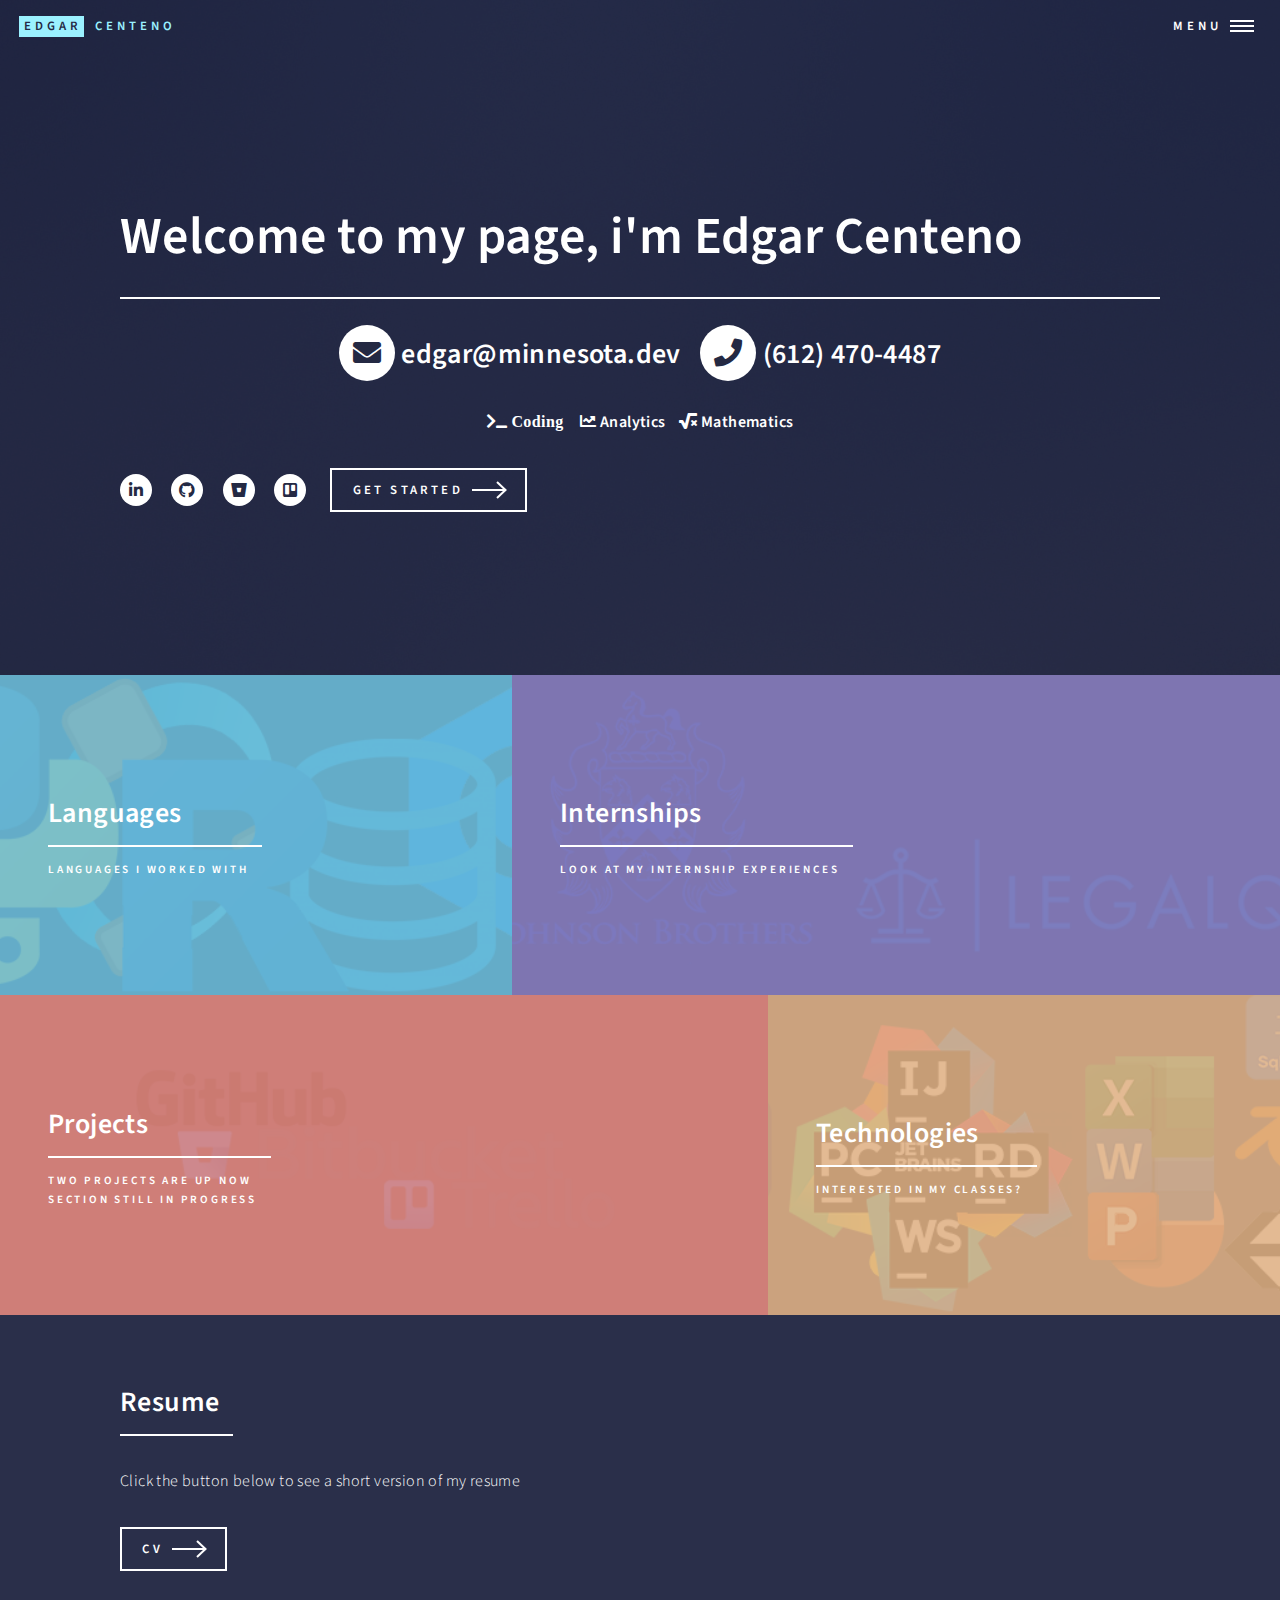
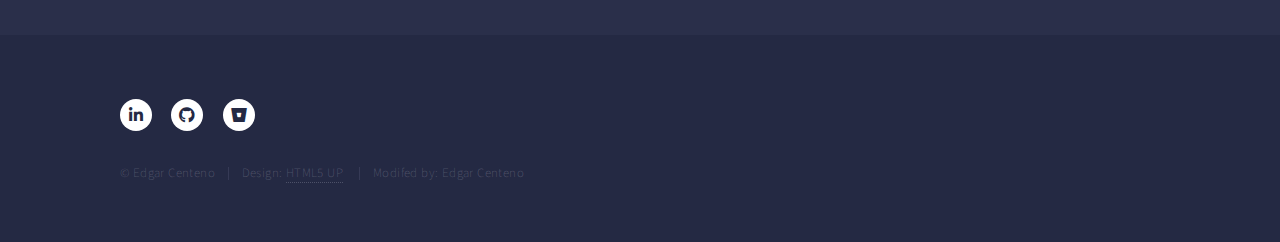
<file: index.html>
<!DOCTYPE HTML>
<!--
	Forty by HTML5 UP
	html5up.net | @ajlkn
	Free for personal and commercial use under the CCA 3.0 license (html5up.net/license)
-->
<html>
	<head>
		<title>Edgar Centeno</title>
		<meta charset="utf-8" />
		<meta name="viewport" content="width=device-width, initial-scale=1, user-scalable=no" />
		<link rel="stylesheet" href="assets/css/main.css" />
		<noscript><link rel="stylesheet" href="assets/css/noscript.css" /></noscript>
	</head>
	<body class="is-preload">

		<!-- Wrapper -->
			<div id="wrapper">

				<!-- Header -->
					<header id="header" class="alt">
						<a href="index.html" class="logo"><strong>Edgar</strong> <span>Centeno</span></a>
						<nav>
							<a href="#menu">Menu</a>
						</nav>
					</header>

				<!-- Menu -->
					<nav id="menu">
						<ul class="links">
							<li><a href="index.html">Home</a></li>
                            <li><a href="languages.html">Languages</a></li>
							<li><a href="internship.html">Internships</a></li>
                            <li><a href="projects.html">Projects</a></li>
                            <li><a href="technology.html">Technologies</a></li>
						</ul>
					</nav>

				<!-- Banner -->
					<section id="banner" class="major">
						<div class="inner">
							<header class="major">
								<h1> Welcome to my page, i'm Edgar Centeno </h1> 
                                <h2 class="icon solid alt fa-envelope"> <a href="mailto:edgar@minnesota.dev"> edgar@minnesota.dev </a>&nbsp;
                                <span class="icon solid alt fa-phone"></span> <span> (612) 470-4487 </span></h2>
                                <h3> <i class="fas fa-terminal"> Coding &nbsp;&nbsp;  </i> <i class="fas fa-chart-line"></i> Analytics  &nbsp;&nbsp; <i class="fas fa-square-root-alt"></i> Mathematics</h3>
                                

							</header>
							<div class="content">
							<ul class="icons">
                                <li><a href="https://www.linkedin.com/in/edgar-centeno-7a01041b3/" target = "_blank" rel="noopener noreferrer" class="icon brands alt fa-linkedin-in"><span class="label">LinkedIn</span></a></li>
								<li><a href="https://github.com/Centenoe" target = "_blank" rel="noopener noreferrer" class="icon brands alt fa-github"><span class="label">GitHub</span></a></li>
                                <li><a href="https://bitbucket.org/centenoe/workspace/projects/PROJ" target = "_blank" rel="noopener noreferrer" class="icon brands alt fa-bitbucket"><span class="label">BitBucket</span></a></li>
                                <li><a href="https://trello.com/b/LKeDEDEz" target = "_blank" rel="noopener noreferrer" class="icon brands alt fa-trello"><span class="label">Trello</span></a></li>
							</ul>
								<ul class="actions">
									<li><a href="#one" class="button next scrolly">Get Started</a></li>
								</ul>
							</div>
						</div>
					</section>

                

				<!-- Main -->
					<div id="main">

						<!-- One -->
							<section id="one" class="tiles">
								<article>
									<span class="image">
										<img src="images/languagesPicturesFull.png" alt="" />
									</span>
									<header class="major">
										<h3><a href="languages.html" class="link">Languages</a></h3>
										<p>Languages I worked with</p>
									</header>
								</article>
								<article>
									<span class="image">
										<img src="images/internshipLogosTogether.png" alt="" />
									</span>
									<header class="major">
										<h3><a href="internship.html" class="link">Internships</a></h3>
										<p>Look at my internship experiences</p>
									</header>
								</article>
								<article>
									<span class="image">
										<img src="images/projcetslogos.png" alt="" />
									</span>
									<header class="major">
										<h3><a href="projects.html" class="link">Projects</a></h3>
										<p>Two projects are up now <br /> Section still in progress</p>
									</header>
								</article>
								<article>
									<span class="image">
										<img src="images/technology.png" alt="" />
									</span>
									<header class="major">
										<h3><a href="technology.html" class="link">Technologies</a></h3>
										<p>Interested in my classes?</p>
									</header>
								</article>

							</section>

						<!-- Two -->
							<section id="two">
								<div class="inner">
									<header class="major">
										<h2>Resume</h2>
									</header>
									<p>Click the button below to see a short version of my resume</p>
									<ul class="actions">
										<li><a href="BootstrapResumeDesign/cv.html" class="button next">CV</a></li>
									</ul>
								</div>
							</section>
					</div>

				<!-- Contact -->


				<!-- Footer -->
					<footer id="footer">
						<div class="inner">
							<ul class="icons">
                                
								<li><a href="https://www.linkedin.com/in/edgar-centeno-7a01041b3/" target = "_blank" rel="noopener noreferrer" class="icon brands alt fa-linkedin-in"><span class="label">LinkedIn</span></a></li>
								<li><a href="https://github.com/Centenoe" target = "_blank" rel="noopener noreferrer" class="icon brands alt fa-github"><span class="label">GitHub</span></a></li>
                                <li><a href="https://bitbucket.org/centenoe/workspace/projects/PROJ" target = "_blank" rel="noopener noreferrer"  class="icon brands alt fa-bitbucket"><span class="label">BitBucket</span></a></li>
                                
							</ul>
							<ul class="copyright">
								<li>&copy; Edgar Centeno</li><li>Design: <a href="https://html5up.net">HTML5 UP</a></li> <li> Modifed by: Edgar Centeno</li>
							</ul>
						</div>
					</footer>

			</div>
		<!-- Scripts -->
			<script src="assets/js/jquery.min.js"></script>
			<script src="assets/js/jquery.scrolly.min.js"></script>
			<script src="assets/js/jquery.scrollex.min.js"></script>
			<script src="assets/js/browser.min.js"></script>
			<script src="assets/js/breakpoints.min.js"></script>
			<script src="assets/js/util.js"></script>
			<script src="assets/js/main.js"></script>

	</body>
</html>
</file>
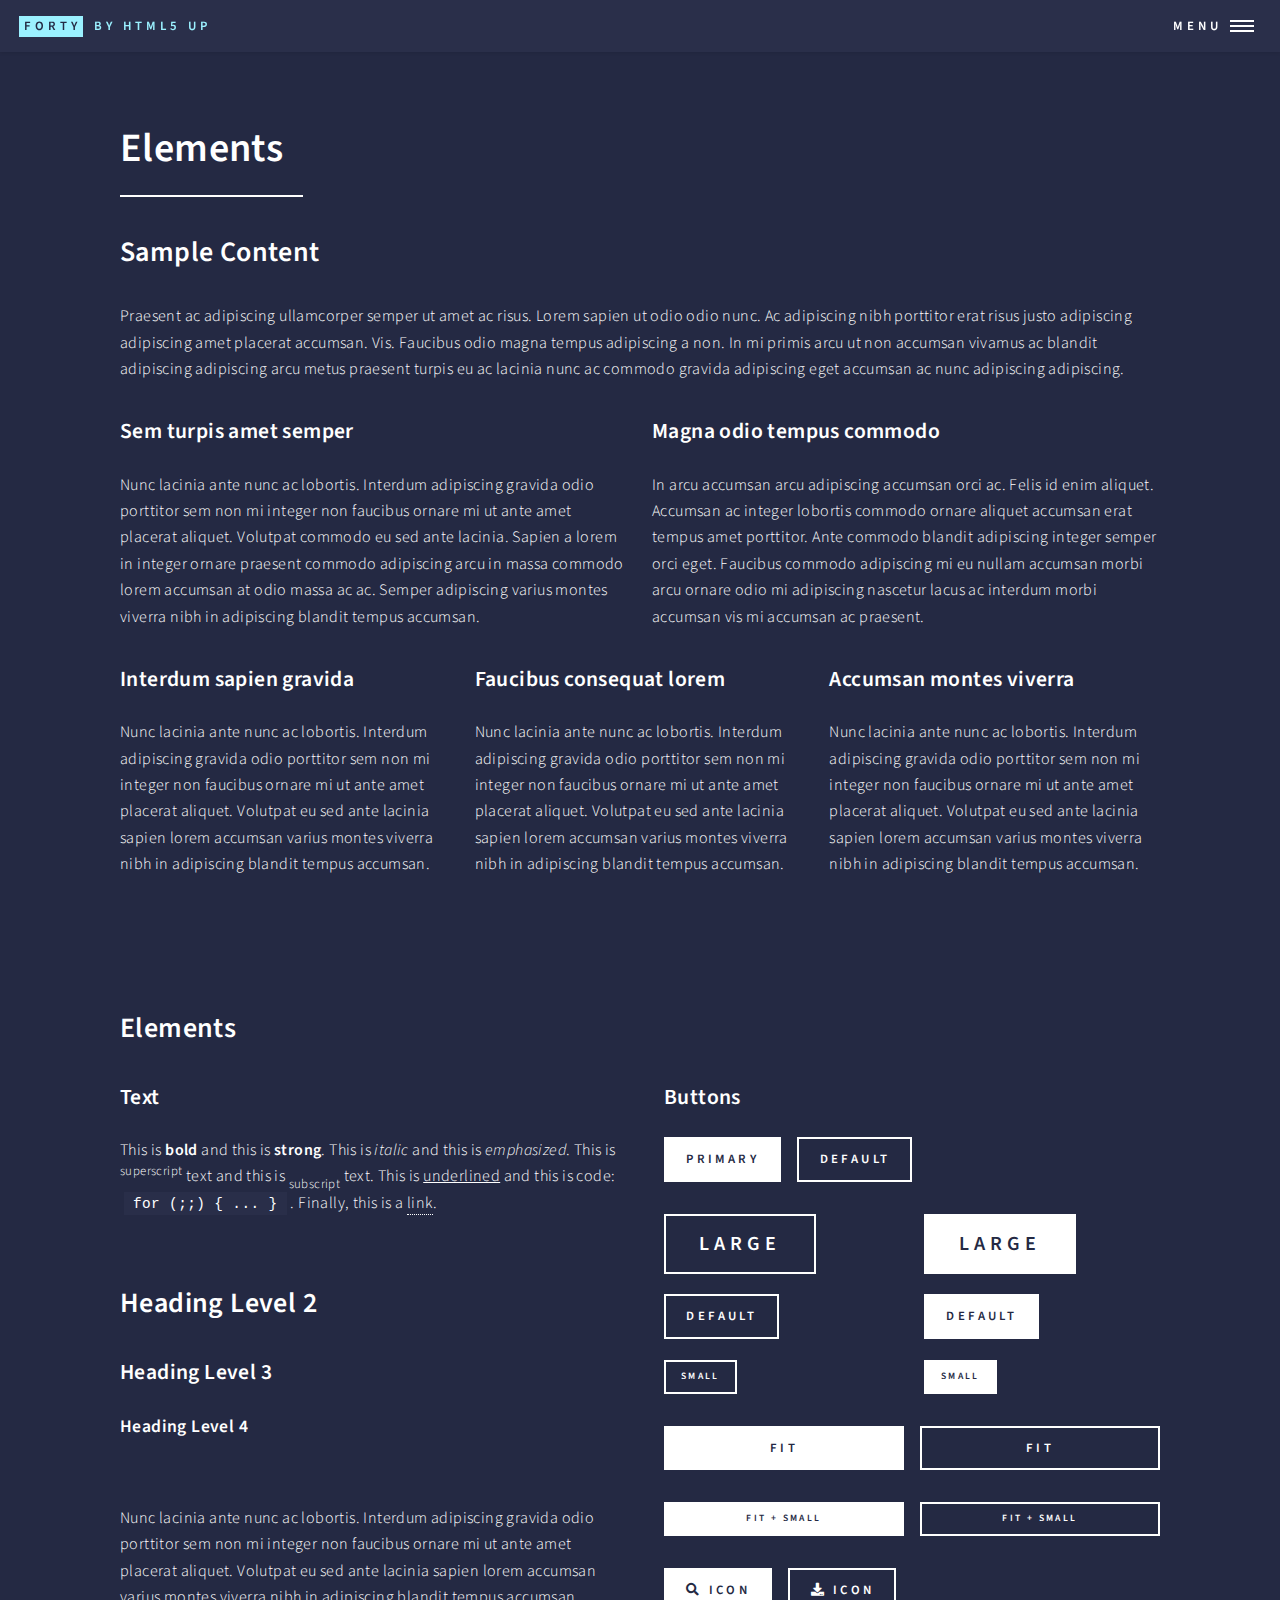
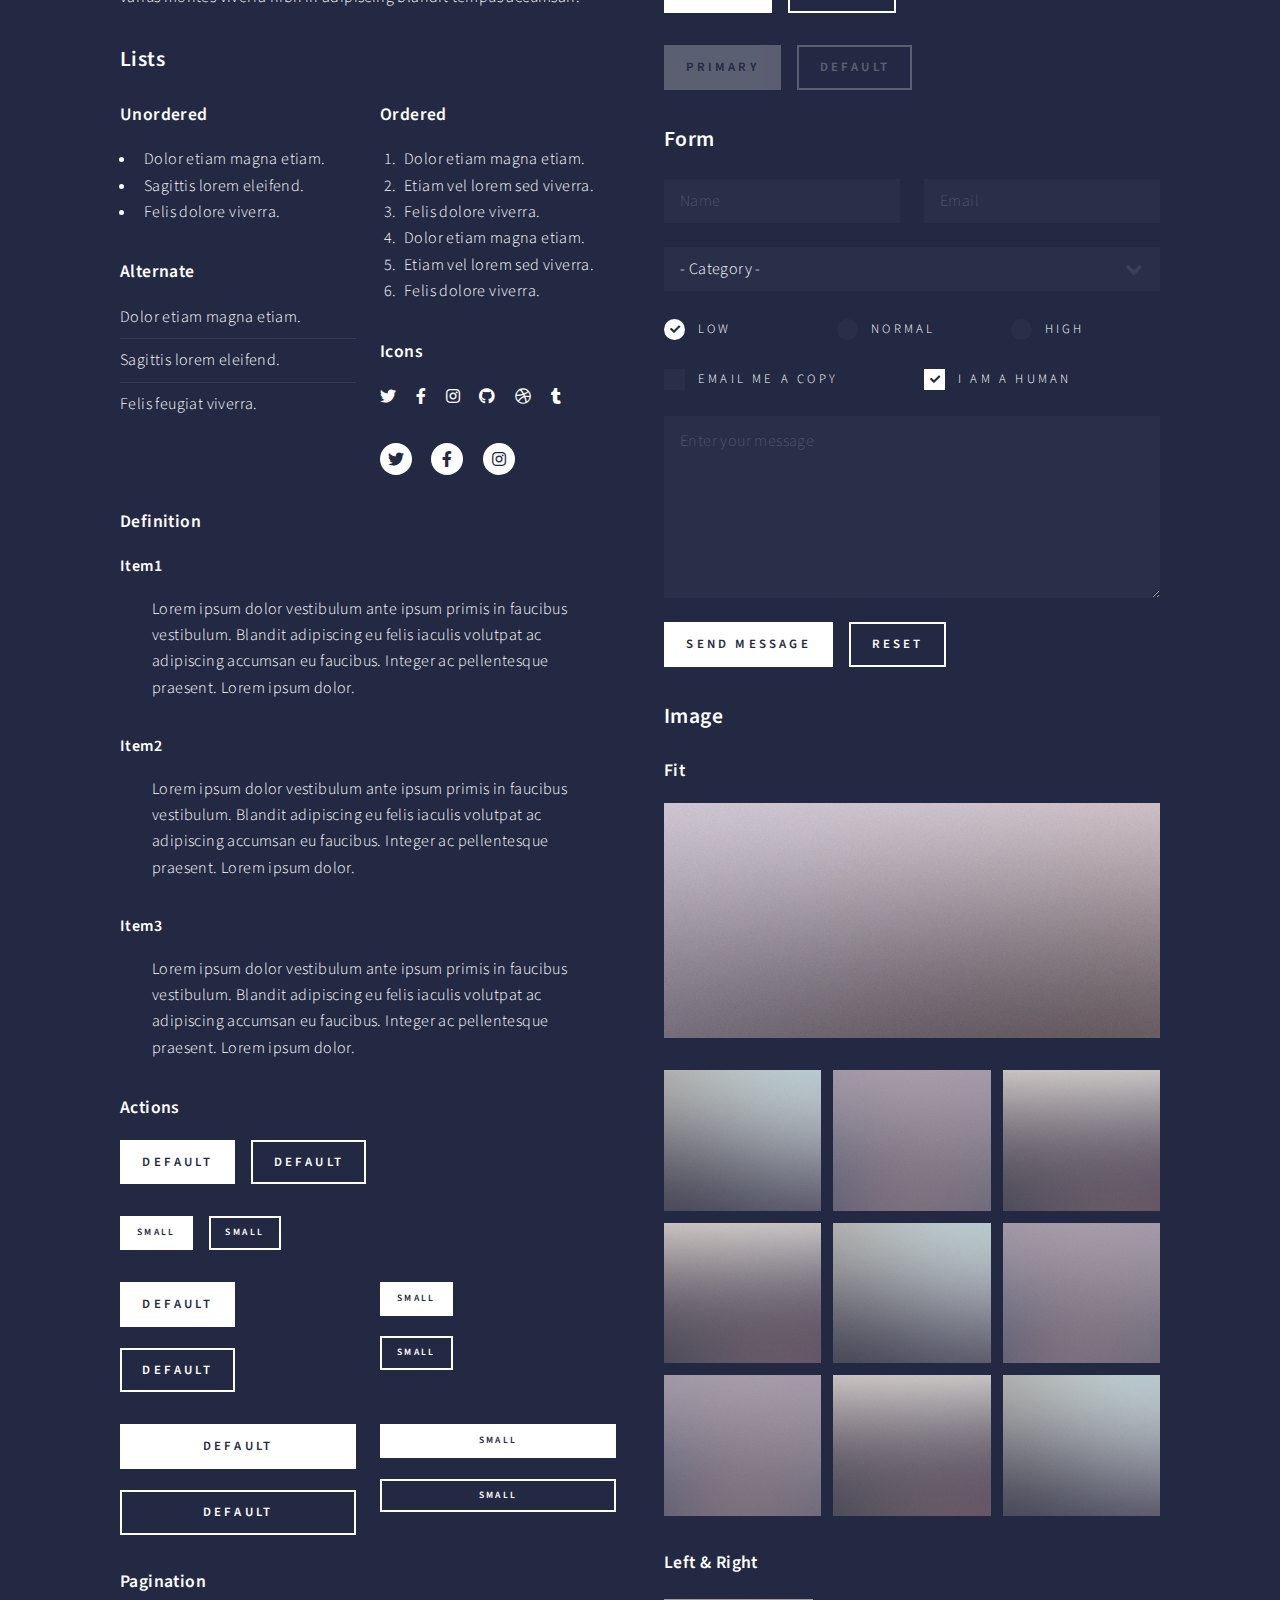
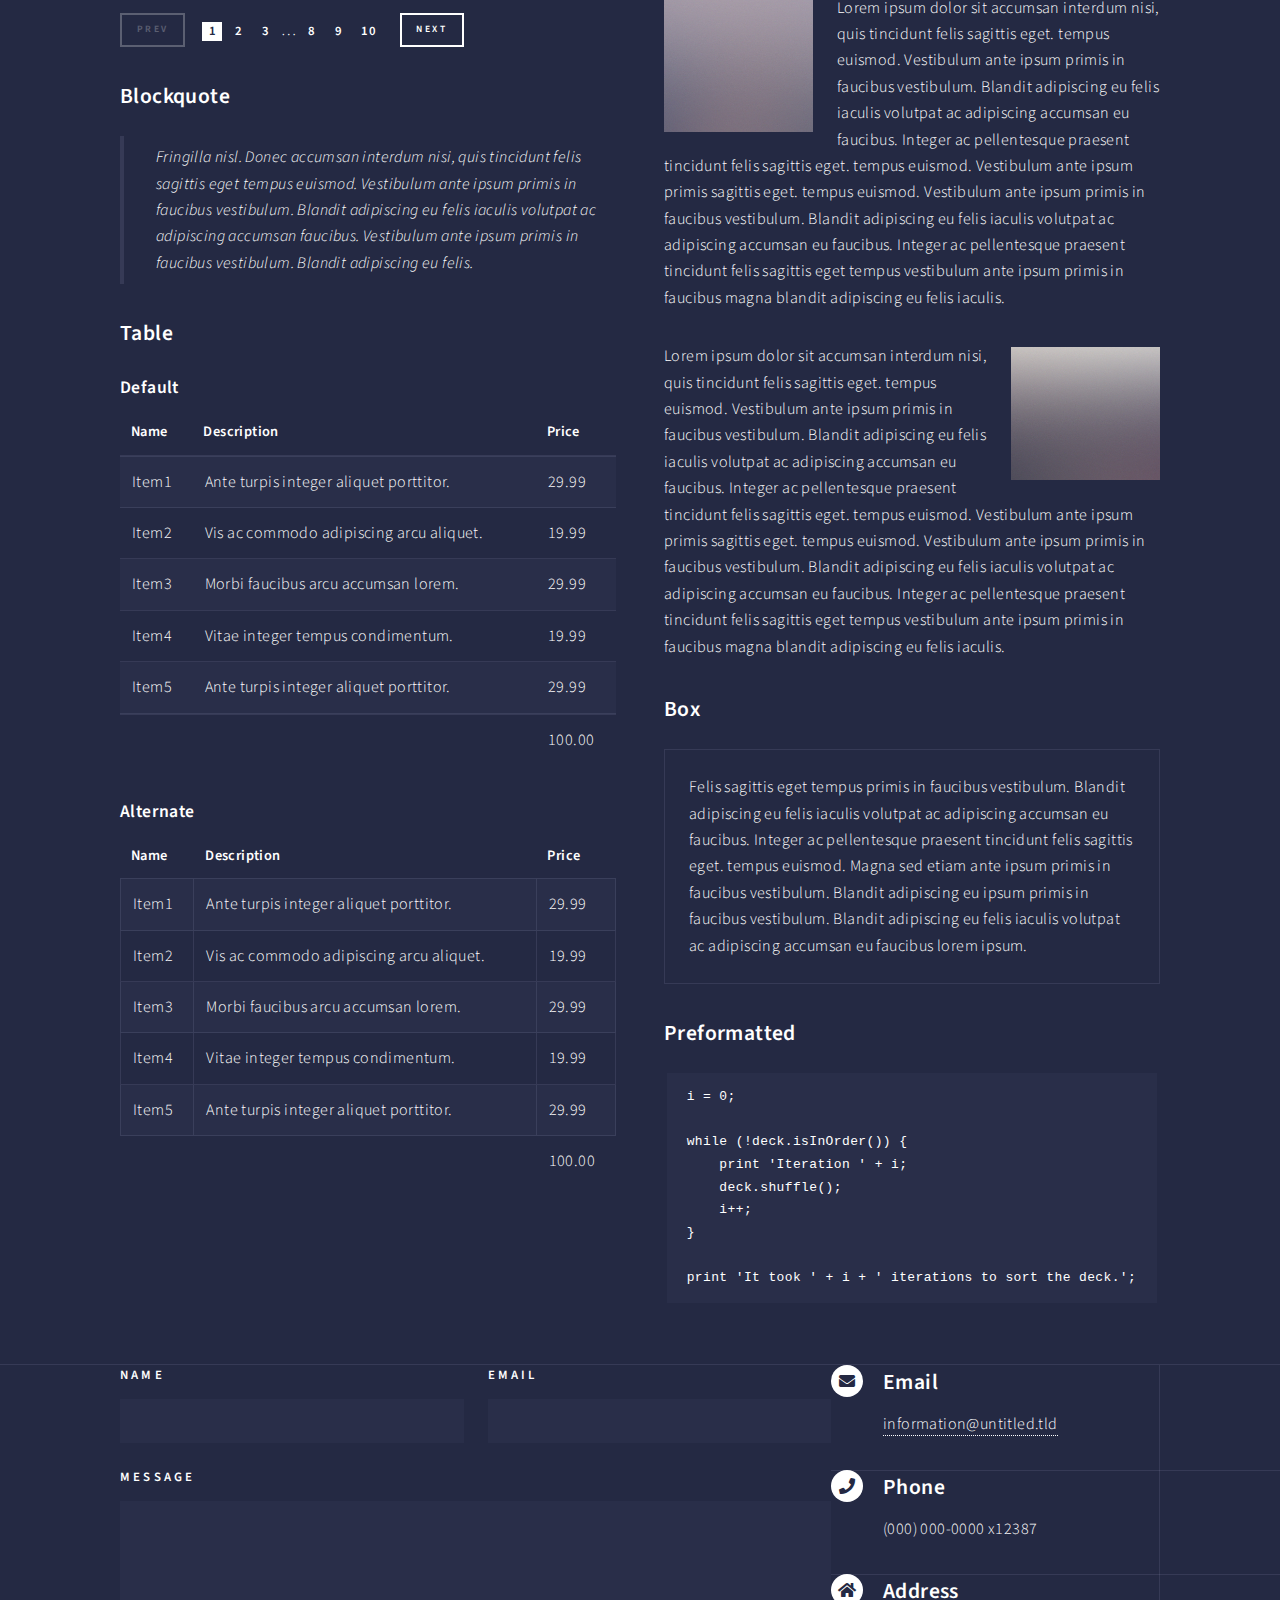
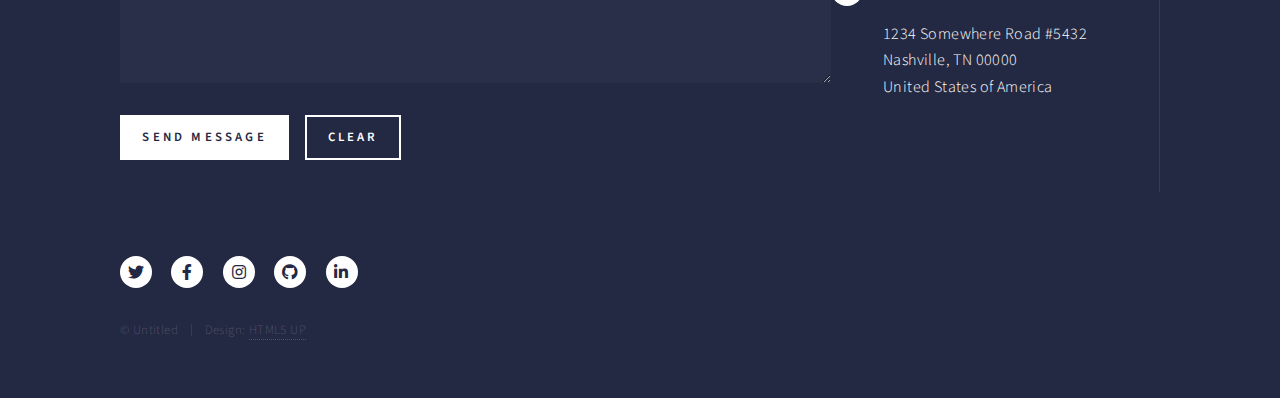
<file: elements.html>
<!DOCTYPE HTML>
<!--
	Forty by HTML5 UP
	html5up.net | @ajlkn
	Free for personal and commercial use under the CCA 3.0 license (html5up.net/license)
-->
<html>
	<head>
		<title>Elements - Forty by HTML5 UP</title>
		<meta charset="utf-8" />
		<meta name="viewport" content="width=device-width, initial-scale=1, user-scalable=no" />
		<link rel="stylesheet" href="assets/css/main.css" />
		<noscript><link rel="stylesheet" href="assets/css/noscript.css" /></noscript>
	</head>
	<body class="is-preload">

		<!-- Wrapper -->
			<div id="wrapper">

				<!-- Header -->
					<header id="header">
						<a href="index.html" class="logo"><strong>Forty</strong> <span>by HTML5 UP</span></a>
						<nav>
							<a href="#menu">Menu</a>
						</nav>
					</header>

				<!-- Menu -->
					<nav id="menu">
						<ul class="links">
							<li><a href="index.html">Home</a></li>
							<li><a href="landing.html">Landing</a></li>
							<li><a href="generic.html">Generic</a></li>
							<li><a href="elements.html">Elements</a></li>
						</ul>
						<ul class="actions stacked">
							<li><a href="#" class="button primary fit">Get Started</a></li>
							<li><a href="#" class="button fit">Log In</a></li>
						</ul>
					</nav>

				<!-- Main -->
					<div id="main" class="alt">

						<!-- One -->
							<section id="one">
								<div class="inner">
									<header class="major">
										<h1>Elements</h1>
									</header>

									<!-- Content -->
										<h2 id="content">Sample Content</h2>
										<p>Praesent ac adipiscing ullamcorper semper ut amet ac risus. Lorem sapien ut odio odio nunc. Ac adipiscing nibh porttitor erat risus justo adipiscing adipiscing amet placerat accumsan. Vis. Faucibus odio magna tempus adipiscing a non. In mi primis arcu ut non accumsan vivamus ac blandit adipiscing adipiscing arcu metus praesent turpis eu ac lacinia nunc ac commodo gravida adipiscing eget accumsan ac nunc adipiscing adipiscing.</p>
										<div class="row">
											<div class="col-6 col-12-small">
												<h3>Sem turpis amet semper</h3>
												<p>Nunc lacinia ante nunc ac lobortis. Interdum adipiscing gravida odio porttitor sem non mi integer non faucibus ornare mi ut ante amet placerat aliquet. Volutpat commodo eu sed ante lacinia. Sapien a lorem in integer ornare praesent commodo adipiscing arcu in massa commodo lorem accumsan at odio massa ac ac. Semper adipiscing varius montes viverra nibh in adipiscing blandit tempus accumsan.</p>
											</div>
											<div class="col-6 col-12-small">
												<h3>Magna odio tempus commodo</h3>
												<p>In arcu accumsan arcu adipiscing accumsan orci ac. Felis id enim aliquet. Accumsan ac integer lobortis commodo ornare aliquet accumsan erat tempus amet porttitor. Ante commodo blandit adipiscing integer semper orci eget. Faucibus commodo adipiscing mi eu nullam accumsan morbi arcu ornare odio mi adipiscing nascetur lacus ac interdum morbi accumsan vis mi accumsan ac praesent.</p>
											</div>
											<!-- Break -->
											<div class="col-4 col-12-medium">
												<h3>Interdum sapien gravida</h3>
												<p>Nunc lacinia ante nunc ac lobortis. Interdum adipiscing gravida odio porttitor sem non mi integer non faucibus ornare mi ut ante amet placerat aliquet. Volutpat eu sed ante lacinia sapien lorem accumsan varius montes viverra nibh in adipiscing blandit tempus accumsan.</p>
											</div>
											<div class="col-4 col-12-medium">
												<h3>Faucibus consequat lorem</h3>
												<p>Nunc lacinia ante nunc ac lobortis. Interdum adipiscing gravida odio porttitor sem non mi integer non faucibus ornare mi ut ante amet placerat aliquet. Volutpat eu sed ante lacinia sapien lorem accumsan varius montes viverra nibh in adipiscing blandit tempus accumsan.</p>
											</div>
											<div class="col-4 col-12-medium">
												<h3>Accumsan montes viverra</h3>
												<p>Nunc lacinia ante nunc ac lobortis. Interdum adipiscing gravida odio porttitor sem non mi integer non faucibus ornare mi ut ante amet placerat aliquet. Volutpat eu sed ante lacinia sapien lorem accumsan varius montes viverra nibh in adipiscing blandit tempus accumsan.</p>
											</div>
										</div>

									<hr class="major" />

									<!-- Elements -->
										<h2 id="elements">Elements</h2>
										<div class="row gtr-200">
											<div class="col-6 col-12-medium">

												<!-- Text stuff -->
													<h3>Text</h3>
													<p>This is <b>bold</b> and this is <strong>strong</strong>. This is <i>italic</i> and this is <em>emphasized</em>.
													This is <sup>superscript</sup> text and this is <sub>subscript</sub> text.
													This is <u>underlined</u> and this is code: <code>for (;;) { ... }</code>.
													Finally, this is a <a href="#">link</a>.</p>
													<hr />
													<h2>Heading Level 2</h2>
													<h3>Heading Level 3</h3>
													<h4>Heading Level 4</h4>
													<hr />
													<p>Nunc lacinia ante nunc ac lobortis. Interdum adipiscing gravida odio porttitor sem non mi integer non faucibus ornare mi ut ante amet placerat aliquet. Volutpat eu sed ante lacinia sapien lorem accumsan varius montes viverra nibh in adipiscing blandit tempus accumsan.</p>

												<!-- Lists -->
													<h3>Lists</h3>
													<div class="row">
														<div class="col-6 col-12-small">

															<h4>Unordered</h4>
															<ul>
																<li>Dolor etiam magna etiam.</li>
																<li>Sagittis lorem eleifend.</li>
																<li>Felis dolore viverra.</li>
															</ul>

															<h4>Alternate</h4>
															<ul class="alt">
																<li>Dolor etiam magna etiam.</li>
																<li>Sagittis lorem eleifend.</li>
																<li>Felis feugiat viverra.</li>
															</ul>

														</div>
														<div class="col-6 col-12-small">

															<h4>Ordered</h4>
															<ol>
																<li>Dolor etiam magna etiam.</li>
																<li>Etiam vel lorem sed viverra.</li>
																<li>Felis dolore viverra.</li>
																<li>Dolor etiam magna etiam.</li>
																<li>Etiam vel lorem sed viverra.</li>
																<li>Felis dolore viverra.</li>
															</ol>

															<h4>Icons</h4>
															<ul class="icons">
																<li><a href="#" class="icon brands fa-twitter"><span class="label">Twitter</span></a></li>
																<li><a href="#" class="icon brands fa-facebook-f"><span class="label">Facebook</span></a></li>
																<li><a href="#" class="icon brands fa-instagram"><span class="label">Instagram</span></a></li>
																<li><a href="#" class="icon brands fa-github"><span class="label">Github</span></a></li>
																<li><a href="#" class="icon brands fa-dribbble"><span class="label">Dribbble</span></a></li>
																<li><a href="#" class="icon brands fa-tumblr"><span class="label">Tumblr</span></a></li>
															</ul>
															<ul class="icons">
																<li><a href="#" class="icon brands alt fa-twitter"><span class="label">Twitter</span></a></li>
																<li><a href="#" class="icon brands alt fa-facebook-f"><span class="label">Facebook</span></a></li>
																<li><a href="#" class="icon brands alt fa-instagram"><span class="label">Instagram</span></a></li>
															</ul>

														</div>
													</div>
													<h4>Definition</h4>
													<dl>
														<dt>Item1</dt>
														<dd>
															<p>Lorem ipsum dolor vestibulum ante ipsum primis in faucibus vestibulum. Blandit adipiscing eu felis iaculis volutpat ac adipiscing accumsan eu faucibus. Integer ac pellentesque praesent. Lorem ipsum dolor.</p>
														</dd>
														<dt>Item2</dt>
														<dd>
															<p>Lorem ipsum dolor vestibulum ante ipsum primis in faucibus vestibulum. Blandit adipiscing eu felis iaculis volutpat ac adipiscing accumsan eu faucibus. Integer ac pellentesque praesent. Lorem ipsum dolor.</p>
														</dd>
														<dt>Item3</dt>
														<dd>
															<p>Lorem ipsum dolor vestibulum ante ipsum primis in faucibus vestibulum. Blandit adipiscing eu felis iaculis volutpat ac adipiscing accumsan eu faucibus. Integer ac pellentesque praesent. Lorem ipsum dolor.</p>
														</dd>
													</dl>

													<h4>Actions</h4>
													<ul class="actions">
														<li><a href="#" class="button primary">Default</a></li>
														<li><a href="#" class="button">Default</a></li>
													</ul>
													<ul class="actions small">
														<li><a href="#" class="button primary small">Small</a></li>
														<li><a href="#" class="button small">Small</a></li>
													</ul>
													<div class="row">
														<div class="col-6 col-12-small">
															<ul class="actions stacked">
																<li><a href="#" class="button primary">Default</a></li>
																<li><a href="#" class="button">Default</a></li>
															</ul>
														</div>
														<div class="col-6 col-12-small">
															<ul class="actions stacked">
																<li><a href="#" class="button primary small">Small</a></li>
																<li><a href="#" class="button small">Small</a></li>
															</ul>
														</div>
														<div class="col-6 col-12-small">
															<ul class="actions stacked">
																<li><a href="#" class="button primary fit">Default</a></li>
																<li><a href="#" class="button fit">Default</a></li>
															</ul>
														</div>
														<div class="col-6 col-12-small">
															<ul class="actions stacked">
																<li><a href="#" class="button primary small fit">Small</a></li>
																<li><a href="#" class="button small fit">Small</a></li>
															</ul>
														</div>
													</div>

													<h4>Pagination</h4>
													<ul class="pagination">
														<li><span class="button small disabled">Prev</span></li>
														<li><a href="#" class="page active">1</a></li>
														<li><a href="#" class="page">2</a></li>
														<li><a href="#" class="page">3</a></li>
														<li><span>&hellip;</span></li>
														<li><a href="#" class="page">8</a></li>
														<li><a href="#" class="page">9</a></li>
														<li><a href="#" class="page">10</a></li>
														<li><a href="#" class="button small">Next</a></li>
													</ul>

												<!-- Blockquote -->
													<h3>Blockquote</h3>
													<blockquote>Fringilla nisl. Donec accumsan interdum nisi, quis tincidunt felis sagittis eget tempus euismod. Vestibulum ante ipsum primis in faucibus vestibulum. Blandit adipiscing eu felis iaculis volutpat ac adipiscing accumsan faucibus. Vestibulum ante ipsum primis in faucibus vestibulum. Blandit adipiscing eu felis.</blockquote>

												<!-- Table -->
													<h3>Table</h3>

													<h4>Default</h4>
													<div class="table-wrapper">
														<table>
															<thead>
																<tr>
																	<th>Name</th>
																	<th>Description</th>
																	<th>Price</th>
																</tr>
															</thead>
															<tbody>
																<tr>
																	<td>Item1</td>
																	<td>Ante turpis integer aliquet porttitor.</td>
																	<td>29.99</td>
																</tr>
																<tr>
																	<td>Item2</td>
																	<td>Vis ac commodo adipiscing arcu aliquet.</td>
																	<td>19.99</td>
																</tr>
																<tr>
																	<td>Item3</td>
																	<td> Morbi faucibus arcu accumsan lorem.</td>
																	<td>29.99</td>
																</tr>
																<tr>
																	<td>Item4</td>
																	<td>Vitae integer tempus condimentum.</td>
																	<td>19.99</td>
																</tr>
																<tr>
																	<td>Item5</td>
																	<td>Ante turpis integer aliquet porttitor.</td>
																	<td>29.99</td>
																</tr>
															</tbody>
															<tfoot>
																<tr>
																	<td colspan="2"></td>
																	<td>100.00</td>
																</tr>
															</tfoot>
														</table>
													</div>

													<h4>Alternate</h4>
													<div class="table-wrapper">
														<table class="alt">
															<thead>
																<tr>
																	<th>Name</th>
																	<th>Description</th>
																	<th>Price</th>
																</tr>
															</thead>
															<tbody>
																<tr>
																	<td>Item1</td>
																	<td>Ante turpis integer aliquet porttitor.</td>
																	<td>29.99</td>
																</tr>
																<tr>
																	<td>Item2</td>
																	<td>Vis ac commodo adipiscing arcu aliquet.</td>
																	<td>19.99</td>
																</tr>
																<tr>
																	<td>Item3</td>
																	<td> Morbi faucibus arcu accumsan lorem.</td>
																	<td>29.99</td>
																</tr>
																<tr>
																	<td>Item4</td>
																	<td>Vitae integer tempus condimentum.</td>
																	<td>19.99</td>
																</tr>
																<tr>
																	<td>Item5</td>
																	<td>Ante turpis integer aliquet porttitor.</td>
																	<td>29.99</td>
																</tr>
															</tbody>
															<tfoot>
																<tr>
																	<td colspan="2"></td>
																	<td>100.00</td>
																</tr>
															</tfoot>
														</table>
													</div>

											</div>
											<div class="col-6 col-12-medium">

												<!-- Buttons -->
													<h3>Buttons</h3>
													<ul class="actions">
														<li><a href="#" class="button primary">Primary</a></li>
														<li><a href="#" class="button">Default</a></li>
													</ul>
													<div class="row">
														<div class="col-6 col-12-xsmall">
															<ul class="actions stacked">
																<li><a href="#" class="button large">Large</a></li>
																<li><a href="#" class="button">Default</a></li>
																<li><a href="#" class="button small">Small</a></li>
															</ul>
														</div>
														<div class="col-6 col-12-xsmall">
															<ul class="actions stacked">
																<li><a href="#" class="button primary large">Large</a></li>
																<li><a href="#" class="button primary">Default</a></li>
																<li><a href="#" class="button primary small">Small</a></li>
															</ul>
														</div>
													</div>
													<ul class="actions fit">
														<li><a href="#" class="button primary fit">Fit</a></li>
														<li><a href="#" class="button fit">Fit</a></li>
													</ul>
													<ul class="actions fit small">
														<li><a href="#" class="button primary fit small">Fit + Small</a></li>
														<li><a href="#" class="button fit small">Fit + Small</a></li>
													</ul>
													<ul class="actions">
														<li><a href="#" class="button primary icon solid fa-search">Icon</a></li>
														<li><a href="#" class="button icon solid fa-download">Icon</a></li>
													</ul>
													<ul class="actions">
														<li><span class="button primary disabled">Primary</span></li>
														<li><span class="button disabled">Default</span></li>
													</ul>

												<!-- Form -->
													<h3>Form</h3>

													<form method="post" action="#">
														<div class="row gtr-uniform">
															<div class="col-6 col-12-xsmall">
																<input type="text" name="demo-name" id="demo-name" value="" placeholder="Name" />
															</div>
															<div class="col-6 col-12-xsmall">
																<input type="email" name="demo-email" id="demo-email" value="" placeholder="Email" />
															</div>
															<!-- Break -->
															<div class="col-12">
																<select name="demo-category" id="demo-category">
																	<option value="">- Category -</option>
																	<option value="1">Manufacturing</option>
																	<option value="1">Shipping</option>
																	<option value="1">Administration</option>
																	<option value="1">Human Resources</option>
																</select>
															</div>
															<!-- Break -->
															<div class="col-4 col-12-small">
																<input type="radio" id="demo-priority-low" name="demo-priority" checked>
																<label for="demo-priority-low">Low</label>
															</div>
															<div class="col-4 col-12-small">
																<input type="radio" id="demo-priority-normal" name="demo-priority">
																<label for="demo-priority-normal">Normal</label>
															</div>
															<div class="col-4 col-12-small">
																<input type="radio" id="demo-priority-high" name="demo-priority">
																<label for="demo-priority-high">High</label>
															</div>
															<!-- Break -->
															<div class="col-6 col-12-small">
																<input type="checkbox" id="demo-copy" name="demo-copy">
																<label for="demo-copy">Email me a copy</label>
															</div>
															<div class="col-6 col-12-small">
																<input type="checkbox" id="demo-human" name="demo-human" checked>
																<label for="demo-human">I am a human</label>
															</div>
															<!-- Break -->
															<div class="col-12">
																<textarea name="demo-message" id="demo-message" placeholder="Enter your message" rows="6"></textarea>
															</div>
															<!-- Break -->
															<div class="col-12">
																<ul class="actions">
																	<li><input type="submit" value="Send Message" class="primary" /></li>
																	<li><input type="reset" value="Reset" /></li>
																</ul>
															</div>
														</div>
													</form>

												<!-- Image -->
													<h3>Image</h3>

													<h4>Fit</h4>
													<span class="image fit"><img src="images/pic03.jpg" alt="" /></span>
													<div class="box alt">
														<div class="row gtr-50 gtr-uniform">
															<div class="col-4"><span class="image fit"><img src="images/pic08.jpg" alt="" /></span></div>
															<div class="col-4"><span class="image fit"><img src="images/pic09.jpg" alt="" /></span></div>
															<div class="col-4"><span class="image fit"><img src="images/pic10.jpg" alt="" /></span></div>
															<!-- Break -->
															<div class="col-4"><span class="image fit"><img src="images/pic10.jpg" alt="" /></span></div>
															<div class="col-4"><span class="image fit"><img src="images/pic08.jpg" alt="" /></span></div>
															<div class="col-4"><span class="image fit"><img src="images/pic09.jpg" alt="" /></span></div>
															<!-- Break -->
															<div class="col-4"><span class="image fit"><img src="images/pic09.jpg" alt="" /></span></div>
															<div class="col-4"><span class="image fit"><img src="images/pic10.jpg" alt="" /></span></div>
															<div class="col-4"><span class="image fit"><img src="images/pic08.jpg" alt="" /></span></div>
														</div>
													</div>

													<h4>Left &amp; Right</h4>
													<p><span class="image left"><img src="images/pic09.jpg" alt="" /></span>Lorem ipsum dolor sit accumsan interdum nisi, quis tincidunt felis sagittis eget. tempus euismod. Vestibulum ante ipsum primis in faucibus vestibulum. Blandit adipiscing eu felis iaculis volutpat ac adipiscing accumsan eu faucibus. Integer ac pellentesque praesent tincidunt felis sagittis eget. tempus euismod. Vestibulum ante ipsum primis sagittis eget. tempus euismod. Vestibulum ante ipsum primis in faucibus vestibulum. Blandit adipiscing eu felis iaculis volutpat ac adipiscing accumsan eu faucibus. Integer ac pellentesque praesent tincidunt felis sagittis eget tempus vestibulum ante ipsum primis in faucibus magna blandit adipiscing eu felis iaculis.</p>
													<p><span class="image right"><img src="images/pic10.jpg" alt="" /></span>Lorem ipsum dolor sit accumsan interdum nisi, quis tincidunt felis sagittis eget. tempus euismod. Vestibulum ante ipsum primis in faucibus vestibulum. Blandit adipiscing eu felis iaculis volutpat ac adipiscing accumsan eu faucibus. Integer ac pellentesque praesent tincidunt felis sagittis eget. tempus euismod. Vestibulum ante ipsum primis sagittis eget. tempus euismod. Vestibulum ante ipsum primis in faucibus vestibulum. Blandit adipiscing eu felis iaculis volutpat ac adipiscing accumsan eu faucibus. Integer ac pellentesque praesent tincidunt felis sagittis eget tempus vestibulum ante ipsum primis in faucibus magna blandit adipiscing eu felis iaculis.</p>

												<!-- Box -->
													<h3>Box</h3>
													<div class="box">
														<p>Felis sagittis eget tempus primis in faucibus vestibulum. Blandit adipiscing eu felis iaculis volutpat ac adipiscing accumsan eu faucibus. Integer ac pellentesque praesent tincidunt felis sagittis eget. tempus euismod. Magna sed etiam ante ipsum primis in faucibus vestibulum. Blandit adipiscing eu ipsum primis in faucibus vestibulum. Blandit adipiscing eu felis iaculis volutpat ac adipiscing accumsan eu faucibus lorem ipsum.</p>
													</div>

												<!-- Preformatted Code -->
													<h3>Preformatted</h3>
													<pre><code>i = 0;

while (!deck.isInOrder()) {
    print 'Iteration ' + i;
    deck.shuffle();
    i++;
}

print 'It took ' + i + ' iterations to sort the deck.';
</code></pre>

											</div>
										</div>

								</div>
							</section>

					</div>

				<!-- Contact -->
					<section id="contact">
						<div class="inner">
							<section>
								<form method="post" action="#">
									<div class="fields">
										<div class="field half">
											<label for="name">Name</label>
											<input type="text" name="name" id="name" />
										</div>
										<div class="field half">
											<label for="email">Email</label>
											<input type="text" name="email" id="email" />
										</div>
										<div class="field">
											<label for="message">Message</label>
											<textarea name="message" id="message" rows="6"></textarea>
										</div>
									</div>
									<ul class="actions">
										<li><input type="submit" value="Send Message" class="primary" /></li>
										<li><input type="reset" value="Clear" /></li>
									</ul>
								</form>
							</section>
							<section class="split">
								<section>
									<div class="contact-method">
										<span class="icon solid alt fa-envelope"></span>
										<h3>Email</h3>
										<a href="#">information@untitled.tld</a>
									</div>
								</section>
								<section>
									<div class="contact-method">
										<span class="icon solid alt fa-phone"></span>
										<h3>Phone</h3>
										<span>(000) 000-0000 x12387</span>
									</div>
								</section>
								<section>
									<div class="contact-method">
										<span class="icon solid alt fa-home"></span>
										<h3>Address</h3>
										<span>1234 Somewhere Road #5432<br />
										Nashville, TN 00000<br />
										United States of America</span>
									</div>
								</section>
							</section>
						</div>
					</section>

				<!-- Footer -->
					<footer id="footer">
						<div class="inner">
							<ul class="icons">
								<li><a href="#" class="icon brands alt fa-twitter"><span class="label">Twitter</span></a></li>
								<li><a href="#" class="icon brands alt fa-facebook-f"><span class="label">Facebook</span></a></li>
								<li><a href="#" class="icon brands alt fa-instagram"><span class="label">Instagram</span></a></li>
								<li><a href="#" class="icon brands alt fa-github"><span class="label">GitHub</span></a></li>
								<li><a href="#" class="icon brands alt fa-linkedin-in"><span class="label">LinkedIn</span></a></li>
							</ul>
							<ul class="copyright">
								<li>&copy; Untitled</li><li>Design: <a href="https://html5up.net">HTML5 UP</a></li>
							</ul>
						</div>
					</footer>

			</div>

		<!-- Scripts -->
			<script src="assets/js/jquery.min.js"></script>
			<script src="assets/js/jquery.scrolly.min.js"></script>
			<script src="assets/js/jquery.scrollex.min.js"></script>
			<script src="assets/js/browser.min.js"></script>
			<script src="assets/js/breakpoints.min.js"></script>
			<script src="assets/js/util.js"></script>
			<script src="assets/js/main.js"></script>

	</body>
</html>
</file>
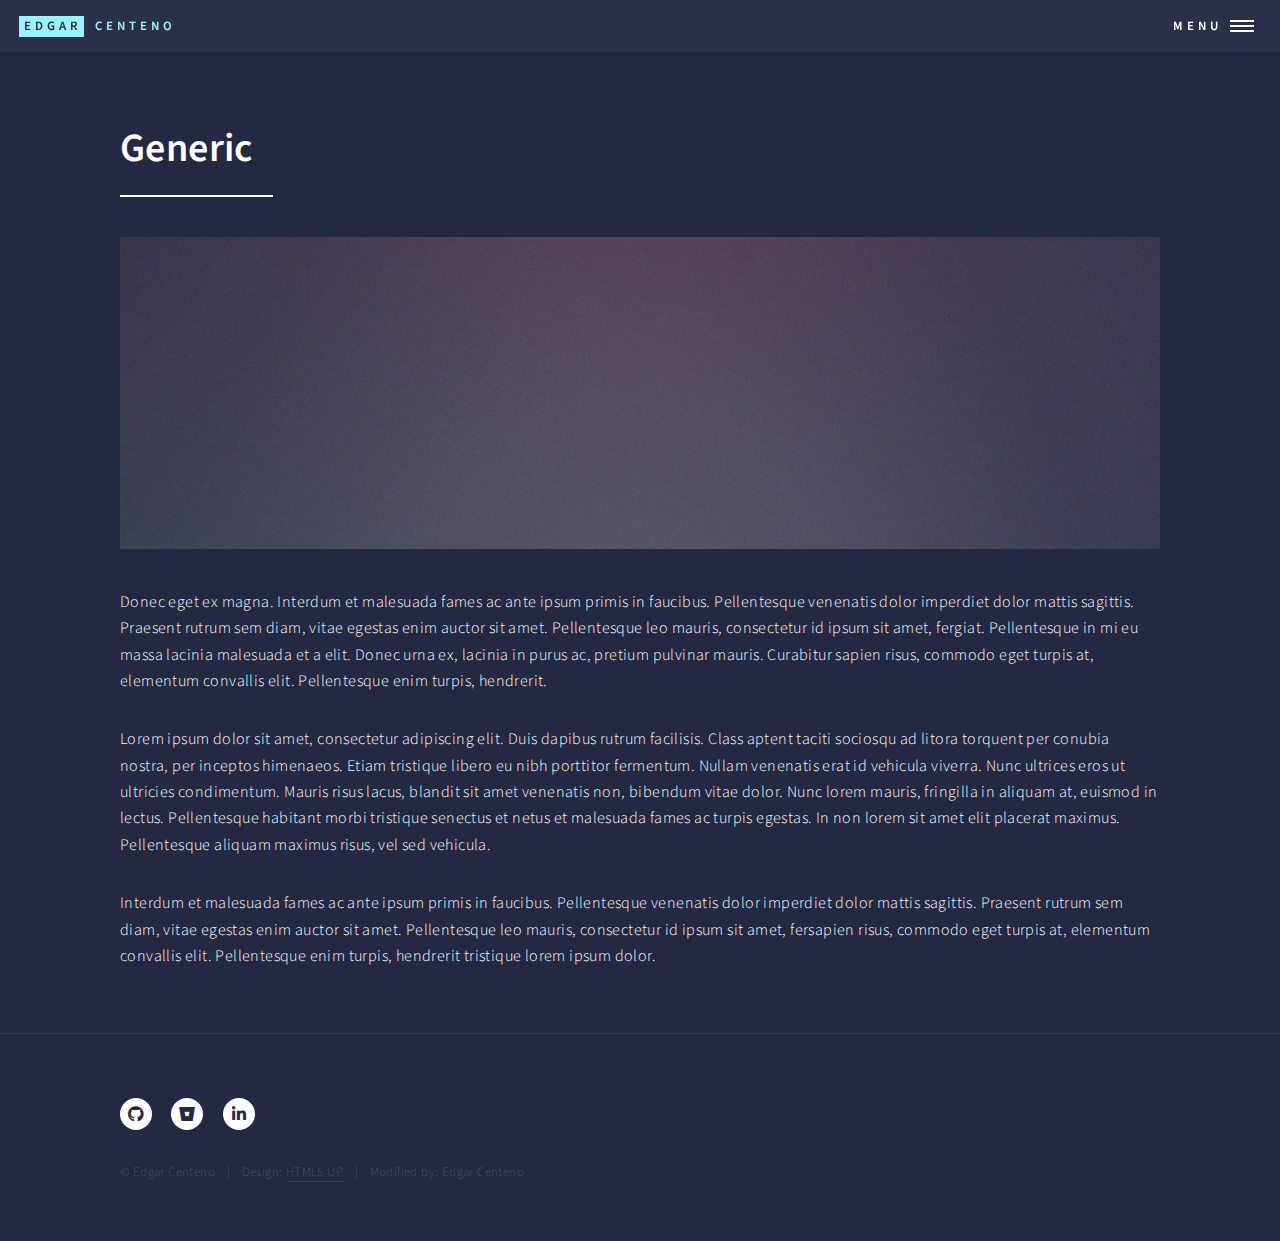
<file: generic.html>
<!DOCTYPE HTML>
<!--
	Forty by HTML5 UP
	html5up.net | @ajlkn
	Free for personal and commercial use under the CCA 3.0 license (html5up.net/license)
-->
<html>
	<head>
		<title>Edgar Centeno | Projects</title>
		<meta charset="utf-8" />
		<meta name="viewport" content="width=device-width, initial-scale=1, user-scalable=no" />
		<link rel="stylesheet" href="assets/css/main.css" />
		<noscript><link rel="stylesheet" href="assets/css/noscript.css" /></noscript>
	</head>
	<body class="is-preload">

		<!-- Wrapper -->
			<div id="wrapper">

				<!-- Header -->
					<header id="header">
						<a href="index.html" class="logo"><strong>Edgar </strong> <span>Centeno</span></a>
						<nav>
							<a href="#menu">Menu</a>
						</nav>
					</header>

				<!-- Menu -->
					<nav id="menu">
						<ul class="links">
							<li><a href="index.html">Home</a></li>
							<li><a href="generic.html">Generic</a></li>
						</ul>
					</nav>

				<!-- Main -->
					<div id="main" class="alt">

						<!-- One -->
							<section id="one">
								<div class="inner">
									<header class="major">
										<h1>Generic</h1>
									</header>
									<span class="image main"><img src="images/pic11.jpg" alt="" /></span>
									<p>Donec eget ex magna. Interdum et malesuada fames ac ante ipsum primis in faucibus. Pellentesque venenatis dolor imperdiet dolor mattis sagittis. Praesent rutrum sem diam, vitae egestas enim auctor sit amet. Pellentesque leo mauris, consectetur id ipsum sit amet, fergiat. Pellentesque in mi eu massa lacinia malesuada et a elit. Donec urna ex, lacinia in purus ac, pretium pulvinar mauris. Curabitur sapien risus, commodo eget turpis at, elementum convallis elit. Pellentesque enim turpis, hendrerit.</p>
									<p>Lorem ipsum dolor sit amet, consectetur adipiscing elit. Duis dapibus rutrum facilisis. Class aptent taciti sociosqu ad litora torquent per conubia nostra, per inceptos himenaeos. Etiam tristique libero eu nibh porttitor fermentum. Nullam venenatis erat id vehicula viverra. Nunc ultrices eros ut ultricies condimentum. Mauris risus lacus, blandit sit amet venenatis non, bibendum vitae dolor. Nunc lorem mauris, fringilla in aliquam at, euismod in lectus. Pellentesque habitant morbi tristique senectus et netus et malesuada fames ac turpis egestas. In non lorem sit amet elit placerat maximus. Pellentesque aliquam maximus risus, vel sed vehicula.</p>
									<p>Interdum et malesuada fames ac ante ipsum primis in faucibus. Pellentesque venenatis dolor imperdiet dolor mattis sagittis. Praesent rutrum sem diam, vitae egestas enim auctor sit amet. Pellentesque leo mauris, consectetur id ipsum sit amet, fersapien risus, commodo eget turpis at, elementum convallis elit. Pellentesque enim turpis, hendrerit tristique lorem ipsum dolor.</p>
								</div>
							</section>

					</div>

				<!-- Contact -->

				<!-- Footer -->
					<footer id="footer">
						<div class="inner">
							<ul class="icons">
								<li><a href="#" class="icon brands alt fa-github"><span class="label">GitHub</span></a></li>
								<li><a href="#" class="icon brands alt fa-bitbucket"><span class="label">Bitbucket</span></a></li>
								<li><a href="#" class="icon brands alt fa-linkedin-in"><span class="label">LinkedIn</span></a></li>
							</ul>
							<ul class="copyright">
								<li>&copy; Edgar Centeno</li><li>Design: <a href="https://html5up.net">HTML5 UP</a></li><li> Modified by: Edgar Centeno</li>
							</ul>
						</div>
					</footer>

			</div>

		<!-- Scripts -->
			<script src="assets/js/jquery.min.js"></script>
			<script src="assets/js/jquery.scrolly.min.js"></script>
			<script src="assets/js/jquery.scrollex.min.js"></script>
			<script src="assets/js/browser.min.js"></script>
			<script src="assets/js/breakpoints.min.js"></script>
			<script src="assets/js/util.js"></script>
			<script src="assets/js/main.js"></script>

	</body>
</html>
</file>
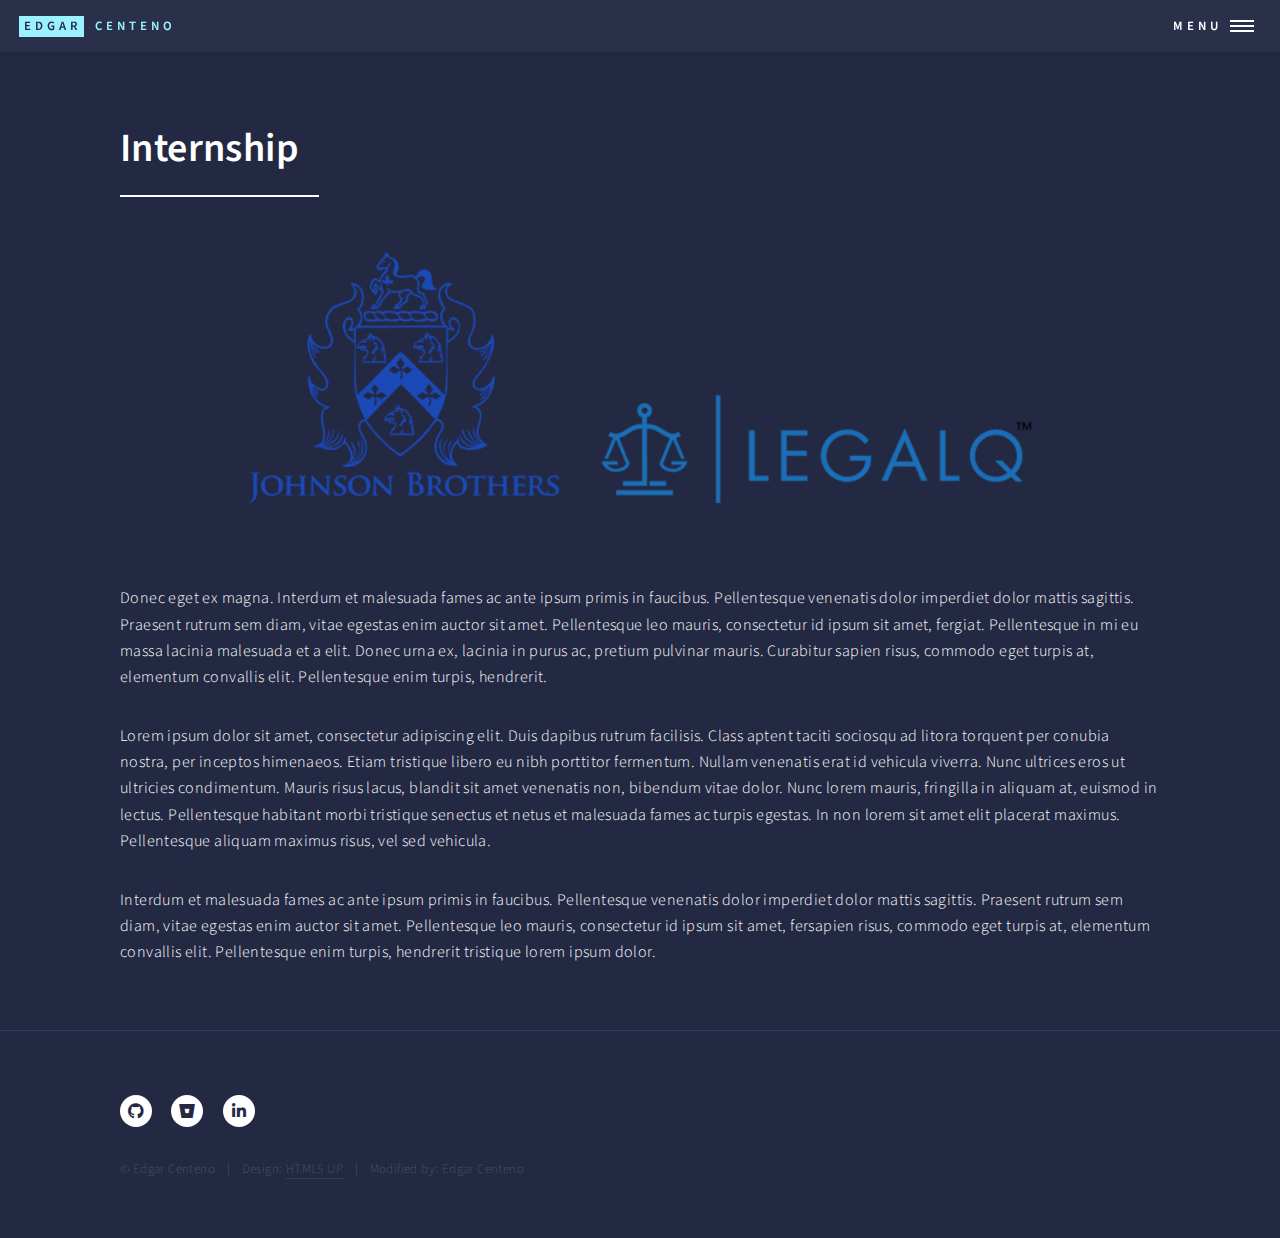
<file: internship.html>
<!DOCTYPE HTML>
<!--
	Forty by HTML5 UP
	html5up.net | @ajlkn
	Free for personal and commercial use under the CCA 3.0 license (html5up.net/license)
-->
<html>
	<head>
		<title>Edgar Centeno | Internships</title>
		<meta charset="utf-8" />
		<meta name="viewport" content="width=device-width, initial-scale=1, user-scalable=no" />
		<link rel="stylesheet" href="assets/css/main.css" />
		<noscript><link rel="stylesheet" href="assets/css/noscript.css" /></noscript>
	</head>
	<body class="is-preload">

		<!-- Wrapper -->
			<div id="wrapper">

				<!-- Header -->
					<header id="header">
						<a href="index.html" class="logo"><strong>Edgar </strong> <span>Centeno</span></a>
						<nav>
							<a href="#menu">Menu</a>
						</nav>
					</header>

				<!-- Menu -->
					<nav id="menu">
						<ul class="links">
							<li><a href="index.html">Home</a></li>
							<li><a href="languages.html">Languages</a></li>
							<li><a href="generic.html">Generic</a></li>
						</ul>
					</nav>

				<!-- Main -->
					<div id="main" class="alt">

						<!-- One -->
							<section id="one">
								<div class="inner">
									<header class="major">
										<h1>Internship</h1>
									</header>
									<span class="image main"><img src="images/internshipLogosTogether.png" alt="Johnson Brother Liqur Company and LegalQ Logos" /></span>
									<p>Donec eget ex magna. Interdum et malesuada fames ac ante ipsum primis in faucibus. Pellentesque venenatis dolor imperdiet dolor mattis sagittis. Praesent rutrum sem diam, vitae egestas enim auctor sit amet. Pellentesque leo mauris, consectetur id ipsum sit amet, fergiat. Pellentesque in mi eu massa lacinia malesuada et a elit. Donec urna ex, lacinia in purus ac, pretium pulvinar mauris. Curabitur sapien risus, commodo eget turpis at, elementum convallis elit. Pellentesque enim turpis, hendrerit.</p>
									<p>Lorem ipsum dolor sit amet, consectetur adipiscing elit. Duis dapibus rutrum facilisis. Class aptent taciti sociosqu ad litora torquent per conubia nostra, per inceptos himenaeos. Etiam tristique libero eu nibh porttitor fermentum. Nullam venenatis erat id vehicula viverra. Nunc ultrices eros ut ultricies condimentum. Mauris risus lacus, blandit sit amet venenatis non, bibendum vitae dolor. Nunc lorem mauris, fringilla in aliquam at, euismod in lectus. Pellentesque habitant morbi tristique senectus et netus et malesuada fames ac turpis egestas. In non lorem sit amet elit placerat maximus. Pellentesque aliquam maximus risus, vel sed vehicula.</p>
									<p>Interdum et malesuada fames ac ante ipsum primis in faucibus. Pellentesque venenatis dolor imperdiet dolor mattis sagittis. Praesent rutrum sem diam, vitae egestas enim auctor sit amet. Pellentesque leo mauris, consectetur id ipsum sit amet, fersapien risus, commodo eget turpis at, elementum convallis elit. Pellentesque enim turpis, hendrerit tristique lorem ipsum dolor.</p>
								</div>
							</section>

					</div>

				<!-- Contact -->

				<!-- Footer -->
					<footer id="footer">
						<div class="inner">
							<ul class="icons">
								<li><a href="#" class="icon brands alt fa-github"><span class="label">GitHub</span></a></li>
								<li><a href="#" class="icon brands alt fa-bitbucket"><span class="label">Bitbucket</span></a></li>
								<li><a href="#" class="icon brands alt fa-linkedin-in"><span class="label">LinkedIn</span></a></li>
							</ul>
							<ul class="copyright">
								<li>&copy; Edgar Centeno</li><li>Design: <a href="https://html5up.net">HTML5 UP</a></li><li> Modified by: Edgar Centeno</li>
							</ul>
						</div>
					</footer>

			</div>

		<!-- Scripts -->
			<script src="assets/js/jquery.min.js"></script>
			<script src="assets/js/jquery.scrolly.min.js"></script>
			<script src="assets/js/jquery.scrollex.min.js"></script>
			<script src="assets/js/browser.min.js"></script>
			<script src="assets/js/breakpoints.min.js"></script>
			<script src="assets/js/util.js"></script>
			<script src="assets/js/main.js"></script>

	</body>
</html>
</file>
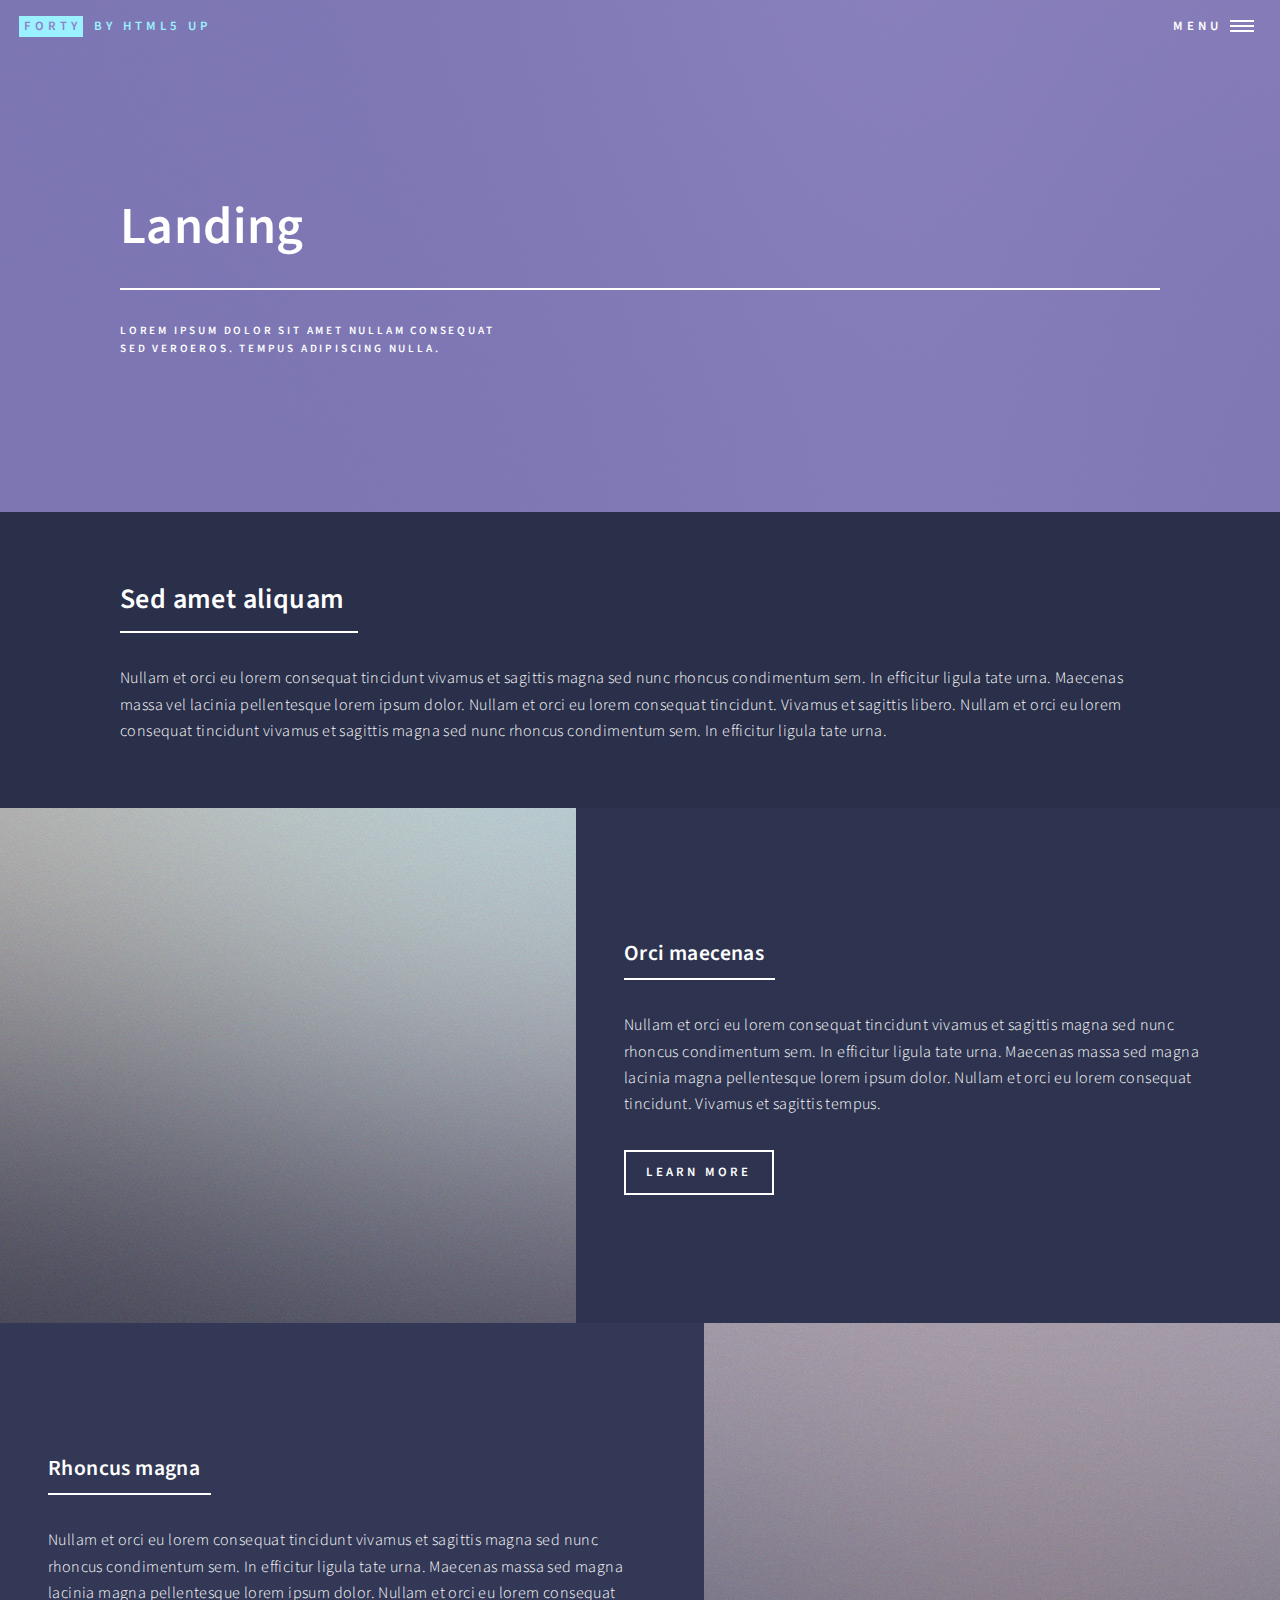
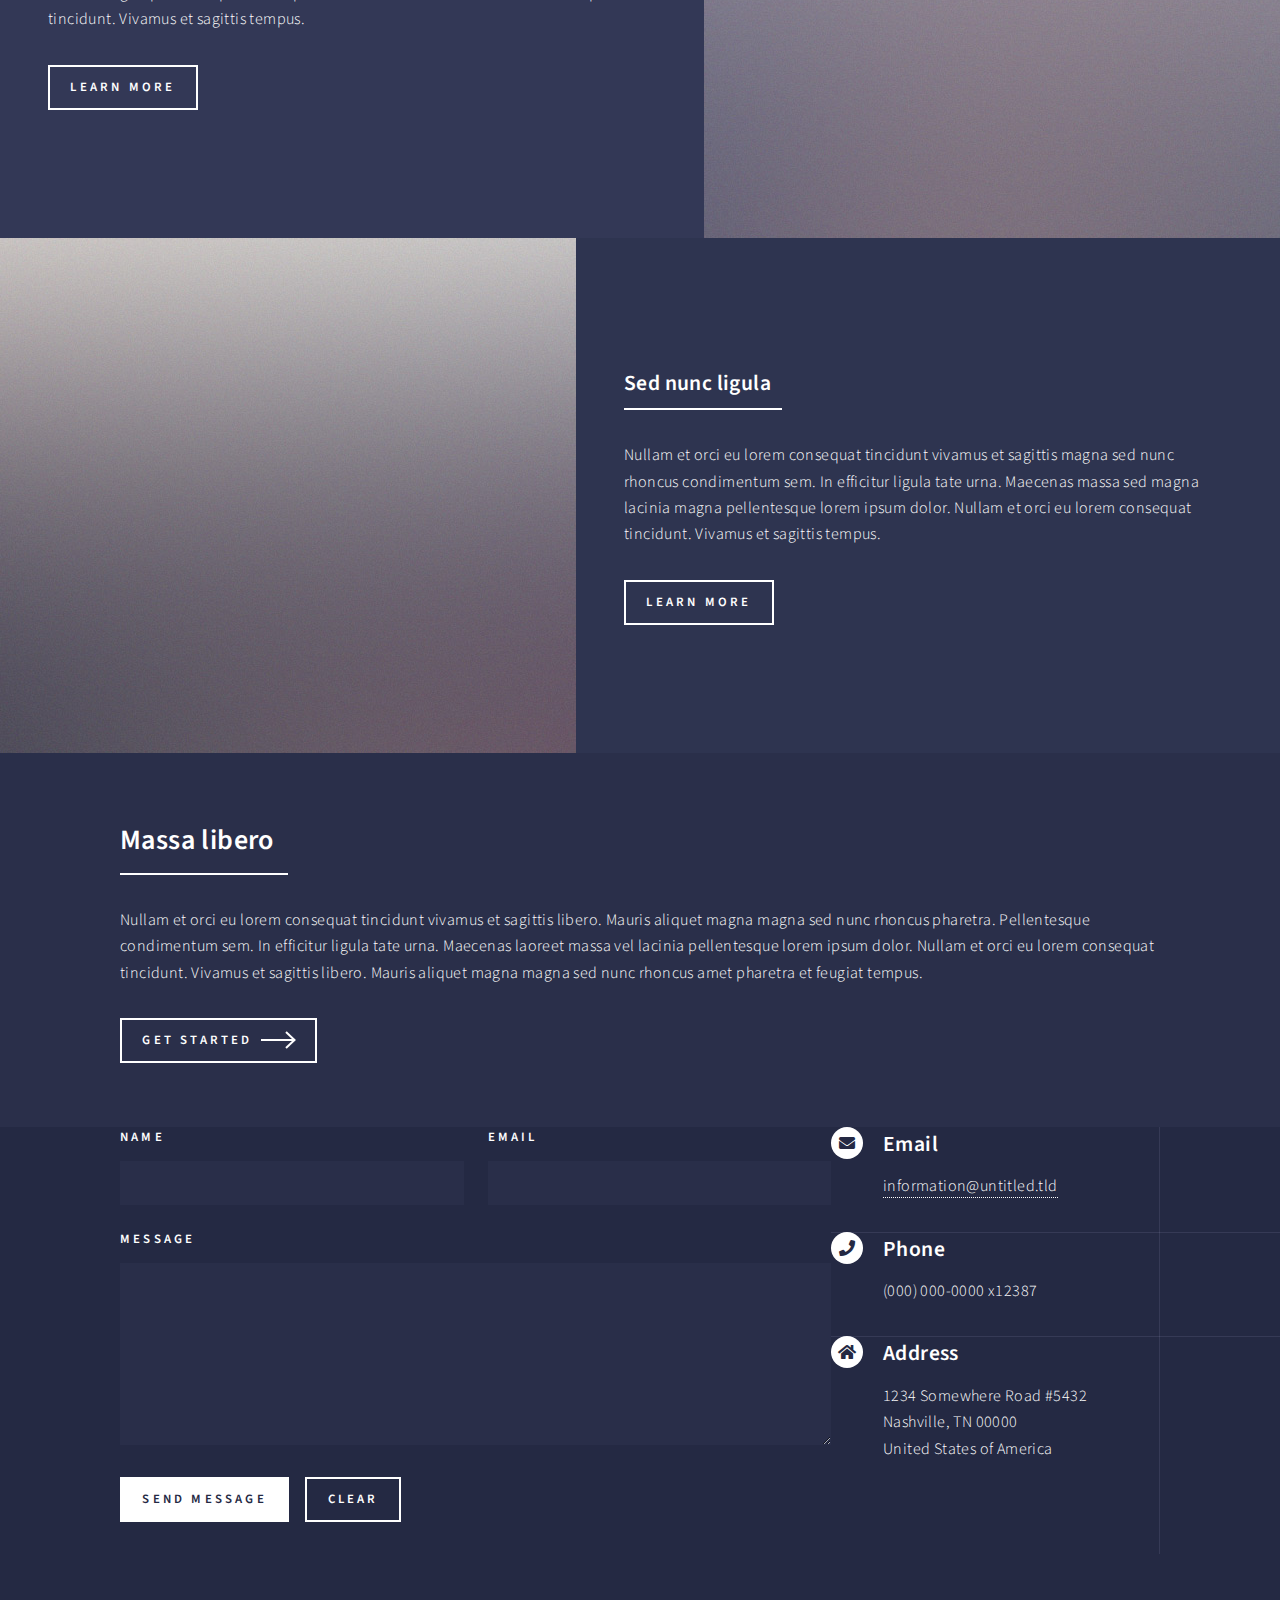
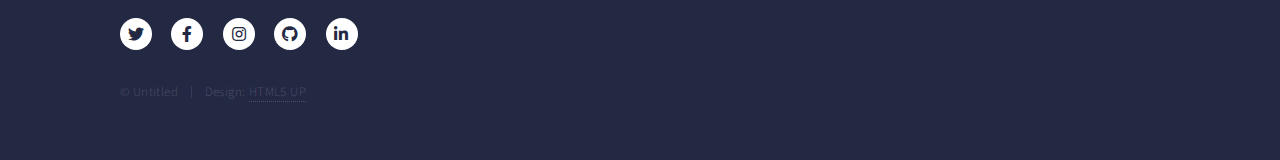
<file: landing.html>
<!DOCTYPE HTML>
<!--
	Forty by HTML5 UP
	html5up.net | @ajlkn
	Free for personal and commercial use under the CCA 3.0 license (html5up.net/license)
-->
<html>
	<head>
		<title>Landing - Forty by HTML5 UP</title>
		<meta charset="utf-8" />
		<meta name="viewport" content="width=device-width, initial-scale=1, user-scalable=no" />
		<link rel="stylesheet" href="assets/css/main.css" />
		<noscript><link rel="stylesheet" href="assets/css/noscript.css" /></noscript>
	</head>
	<body class="is-preload">

		<!-- Wrapper -->
			<div id="wrapper">

				<!-- Header -->
				<!-- Note: The "styleN" class below should match that of the banner element. -->
					<header id="header" class="alt style2">
						<a href="index.html" class="logo"><strong>Forty</strong> <span>by HTML5 UP</span></a>
						<nav>
							<a href="#menu">Menu</a>
						</nav>
					</header>

				<!-- Menu -->
					<nav id="menu">
						<ul class="links">
							<li><a href="index.html">Home</a></li>
							<li><a href="landing.html">Landing</a></li>
							<li><a href="generic.html">Generic</a></li>
							<li><a href="elements.html">Elements</a></li>
						</ul>
						<ul class="actions stacked">
							<li><a href="#" class="button primary fit">Get Started</a></li>
							<li><a href="#" class="button fit">Log In</a></li>
						</ul>
					</nav>

				<!-- Banner -->
				<!-- Note: The "styleN" class below should match that of the header element. -->
					<section id="banner" class="style2">
						<div class="inner">
							<span class="image">
								<img src="images/pic07.jpg" alt="" />
							</span>
							<header class="major">
								<h1>Landing</h1>
							</header>
							<div class="content">
								<p>Lorem ipsum dolor sit amet nullam consequat<br />
								sed veroeros. tempus adipiscing nulla.</p>
							</div>
						</div>
					</section>

				<!-- Main -->
					<div id="main">

						<!-- One -->
							<section id="one">
								<div class="inner">
									<header class="major">
										<h2>Sed amet aliquam</h2>
									</header>
									<p>Nullam et orci eu lorem consequat tincidunt vivamus et sagittis magna sed nunc rhoncus condimentum sem. In efficitur ligula tate urna. Maecenas massa vel lacinia pellentesque lorem ipsum dolor. Nullam et orci eu lorem consequat tincidunt. Vivamus et sagittis libero. Nullam et orci eu lorem consequat tincidunt vivamus et sagittis magna sed nunc rhoncus condimentum sem. In efficitur ligula tate urna.</p>
								</div>
							</section>

						<!-- Two -->
							<section id="two" class="spotlights">
								<section>
									<a href="generic.html" class="image">
										<img src="images/pic08.jpg" alt="" data-position="center center" />
									</a>
									<div class="content">
										<div class="inner">
											<header class="major">
												<h3>Orci maecenas</h3>
											</header>
											<p>Nullam et orci eu lorem consequat tincidunt vivamus et sagittis magna sed nunc rhoncus condimentum sem. In efficitur ligula tate urna. Maecenas massa sed magna lacinia magna pellentesque lorem ipsum dolor. Nullam et orci eu lorem consequat tincidunt. Vivamus et sagittis tempus.</p>
											<ul class="actions">
												<li><a href="generic.html" class="button">Learn more</a></li>
											</ul>
										</div>
									</div>
								</section>
								<section>
									<a href="generic.html" class="image">
										<img src="images/pic09.jpg" alt="" data-position="top center" />
									</a>
									<div class="content">
										<div class="inner">
											<header class="major">
												<h3>Rhoncus magna</h3>
											</header>
											<p>Nullam et orci eu lorem consequat tincidunt vivamus et sagittis magna sed nunc rhoncus condimentum sem. In efficitur ligula tate urna. Maecenas massa sed magna lacinia magna pellentesque lorem ipsum dolor. Nullam et orci eu lorem consequat tincidunt. Vivamus et sagittis tempus.</p>
											<ul class="actions">
												<li><a href="generic.html" class="button">Learn more</a></li>
											</ul>
										</div>
									</div>
								</section>
								<section>
									<a href="generic.html" class="image">
										<img src="images/pic10.jpg" alt="" data-position="25% 25%" />
									</a>
									<div class="content">
										<div class="inner">
											<header class="major">
												<h3>Sed nunc ligula</h3>
											</header>
											<p>Nullam et orci eu lorem consequat tincidunt vivamus et sagittis magna sed nunc rhoncus condimentum sem. In efficitur ligula tate urna. Maecenas massa sed magna lacinia magna pellentesque lorem ipsum dolor. Nullam et orci eu lorem consequat tincidunt. Vivamus et sagittis tempus.</p>
											<ul class="actions">
												<li><a href="generic.html" class="button">Learn more</a></li>
											</ul>
										</div>
									</div>
								</section>
							</section>

						<!-- Three -->
							<section id="three">
								<div class="inner">
									<header class="major">
										<h2>Massa libero</h2>
									</header>
									<p>Nullam et orci eu lorem consequat tincidunt vivamus et sagittis libero. Mauris aliquet magna magna sed nunc rhoncus pharetra. Pellentesque condimentum sem. In efficitur ligula tate urna. Maecenas laoreet massa vel lacinia pellentesque lorem ipsum dolor. Nullam et orci eu lorem consequat tincidunt. Vivamus et sagittis libero. Mauris aliquet magna magna sed nunc rhoncus amet pharetra et feugiat tempus.</p>
									<ul class="actions">
										<li><a href="generic.html" class="button next">Get Started</a></li>
									</ul>
								</div>
							</section>

					</div>

				<!-- Contact -->
					<section id="contact">
						<div class="inner">
							<section>
								<form method="post" action="#">
									<div class="fields">
										<div class="field half">
											<label for="name">Name</label>
											<input type="text" name="name" id="name" />
										</div>
										<div class="field half">
											<label for="email">Email</label>
											<input type="text" name="email" id="email" />
										</div>
										<div class="field">
											<label for="message">Message</label>
											<textarea name="message" id="message" rows="6"></textarea>
										</div>
									</div>
									<ul class="actions">
										<li><input type="submit" value="Send Message" class="primary" /></li>
										<li><input type="reset" value="Clear" /></li>
									</ul>
								</form>
							</section>
							<section class="split">
								<section>
									<div class="contact-method">
										<span class="icon solid alt fa-envelope"></span>
										<h3>Email</h3>
										<a href="#">information@untitled.tld</a>
									</div>
								</section>
								<section>
									<div class="contact-method">
										<span class="icon solid alt fa-phone"></span>
										<h3>Phone</h3>
										<span>(000) 000-0000 x12387</span>
									</div>
								</section>
								<section>
									<div class="contact-method">
										<span class="icon solid alt fa-home"></span>
										<h3>Address</h3>
										<span>1234 Somewhere Road #5432<br />
										Nashville, TN 00000<br />
										United States of America</span>
									</div>
								</section>
							</section>
						</div>
					</section>

				<!-- Footer -->
					<footer id="footer">
						<div class="inner">
							<ul class="icons">
								<li><a href="#" class="icon brands alt fa-twitter"><span class="label">Twitter</span></a></li>
								<li><a href="#" class="icon brands alt fa-facebook-f"><span class="label">Facebook</span></a></li>
								<li><a href="#" class="icon brands alt fa-instagram"><span class="label">Instagram</span></a></li>
								<li><a href="#" class="icon brands alt fa-github"><span class="label">GitHub</span></a></li>
								<li><a href="#" class="icon brands alt fa-linkedin-in"><span class="label">LinkedIn</span></a></li>
							</ul>
							<ul class="copyright">
								<li>&copy; Untitled</li><li>Design: <a href="https://html5up.net">HTML5 UP</a></li>
							</ul>
						</div>
					</footer>

			</div>

		<!-- Scripts -->
			<script src="assets/js/jquery.min.js"></script>
			<script src="assets/js/jquery.scrolly.min.js"></script>
			<script src="assets/js/jquery.scrollex.min.js"></script>
			<script src="assets/js/browser.min.js"></script>
			<script src="assets/js/breakpoints.min.js"></script>
			<script src="assets/js/util.js"></script>
			<script src="assets/js/main.js"></script>

	</body>
</html>
</file>
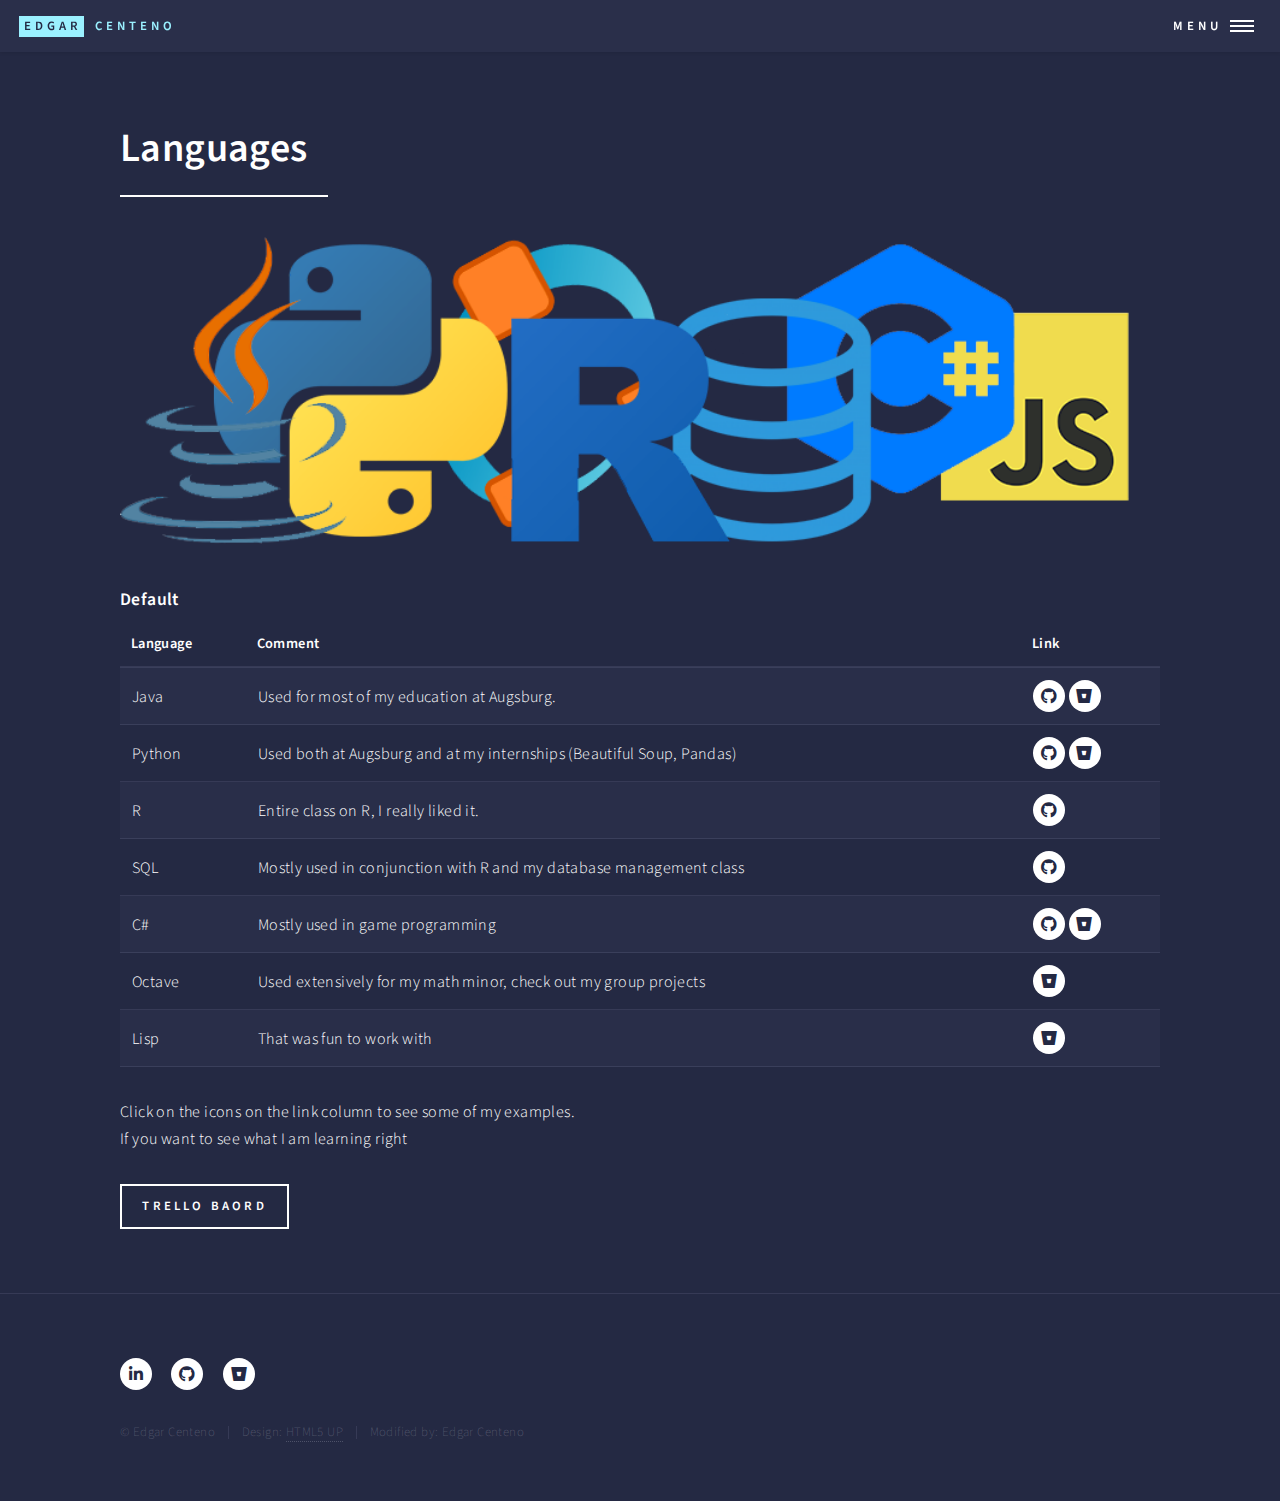
<file: languages.html>
<!DOCTYPE HTML>
<!--
	Forty by HTML5 UP
	html5up.net | @ajlkn
	Free for personal and commercial use under the CCA 3.0 license (html5up.net/license)
-->
<html>
	<head>
		<title>Edgar Centeno | Projects</title>
		<meta charset="utf-8" />
		<meta name="viewport" content="width=device-width, initial-scale=1, user-scalable=no" />
		<link rel="stylesheet" href="assets/css/main.css" />
		<noscript><link rel="stylesheet" href="assets/css/noscript.css" /></noscript>
	</head>
	<body class="is-preload">

		<!-- Wrapper -->
			<div id="wrapper">

				<!-- Header -->
					<header id="header">
						<a href="index.html" class="logo"><strong>Edgar </strong> <span>Centeno</span></a>
						<nav>
							<a href="#menu">Menu</a>
						</nav>
					</header>

				<!-- Menu -->
					<nav id="menu">
						<ul class="links">
							<li><a href="index.html">Home</a></li>
                            <li><a href="languages.html">Languages</a></li>
							<li><a href="internship.html">Internships</a></li>
                            <li><a href="projects.html">Projects</a></li>
                            <li><a href="technology.html">Technologies</a></li>
						</ul>
					</nav>

				<!-- Main -->
					<div id="main" class="alt">

						<!-- One -->
							<section id="one">
								<div class="inner">
									<header class="major">
										<h1>Languages</h1>
									</header>
									<span class="image main"><img src="images/languagesPicturesFull.png" alt="Java, Python, R, SQL, C#, octave, and javascript logos" /></span>
                                                <h4>Default</h4>
													<div class="table-wrapper">
														<table>
															<thead>
																<tr>
																	<th>Language</th>
																	<th>Comment</th>
																	<th>Link</th>
																</tr>
															</thead>
															<tbody>
																<tr>
																	<td>Java</td>
																	<td>Used for most of my education at Augsburg.</td>
                                                                    
																<td>
                                                                    
                                                                    <a href="https://github.com/Centenoe" target = "_blank" rel="noopener noreferrer" class="icon brands alt fa-github"><span class="label">GitHub</span></a>
                                                                    <a href="https://bitbucket.org/centenoe/workspace/projects/PROJ" target = "_blank" rel="noopener noreferrer" class="icon brands alt fa-bitbucket"><span class="label">BitBucket</span></a>
                                                                </td>
                                                                    
																</tr>
																<tr>
																	<td>Python</td>
																	<td>Used both at Augsburg and at my internships (Beautiful Soup, Pandas)</td>
																	<td>
                                                                    <a href="https://github.com/Centenoe" target = "_blank" rel="noopener noreferrer" class="icon brands alt fa-github"><span class="label">GitHub</span></a>
                                                                    <a href="https://bitbucket.org/centenoe/centenoairline/src/master/" target = "_blank" rel="noopener noreferrer" class="icon brands alt fa-bitbucket"><span class="label">BitBucket</span></a></td>
																</tr>
																<tr>
																	<td>R</td>
																	<td> Entire class on R, I really liked it.</td>
																	<td>                                                                    <a href="https://github.com/Centenoe" target = "_blank" rel="noopener noreferrer" class="icon brands alt fa-github"><span class="label">GitHub</span></a>

																</tr>
																<tr>
																	<td>SQL</td>
																	<td>Mostly used in conjunction with R and my database management class</td>
																	<td>                                                                    <a href="https://github.com/Centenoe" target = "_blank" rel="noopener noreferrer" class="icon brands alt fa-github"><span class="label">GitHub</span></a>

																</tr>
																<tr>
																	<td>C#</td>
																	<td>Mostly used in game programming</td>
																	<td>                                                                    <a href="https://github.com/Centenoe" target = "_blank" rel="noopener noreferrer" class="icon brands alt fa-github"><span class="label">GitHub</span></a>
                                                                    <a href="https://bitbucket.org/centenoe/workspace/projects/PROJ" target = "_blank" rel="noopener noreferrer" class="icon brands alt fa-bitbucket"><span class="label">BitBucket</span></a></td>
																</tr>
																<tr>
																	<td>Octave</td>
																	<td>Used extensively for my math minor, check out my group projects</td>
																	<td>
                                                                    <a href="https://bitbucket.org/centenoe/workspace/projects/PROJ" target = "_blank" rel="noopener noreferrer" class="icon brands alt fa-bitbucket"><span class="label">BitBucket</span></a></td>
																</tr>																
                                                                <tr>
																	<td>Lisp</td>
																	<td>That was fun to work with</td>
																	<td>
                                                                        <a href="https://bitbucket.org/centenoe/lisp-tic-tac-toe/src/master/" target = "_blank" rel="noopener noreferrer" class="icon brands alt fa-bitbucket"><span  class="label">BitBucket</span></a>
                                                                    </td>
																</tr>																
															</tbody>
														</table>
													</div>
                                                    <div class="row">
                                                        <div class="col-8 col-12-medium"center>
                                                            <p>Click on the icons on the link column to see some of my examples. <br> If you want to see what I am learning right 
                                                                <ul class="actions">
                                                                    <li><a href="https://trello.com/b/LKeDEDEz" target = "_blank" rel="noopener noreferrer" class="button">Trello Baord</a></li>
                                                                </ul>
                                                        </div>
                                                    </div>
								                </div>
							                 </section>
					                       </div>
				<!-- Footer -->
					<footer id="footer">
						<div class="inner">
							<ul class="icons">
								<li><a href="https://www.linkedin.com/in/edgar-centeno-7a01041b3/" target = "_blank" rel="noopener noreferrer" class="icon brands alt fa-linkedin-in"><span class="label">LinkedIn</span></a></li>
								<li><a href="https://github.com/Centenoe" target = "_blank" rel="noopener noreferrer" class="icon brands alt fa-github"><span class="label">GitHub</span></a></li>
								<li><a href="https://bitbucket.org/centenoe/workspace/projects/PROJ" target = "_blank" rel="noopener noreferrer" class="icon brands alt fa-bitbucket"><span class="label">Bitbucket</span></a></li>
							</ul>
							<ul class="copyright">
								<li>&copy; Edgar Centeno</li><li>Design: <a href="https://html5up.net">HTML5 UP</a></li><li> Modified by: Edgar Centeno</li>
							</ul>
						</div>
					</footer>

			</div>

		<!-- Scripts -->
			<script src="assets/js/jquery.min.js"></script>
			<script src="assets/js/jquery.scrolly.min.js"></script>
			<script src="assets/js/jquery.scrollex.min.js"></script>
			<script src="assets/js/browser.min.js"></script>
			<script src="assets/js/breakpoints.min.js"></script>
			<script src="assets/js/util.js"></script>
			<script src="assets/js/main.js"></script>

	</body>
</html>
</file>
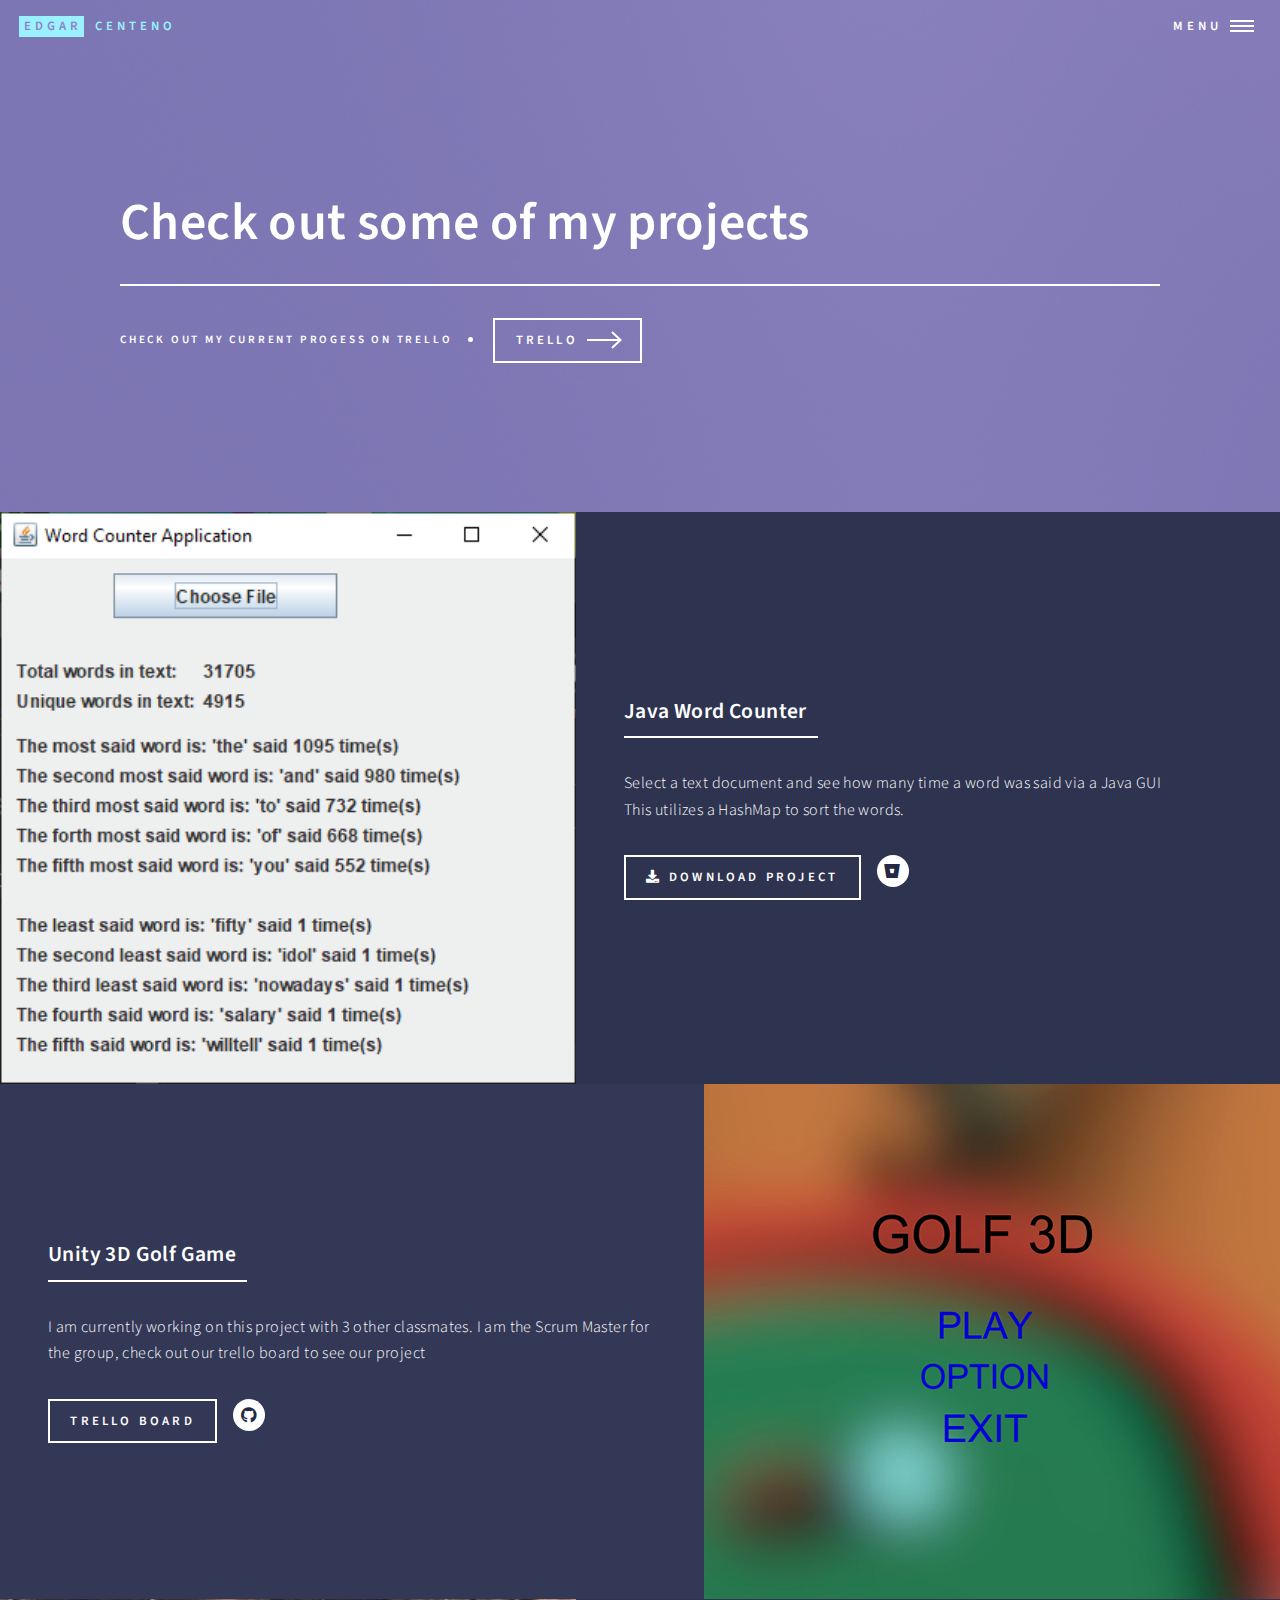
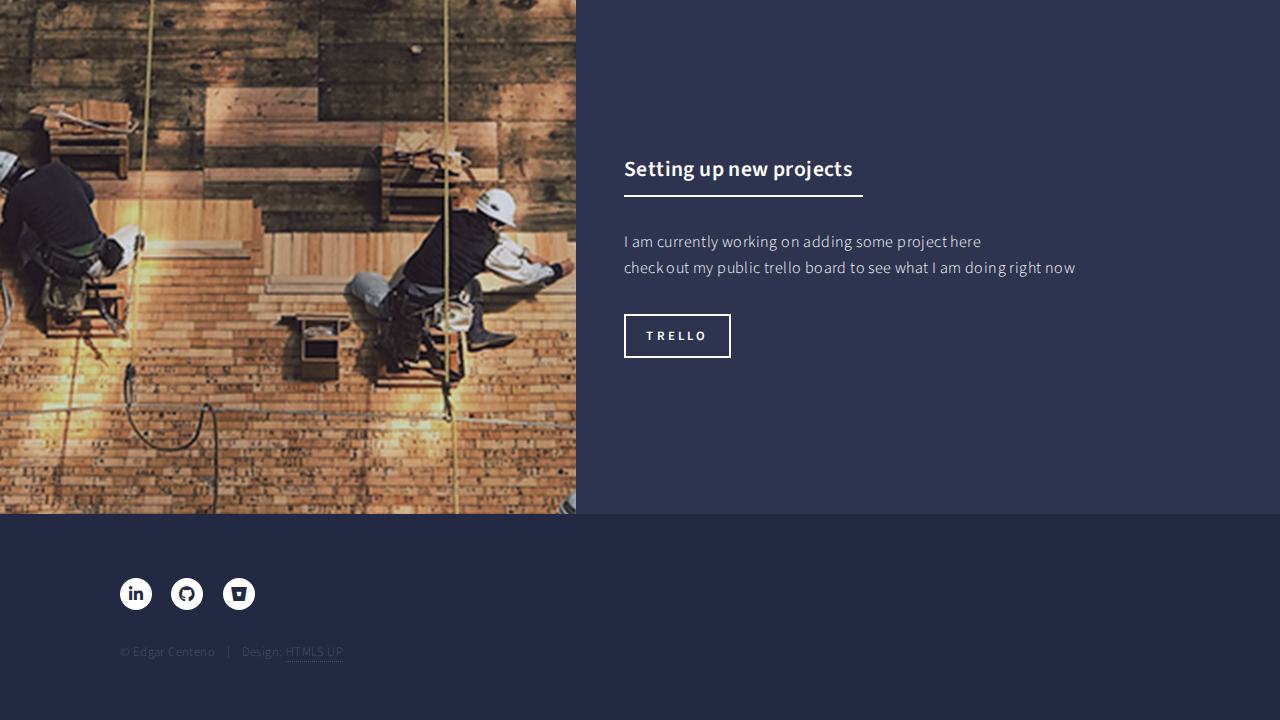
<file: projects.html>
<!DOCTYPE HTML>
<!--
	Forty by HTML5 UP
	html5up.net | @ajlkn
	Free for personal and commercial use under the CCA 3.0 license (html5up.net/license)
-->
<html>
	<head>
		<title>Landing - Forty by HTML5 UP</title>
		<meta charset="utf-8" />
		<meta name="viewport" content="width=device-width, initial-scale=1, user-scalable=no" />
		<link rel="stylesheet" href="assets/css/main.css" />
		<noscript><link rel="stylesheet" href="assets/css/noscript.css" /></noscript>
	</head>
	<body class="is-preload">

		<!-- Wrapper -->
			<div id="wrapper">

				<!-- Header -->
				<!-- Note: The "styleN" class below should match that of the banner element. -->
					<header id="header" class="alt style2">
						<a href="index.html" class="logo"><strong>Edgar</strong> <span>Centeno</span></a>
						<nav>
							<a href="#menu">Menu</a>
						</nav>
					</header>

				<!-- Menu -->
					<nav id="menu">
						<ul class="links">
							<li><a href="index.html">Home</a></li>
                            <li><a href="languages.html">Languages</a></li>
							<li><a href="internship.html">Internships</a></li>
                            <li><a href="projects.html">Projects</a></li>
                            <li><a href="technology.html">Technologies</a></li>
						</ul>
					</nav>

				<!-- Banner -->
				<!-- Note: The "styleN" class below should match that of the header element. -->
					<section id="banner" class="style2">
						<div class="inner">
							<span class="image">
								<img src="images/pic07.jpg" alt="" />
							</span>
							<header class="major">
								<h1>Check out some of my projects</h1>
							</header>
							<div class="content">
								<p>Check out my current progess on Trello</p>
                                    <ul>
								    <li><a href="https://trello.com/b/LKeDEDEz" target = "_blank" rel="noopener noreferrer" class="button next">Trello</a></li>
                                    </ul>
							</div>
						</div>
					</section>

				<!-- Main -->
					<div id="main">
						<!-- One -->
							<section id="one">
							</section>

						<!-- Two -->
							<section id="two" class="spotlights">
								<section>
									<a href="generic.html" class="image">
										<img src="images/JavaWordCounterGUI.png" alt="" data-position="center center" />
									</a>
									<div class="content">
										<div class="inner">
											<header class="major">
												<h3>Java Word Counter</h3>
											</header>
											<p>Select a text document and see how many time a word was said via a Java GUI  <br />
                                            This utilizes a HashMap to sort the words.</p>
											<ul class="actions">
                                                <li><a href="Data/WordCounter.jar" download class="button icon solid fa-download">Download Project</a></li>
                                                <li><a href="https://bitbucket.org/centenoe/centenowordcounter/src/master/" target = "_blank" rel="noopener noreferrer" class="icon brands alt fa-bitbucket"><span class="label">BitbBucket</span></a></li>
											</ul>
										</div>
									</div>
								</section>
								<section>
									<a href="generic.html" class="image">
										<img src="images/GolfGamePreview.png" alt="" data-position="top center" />
									</a>
									<div class="content">
										<div class="inner">
											<header class="major">
												<h3>Unity 3D Golf Game</h3>
											</header>
											<p>I am currently working on this project with 3 other classmates. I am the Scrum Master for the group, check out our trello board to see our project</p>
											<ul class="actions">
												<li><a href="generic.html" class="button">Trello Board</a></li>
                                                <li><a href="https://github.com/Centenoe" target = "_blank" rel="noopener noreferrer" class="icon brands alt fa-github"><span class="label">GitHub</span></a></li>
											</ul>
										</div>
									</div>
								</section>
								<section>
									<a href="generic.html" class="image">
										<img src="images/beingWorkedOn.png" alt="" data-position="25% 25%" />
									</a>
									<div class="content">
										<div class="inner">
											<header class="major">
												<h3>Setting up new projects</h3>
											</header>
											<p>I am currently working on adding some project here <br />
                                            check out my public trello board to see what I am doing right now</p>
											<ul class="actions">
												<li><a href="https://trello.com/b/LKeDEDEz" target = "_blank" rel="noopener noreferrer" class="button">Trello</a></li>
											</ul>
										</div>
									</div>
								</section>
							</section>

						<!-- Three -->


					</div>

				<!-- Contact -->
					<section id="contact">
					</section>

				<!-- Footer -->
					<footer id="footer">
						<div class="inner">
							<ul class="icons">
                                <li><a href="https://www.linkedin.com/in/edgar-centeno-7a01041b3/" target = "_blank" rel="noopener noreferrer" class="icon brands alt fa-linkedin-in"><span class="label">LinkedIn</span></a></li>
                                <li><a href="https://github.com/Centenoe" target = "_blank" rel="noopener noreferrer" class="icon brands alt fa-github"><span class="label">GitHub</span></a></li>
								<li><a href="https://bitbucket.org/centenoe/workspace/projects/PROJ" target = "_blank" rel="noopener noreferrer" class="icon brands alt fa-bitbucket"> <span class="label">BitBucket</span></a></li>
								
							</ul>
							<ul class="copyright">
								<li>&copy; Edgar Centeno</li><li>Design: <a href="https://html5up.net">HTML5 UP</a></li>
							</ul>
						</div>
					</footer>

			</div>

		<!-- Scripts -->
			<script src="assets/js/jquery.min.js"></script>
			<script src="assets/js/jquery.scrolly.min.js"></script>
			<script src="assets/js/jquery.scrollex.min.js"></script>
			<script src="assets/js/browser.min.js"></script>
			<script src="assets/js/breakpoints.min.js"></script>
			<script src="assets/js/util.js"></script>
			<script src="assets/js/main.js"></script>

	</body>
</html>
</file>
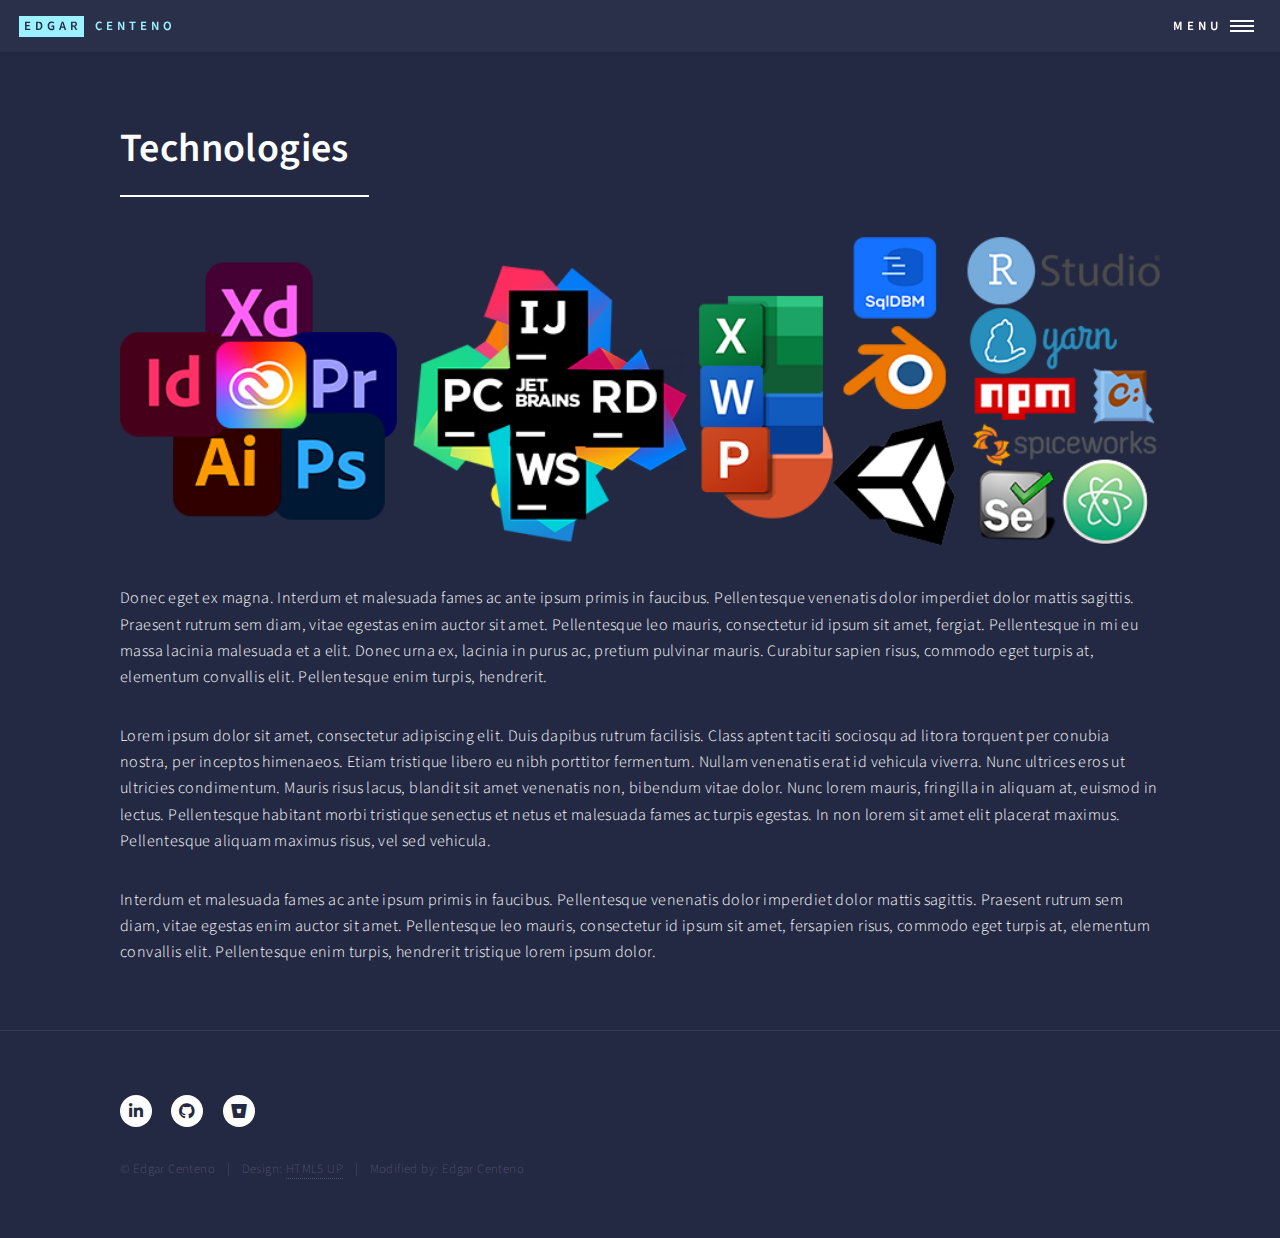
<file: technology.html>
<!DOCTYPE HTML>
<!--
	Forty by HTML5 UP
	html5up.net | @ajlkn
	Free for personal and commercial use under the CCA 3.0 license (html5up.net/license)
-->
<html>
	<head>
		<title>Edgar Centeno | Projects</title>
		<meta charset="utf-8" />
		<meta name="viewport" content="width=device-width, initial-scale=1, user-scalable=no" />
		<link rel="stylesheet" href="assets/css/main.css" />
		<noscript><link rel="stylesheet" href="assets/css/noscript.css" /></noscript>
	</head>
	<body class="is-preload">

		<!-- Wrapper -->
			<div id="wrapper">

				<!-- Header -->
					<header id="header">
						<a href="index.html" class="logo"><strong>Edgar </strong> <span>Centeno</span></a>
						<nav>
							<a href="#menu">Menu</a>
						</nav>
					</header>

				<!-- Menu -->
					<nav id="menu">
						<ul class="links">
							<li><a href="index.html">Home</a></li>
                            <li><a href="languages.html">Languages</a></li>
							<li><a href="internship.html">Internships</a></li>
                            <li><a href="projects.html">Projects</a></li>
                            <li><a href="technology.html">Technologies</a></li>
						</ul>
					</nav>

				<!-- Main -->
					<div id="main" class="alt">

						<!-- One -->
							<section id="one">
								<div class="inner">
									<header class="major">
										<h1>Technologies</h1>
									</header>
									<span class="image main"><img src="images/technology.png" alt="" /></span>
									<p>Donec eget ex magna. Interdum et malesuada fames ac ante ipsum primis in faucibus. Pellentesque venenatis dolor imperdiet dolor mattis sagittis. Praesent rutrum sem diam, vitae egestas enim auctor sit amet. Pellentesque leo mauris, consectetur id ipsum sit amet, fergiat. Pellentesque in mi eu massa lacinia malesuada et a elit. Donec urna ex, lacinia in purus ac, pretium pulvinar mauris. Curabitur sapien risus, commodo eget turpis at, elementum convallis elit. Pellentesque enim turpis, hendrerit.</p>
									<p>Lorem ipsum dolor sit amet, consectetur adipiscing elit. Duis dapibus rutrum facilisis. Class aptent taciti sociosqu ad litora torquent per conubia nostra, per inceptos himenaeos. Etiam tristique libero eu nibh porttitor fermentum. Nullam venenatis erat id vehicula viverra. Nunc ultrices eros ut ultricies condimentum. Mauris risus lacus, blandit sit amet venenatis non, bibendum vitae dolor. Nunc lorem mauris, fringilla in aliquam at, euismod in lectus. Pellentesque habitant morbi tristique senectus et netus et malesuada fames ac turpis egestas. In non lorem sit amet elit placerat maximus. Pellentesque aliquam maximus risus, vel sed vehicula.</p>
									<p>Interdum et malesuada fames ac ante ipsum primis in faucibus. Pellentesque venenatis dolor imperdiet dolor mattis sagittis. Praesent rutrum sem diam, vitae egestas enim auctor sit amet. Pellentesque leo mauris, consectetur id ipsum sit amet, fersapien risus, commodo eget turpis at, elementum convallis elit. Pellentesque enim turpis, hendrerit tristique lorem ipsum dolor.</p>
								</div>
							</section>

					</div>

				<!-- Contact -->

				<!-- Footer -->
					<footer id="footer">
						<div class="inner">
							<ul class="icons">
                                
								<li><a href="https://www.linkedin.com/in/edgar-centeno-7a01041b3/" target = "_blank" rel="noopener noreferrer" class="icon brands alt fa-linkedin-in"><span class="label">LinkedIn</span></a></li>
								<li><a href="https://github.com/Centenoe" target = "_blank" rel="noopener noreferrer" class="icon brands alt fa-github"><span class="label">GitHub</span></a></li>
								<li><a href="https://bitbucket.org/centenoe/workspace/projects/PROJ" target = "_blank" rel="noopener noreferrer" class="icon brands alt fa-bitbucket"><span class="label">Bitbucket</span></a></li>

							</ul>
							<ul class="copyright">
								<li>&copy; Edgar Centeno</li><li>Design: <a href="https://html5up.net">HTML5 UP</a></li><li> Modified by: Edgar Centeno</li>
							</ul>
						</div>
					</footer>

			</div>

		<!-- Scripts -->
			<script src="assets/js/jquery.min.js"></script>
			<script src="assets/js/jquery.scrolly.min.js"></script>
			<script src="assets/js/jquery.scrollex.min.js"></script>
			<script src="assets/js/browser.min.js"></script>
			<script src="assets/js/breakpoints.min.js"></script>
			<script src="assets/js/util.js"></script>
			<script src="assets/js/main.js"></script>

	</body>
</html>
</file>
<file: assets/css/noscript.css>
/*
	Forty by HTML5 UP
	html5up.net | @ajlkn
	Free for personal and commercial use under the CCA 3.0 license (html5up.net/license)
*/

/* Banner */

	body.is-preload #banner:after {
		opacity: 0.85;
	}

	body.is-preload #banner > .inner {
		-moz-filter: none;
		-webkit-filter: none;
		-ms-filter: none;
		filter: none;
		-moz-transform: none;
		-webkit-transform: none;
		-ms-transform: none;
		transform: none;
		opacity: 1;
	}
</file>
<file: assets/css/main.css>
@import url(fontawesome-all.min.css);
@import url("https://fonts.googleapis.com/css?family=Source+Sans+Pro:300,300italic,600,600italic");

/*
	Forty by HTML5 UP
	html5up.net | @ajlkn
	Free for personal and commercial use under the CCA 3.0 license (html5up.net/license)
*/

html, body, div, span, applet, object,
iframe, h1, h2, h3, h4, h5, h6, p, blockquote,
pre, a, abbr, acronym, address, big, cite,
code, del, dfn, em, img, ins, kbd, q, s, samp,
small, strike, strong, sub, sup, tt, var, b,
u, i, center, dl, dt, dd, ol, ul, li, fieldset,
form, label, legend, table, caption, tbody,
tfoot, thead, tr, th, td, article, aside,
canvas, details, embed, figure, figcaption,
footer, header, hgroup, menu, nav, output, ruby,
section, summary, time, mark, audio, video {
	margin: 0;
	padding: 0;
	border: 0;
	font-size: 100%;
	font: inherit;
	vertical-align: baseline;}

article, aside, details, figcaption, figure,
footer, header, hgroup, menu, nav, section {
	display: block;}

body {
	line-height: 1;
}

ol, ul {
	list-style: none;
}

blockquote, q {
	quotes: none;
}

	blockquote:before, blockquote:after, q:before, q:after {
		content: '';
		content: none;
	}

table {
	border-collapse: collapse;
	border-spacing: 0;
}

body {
	-webkit-text-size-adjust: none;
}

mark {
	background-color: transparent;
	color: inherit;
}

input::-moz-focus-inner {
	border: 0;
	padding: 0;
}

input, select, textarea {
	-moz-appearance: none;
	-webkit-appearance: none;
	-ms-appearance: none;
	appearance: none;
}

/* Basic */

	@-ms-viewport {
		width: device-width;
	}

	body {
		-ms-overflow-style: scrollbar;
	}

	@media screen and (max-width: 480px) {

		html, body {
			min-width: 320px;
		}

	}

	html {
		box-sizing: border-box;
	}

	*, *:before, *:after {
		box-sizing: inherit;
	}

	body {
		background: #242943;
	}

		body.is-preload *, body.is-preload *:before, body.is-preload *:after {
			-moz-animation: none !important;
			-webkit-animation: none !important;
			-ms-animation: none !important;
			animation: none !important;
			-moz-transition: none !important;
			-webkit-transition: none !important;
			-ms-transition: none !important;
			transition: none !important;
		}

/* Type */

	body, input, select, textarea {
		color: #ffffff;
		font-family: "Source Sans Pro", Helvetica, sans-serif;
		font-size: 17pt;
		font-weight: 300;
		letter-spacing: 0.025em;
		line-height: 1.65;
	}

		@media screen and (max-width: 1680px) {

			body, input, select, textarea {
				font-size: 14pt;
			}

		}

		@media screen and (max-width: 1280px) {

			body, input, select, textarea {
				font-size: 12pt;
			}

		}

		@media screen and (max-width: 360px) {

			body, input, select, textarea {
				font-size: 11pt;
			}

		}

	a {
		-moz-transition: color 0.2s ease-in-out, border-bottom-color 0.2s ease-in-out;
		-webkit-transition: color 0.2s ease-in-out, border-bottom-color 0.2s ease-in-out;
		-ms-transition: color 0.2s ease-in-out, border-bottom-color 0.2s ease-in-out;
		transition: color 0.2s ease-in-out, border-bottom-color 0.2s ease-in-out;
		border-bottom: dotted 1px;
		color: inherit;
		text-decoration: none;
	}

		a:hover {
			border-bottom-color: transparent;
			color: #9bf1ff !important;
		}

		a:active {
			color: #53e3fb !important;
		}

	strong, b {
		color: #ffffff;
		font-weight: 600;
	}

	em, i {
		font-style: italic;
	}

	p {
		margin: 0 0 2em 0;
	}

	h1, h2, h3, h4, h5, h6 {
		color: #ffffff;
		font-weight: 600;
		line-height: 1.65;
		margin: 0 0 1em 0;
	}

		h1 a, h2 a, h3 a, h4 a, h5 a, h6 a {
			color: inherit;
			border-bottom: 0;
		}

	h1 {
		font-size: 2.5em;
	}

	h2 {
		font-size: 1.75em;
	}

	h3 {
		font-size: 1.35em;
	}

	h4 {
		font-size: 1.1em;
	}

	h5 {
		font-size: 0.9em;
	}

	h6 {
		font-size: 0.7em;
	}

	@media screen and (max-width: 736px) {

		h1 {
			font-size: 2em;
		}

		h2 {
			font-size: 1.5em;
		}

		h3 {
			font-size: 1.25em;
		}

	}

	sub {
		font-size: 0.8em;
		position: relative;
		top: 0.5em;
	}

	sup {
		font-size: 0.8em;
		position: relative;
		top: -0.5em;
	}

	blockquote {
		border-left: solid 4px rgba(212, 212, 255, 0.1);
		font-style: italic;
		margin: 0 0 2em 0;
		padding: 0.5em 0 0.5em 2em;
	}

	code {
		background: rgba(212, 212, 255, 0.035);
		font-family: "Courier New", monospace;
		font-size: 0.9em;
		margin: 0 0.25em;
		padding: 0.25em 0.65em;
	}

	pre {
		-webkit-overflow-scrolling: touch;
		font-family: "Courier New", monospace;
		font-size: 0.9em;
		margin: 0 0 2em 0;
	}

		pre code {
			display: block;
			line-height: 1.75;
			padding: 1em 1.5em;
			overflow-x: auto;
		}

	hr {
		border: 0;
		border-bottom: solid px rgba(212, 212, 255, 0.1);
		margin: 2em 0;
	}

		hr.major {
			margin: 3em 0;
		}

	.align-left {
		text-align: left;
	}

	.align-center {
		text-align: center;
	}

	.align-right {
		text-align: right;
	}

/* Row */

	.row {
		display: flex;
		flex-wrap: wrap;
		box-sizing: border-box;
		align-items: stretch;
	}

		.row > * {
			box-sizing: border-box;
		}

		.row.gtr-uniform > * > :last-child {
			margin-bottom: 0;
		}

		.row.aln-left {
			justify-content: flex-start;
		}

		.row.aln-center {
			justify-content: center;
		}

		.row.aln-right {
			justify-content: flex-end;
		}

		.row.aln-top {
			align-items: flex-start;
		}

		.row.aln-middle {
			align-items: center;
		}

		.row.aln-bottom {
			align-items: flex-end;
		}

		.row > .imp {
			order: -1;
		}

		.row > .col-1 {
			width: 8.33333%;
		}

		.row > .off-1 {
			margin-left: 8.33333%;
		}

		.row > .col-2 {
			width: 16.66667%;
		}

		.row > .off-2 {
			margin-left: 16.66667%;
		}

		.row > .col-3 {
			width: 25%;
		}

		.row > .off-3 {
			margin-left: 25%;
		}

		.row > .col-4 {
			width: 33.33333%;
		}

		.row > .off-4 {
			margin-left: 33.33333%;
		}

		.row > .col-5 {
			width: 41.66667%;
		}

		.row > .off-5 {
			margin-left: 41.66667%;
		}

		.row > .col-6 {
			width: 50%;
		}

		.row > .off-6 {
			margin-left: 50%;
		}

		.row > .col-7 {
			width: 58.33333%;
		}

		.row > .off-7 {
			margin-left: 58.33333%;
		}

		.row > .col-8 {
			width: 66.66667%;
		}

		.row > .off-8 {
			margin-left: 66.66667%;
		}

		.row > .col-9 {
			width: 75%;
		}

		.row > .off-9 {
			margin-left: 75%;
		}

		.row > .col-10 {
			width: 83.33333%;
		}

		.row > .off-10 {
			margin-left: 83.33333%;
		}

		.row > .col-11 {
			width: 91.66667%;
		}

		.row > .off-11 {
			margin-left: 91.66667%;
		}

		.row > .col-12 {
			width: 100%;
		}

		.row > .off-12 {
			margin-left: 100%;
		}

		.row.gtr-0 {
			margin-top: 0;
			margin-left: 0em;
		}

			.row.gtr-0 > * {
				padding: 0 0 0 0em;
			}

			.row.gtr-0.gtr-uniform {
				margin-top: 0em;
			}

				.row.gtr-0.gtr-uniform > * {
					padding-top: 0em;
				}

		.row.gtr-25 {
			margin-top: 0;
			margin-left: -0.5em;
		}

			.row.gtr-25 > * {
				padding: 0 0 0 0.5em;
			}

			.row.gtr-25.gtr-uniform {
				margin-top: -0.5em;
			}

				.row.gtr-25.gtr-uniform > * {
					padding-top: 0.5em;
				}

		.row.gtr-50 {
			margin-top: 0;
			margin-left: -1em;
		}

			.row.gtr-50 > * {
				padding: 0 0 0 1em;
			}

			.row.gtr-50.gtr-uniform {
				margin-top: -1em;
			}

				.row.gtr-50.gtr-uniform > * {
					padding-top: 1em;
				}

		.row {
			margin-top: 0;
			margin-left: -2em;
		}

			.row > * {
				padding: 0 0 0 2em;
			}

			.row.gtr-uniform {
				margin-top: -2em;
			}

				.row.gtr-uniform > * {
					padding-top: 2em;
				}

		.row.gtr-150 {
			margin-top: 0;
			margin-left: -3em;
		}

			.row.gtr-150 > * {
				padding: 0 0 0 3em;
			}

			.row.gtr-150.gtr-uniform {
				margin-top: -3em;
			}

				.row.gtr-150.gtr-uniform > * {
					padding-top: 3em;
				}

		.row.gtr-200 {
			margin-top: 0;
			margin-left: -4em;
		}

			.row.gtr-200 > * {
				padding: 0 0 0 4em;
			}

			.row.gtr-200.gtr-uniform {
				margin-top: -4em;
			}

				.row.gtr-200.gtr-uniform > * {
					padding-top: 4em;
				}

		@media screen and (max-width: 1680px) {

			.row {
				display: flex;
				flex-wrap: wrap;
				box-sizing: border-box;
				align-items: stretch;
			}

				.row > * {
					box-sizing: border-box;
				}

				.row.gtr-uniform > * > :last-child {
					margin-bottom: 0;
				}

				.row.aln-left {
					justify-content: flex-start;
				}

				.row.aln-center {
					justify-content: center;
				}

				.row.aln-right {
					justify-content: flex-end;
				}

				.row.aln-top {
					align-items: flex-start;
				}

				.row.aln-middle {
					align-items: center;
				}

				.row.aln-bottom {
					align-items: flex-end;
				}

				.row > .imp-xlarge {
					order: -1;
				}

				.row > .col-1-xlarge {
					width: 8.33333%;
				}

				.row > .off-1-xlarge {
					margin-left: 8.33333%;
				}

				.row > .col-2-xlarge {
					width: 16.66667%;
				}

				.row > .off-2-xlarge {
					margin-left: 16.66667%;
				}

				.row > .col-3-xlarge {
					width: 25%;
				}

				.row > .off-3-xlarge {
					margin-left: 25%;
				}

				.row > .col-4-xlarge {
					width: 33.33333%;
				}

				.row > .off-4-xlarge {
					margin-left: 33.33333%;
				}

				.row > .col-5-xlarge {
					width: 41.66667%;
				}

				.row > .off-5-xlarge {
					margin-left: 41.66667%;
				}

				.row > .col-6-xlarge {
					width: 50%;
				}

				.row > .off-6-xlarge {
					margin-left: 50%;
				}

				.row > .col-7-xlarge {
					width: 58.33333%;
				}

				.row > .off-7-xlarge {
					margin-left: 58.33333%;
				}

				.row > .col-8-xlarge {
					width: 66.66667%;
				}

				.row > .off-8-xlarge {
					margin-left: 66.66667%;
				}

				.row > .col-9-xlarge {
					width: 75%;
				}

				.row > .off-9-xlarge {
					margin-left: 75%;
				}

				.row > .col-10-xlarge {
					width: 83.33333%;
				}

				.row > .off-10-xlarge {
					margin-left: 83.33333%;
				}

				.row > .col-11-xlarge {
					width: 91.66667%;
				}

				.row > .off-11-xlarge {
					margin-left: 91.66667%;
				}

				.row > .col-12-xlarge {
					width: 100%;
				}

				.row > .off-12-xlarge {
					margin-left: 100%;
				}

				.row.gtr-0 {
					margin-top: 0;
					margin-left: 0em;
				}

					.row.gtr-0 > * {
						padding: 0 0 0 0em;
					}

					.row.gtr-0.gtr-uniform {
						margin-top: 0em;
					}

						.row.gtr-0.gtr-uniform > * {
							padding-top: 0em;
						}

				.row.gtr-25 {
					margin-top: 0;
					margin-left: -0.5em;
				}

					.row.gtr-25 > * {
						padding: 0 0 0 0.5em;
					}

					.row.gtr-25.gtr-uniform {
						margin-top: -0.5em;
					}

						.row.gtr-25.gtr-uniform > * {
							padding-top: 0.5em;
						}

				.row.gtr-50 {
					margin-top: 0;
					margin-left: -1em;
				}

					.row.gtr-50 > * {
						padding: 0 0 0 1em;
					}

					.row.gtr-50.gtr-uniform {
						margin-top: -1em;
					}

						.row.gtr-50.gtr-uniform > * {
							padding-top: 1em;
						}

				.row {
					margin-top: 0;
					margin-left: -2em;
				}

					.row > * {
						padding: 0 0 0 2em;
					}

					.row.gtr-uniform {
						margin-top: -2em;
					}

						.row.gtr-uniform > * {
							padding-top: 2em;
						}

				.row.gtr-150 {
					margin-top: 0;
					margin-left: -3em;
				}

					.row.gtr-150 > * {
						padding: 0 0 0 3em;
					}

					.row.gtr-150.gtr-uniform {
						margin-top: -3em;
					}

						.row.gtr-150.gtr-uniform > * {
							padding-top: 3em;
						}

				.row.gtr-200 {
					margin-top: 0;
					margin-left: -4em;
				}

					.row.gtr-200 > * {
						padding: 0 0 0 4em;
					}

					.row.gtr-200.gtr-uniform {
						margin-top: -4em;
					}

						.row.gtr-200.gtr-uniform > * {
							padding-top: 4em;
						}

		}

		@media screen and (max-width: 1280px) {

			.row {
				display: flex;
				flex-wrap: wrap;
				box-sizing: border-box;
				align-items: stretch;
			}

				.row > * {
					box-sizing: border-box;
				}

				.row.gtr-uniform > * > :last-child {
					margin-bottom: 0;
				}

				.row.aln-left {
					justify-content: flex-start;
				}

				.row.aln-center {
					justify-content: center;
				}

				.row.aln-right {
					justify-content: flex-end;
				}

				.row.aln-top {
					align-items: flex-start;
				}

				.row.aln-middle {
					align-items: center;
				}

				.row.aln-bottom {
					align-items: flex-end;
				}

				.row > .imp-large {
					order: -1;
				}

				.row > .col-1-large {
					width: 8.33333%;
				}

				.row > .off-1-large {
					margin-left: 8.33333%;
				}

				.row > .col-2-large {
					width: 16.66667%;
				}

				.row > .off-2-large {
					margin-left: 16.66667%;
				}

				.row > .col-3-large {
					width: 25%;
				}

				.row > .off-3-large {
					margin-left: 25%;
				}

				.row > .col-4-large {
					width: 33.33333%;
				}

				.row > .off-4-large {
					margin-left: 33.33333%;
				}

				.row > .col-5-large {
					width: 41.66667%;
				}

				.row > .off-5-large {
					margin-left: 41.66667%;
				}

				.row > .col-6-large {
					width: 50%;
				}

				.row > .off-6-large {
					margin-left: 50%;
				}

				.row > .col-7-large {
					width: 58.33333%;
				}

				.row > .off-7-large {
					margin-left: 58.33333%;
				}

				.row > .col-8-large {
					width: 66.66667%;
				}

				.row > .off-8-large {
					margin-left: 66.66667%;
				}

				.row > .col-9-large {
					width: 75%;
				}

				.row > .off-9-large {
					margin-left: 75%;
				}

				.row > .col-10-large {
					width: 83.33333%;
				}

				.row > .off-10-large {
					margin-left: 83.33333%;
				}

				.row > .col-11-large {
					width: 91.66667%;
				}

				.row > .off-11-large {
					margin-left: 91.66667%;
				}

				.row > .col-12-large {
					width: 100%;
				}

				.row > .off-12-large {
					margin-left: 100%;
				}

				.row.gtr-0 {
					margin-top: 0;
					margin-left: 0em;
				}

					.row.gtr-0 > * {
						padding: 0 0 0 0em;
					}

					.row.gtr-0.gtr-uniform {
						margin-top: 0em;
					}

						.row.gtr-0.gtr-uniform > * {
							padding-top: 0em;
						}

				.row.gtr-25 {
					margin-top: 0;
					margin-left: -0.375em;
				}

					.row.gtr-25 > * {
						padding: 0 0 0 0.375em;
					}

					.row.gtr-25.gtr-uniform {
						margin-top: -0.375em;
					}

						.row.gtr-25.gtr-uniform > * {
							padding-top: 0.375em;
						}

				.row.gtr-50 {
					margin-top: 0;
					margin-left: -0.75em;
				}

					.row.gtr-50 > * {
						padding: 0 0 0 0.75em;
					}

					.row.gtr-50.gtr-uniform {
						margin-top: -0.75em;
					}

						.row.gtr-50.gtr-uniform > * {
							padding-top: 0.75em;
						}

				.row {
					margin-top: 0;
					margin-left: -1.5em;
				}

					.row > * {
						padding: 0 0 0 1.5em;
					}

					.row.gtr-uniform {
						margin-top: -1.5em;
					}

						.row.gtr-uniform > * {
							padding-top: 1.5em;
						}

				.row.gtr-150 {
					margin-top: 0;
					margin-left: -2.25em;
				}

					.row.gtr-150 > * {
						padding: 0 0 0 2.25em;
					}

					.row.gtr-150.gtr-uniform {
						margin-top: -2.25em;
					}

						.row.gtr-150.gtr-uniform > * {
							padding-top: 2.25em;
						}

				.row.gtr-200 {
					margin-top: 0;
					margin-left: -3em;
				}

					.row.gtr-200 > * {
						padding: 0 0 0 3em;
					}

					.row.gtr-200.gtr-uniform {
						margin-top: -3em;
					}

						.row.gtr-200.gtr-uniform > * {
							padding-top: 3em;
						}

		}

		@media screen and (max-width: 980px) {

			.row {
				display: flex;
				flex-wrap: wrap;
				box-sizing: border-box;
				align-items: stretch;
			}

				.row > * {
					box-sizing: border-box;
				}

				.row.gtr-uniform > * > :last-child {
					margin-bottom: 0;
				}

				.row.aln-left {
					justify-content: flex-start;
				}

				.row.aln-center {
					justify-content: center;
				}

				.row.aln-right {
					justify-content: flex-end;
				}

				.row.aln-top {
					align-items: flex-start;
				}

				.row.aln-middle {
					align-items: center;
				}

				.row.aln-bottom {
					align-items: flex-end;
				}

				.row > .imp-medium {
					order: -1;
				}

				.row > .col-1-medium {
					width: 8.33333%;
				}

				.row > .off-1-medium {
					margin-left: 8.33333%;
				}

				.row > .col-2-medium {
					width: 16.66667%;
				}

				.row > .off-2-medium {
					margin-left: 16.66667%;
				}

				.row > .col-3-medium {
					width: 25%;
				}

				.row > .off-3-medium {
					margin-left: 25%;
				}

				.row > .col-4-medium {
					width: 33.33333%;
				}

				.row > .off-4-medium {
					margin-left: 33.33333%;
				}

				.row > .col-5-medium {
					width: 41.66667%;
				}

				.row > .off-5-medium {
					margin-left: 41.66667%;
				}

				.row > .col-6-medium {
					width: 50%;
				}

				.row > .off-6-medium {
					margin-left: 50%;
				}

				.row > .col-7-medium {
					width: 58.33333%;
				}

				.row > .off-7-medium {
					margin-left: 58.33333%;
				}

				.row > .col-8-medium {
					width: 66.66667%;
				}

				.row > .off-8-medium {
					margin-left: 66.66667%;
				}

				.row > .col-9-medium {
					width: 75%;
				}

				.row > .off-9-medium {
					margin-left: 75%;
				}

				.row > .col-10-medium {
					width: 83.33333%;
				}

				.row > .off-10-medium {
					margin-left: 83.33333%;
				}

				.row > .col-11-medium {
					width: 91.66667%;
				}

				.row > .off-11-medium {
					margin-left: 91.66667%;
				}

				.row > .col-12-medium {
					width: 100%;
				}

				.row > .off-12-medium {
					margin-left: 100%;
				}

				.row.gtr-0 {
					margin-top: 0;
					margin-left: 0em;
				}

					.row.gtr-0 > * {
						padding: 0 0 0 0em;
					}

					.row.gtr-0.gtr-uniform {
						margin-top: 0em;
					}

						.row.gtr-0.gtr-uniform > * {
							padding-top: 0em;
						}

				.row.gtr-25 {
					margin-top: 0;
					margin-left: -0.375em;
				}

					.row.gtr-25 > * {
						padding: 0 0 0 0.375em;
					}

					.row.gtr-25.gtr-uniform {
						margin-top: -0.375em;
					}

						.row.gtr-25.gtr-uniform > * {
							padding-top: 0.375em;
						}

				.row.gtr-50 {
					margin-top: 0;
					margin-left: -0.75em;
				}

					.row.gtr-50 > * {
						padding: 0 0 0 0.75em;
					}

					.row.gtr-50.gtr-uniform {
						margin-top: -0.75em;
					}

						.row.gtr-50.gtr-uniform > * {
							padding-top: 0.75em;
						}

				.row {
					margin-top: 0;
					margin-left: -1.5em;
				}

					.row > * {
						padding: 0 0 0 1.5em;
					}

					.row.gtr-uniform {
						margin-top: -1.5em;
					}

						.row.gtr-uniform > * {
							padding-top: 1.5em;
						}

				.row.gtr-150 {
					margin-top: 0;
					margin-left: -2.25em;
				}

					.row.gtr-150 > * {
						padding: 0 0 0 2.25em;
					}

					.row.gtr-150.gtr-uniform {
						margin-top: -2.25em;
					}

						.row.gtr-150.gtr-uniform > * {
							padding-top: 2.25em;
						}

				.row.gtr-200 {
					margin-top: 0;
					margin-left: -3em;
				}

					.row.gtr-200 > * {
						padding: 0 0 0 3em;
					}

					.row.gtr-200.gtr-uniform {
						margin-top: -3em;
					}

						.row.gtr-200.gtr-uniform > * {
							padding-top: 3em;
						}

		}

		@media screen and (max-width: 736px) {

			.row {
				display: flex;
				flex-wrap: wrap;
				box-sizing: border-box;
				align-items: stretch;
			}

				.row > * {
					box-sizing: border-box;
				}

				.row.gtr-uniform > * > :last-child {
					margin-bottom: 0;
				}

				.row.aln-left {
					justify-content: flex-start;
				}

				.row.aln-center {
					justify-content: center;
				}

				.row.aln-right {
					justify-content: flex-end;
				}

				.row.aln-top {
					align-items: flex-start;
				}

				.row.aln-middle {
					align-items: center;
				}

				.row.aln-bottom {
					align-items: flex-end;
				}

				.row > .imp-small {
					order: -1;
				}

				.row > .col-1-small {
					width: 8.33333%;
				}

				.row > .off-1-small {
					margin-left: 8.33333%;
				}

				.row > .col-2-small {
					width: 16.66667%;
				}

				.row > .off-2-small {
					margin-left: 16.66667%;
				}

				.row > .col-3-small {
					width: 25%;
				}

				.row > .off-3-small {
					margin-left: 25%;
				}

				.row > .col-4-small {
					width: 33.33333%;
				}

				.row > .off-4-small {
					margin-left: 33.33333%;
				}

				.row > .col-5-small {
					width: 41.66667%;
				}

				.row > .off-5-small {
					margin-left: 41.66667%;
				}

				.row > .col-6-small {
					width: 50%;
				}

				.row > .off-6-small {
					margin-left: 50%;
				}

				.row > .col-7-small {
					width: 58.33333%;
				}

				.row > .off-7-small {
					margin-left: 58.33333%;
				}

				.row > .col-8-small {
					width: 66.66667%;
				}

				.row > .off-8-small {
					margin-left: 66.66667%;
				}

				.row > .col-9-small {
					width: 75%;
				}

				.row > .off-9-small {
					margin-left: 75%;
				}

				.row > .col-10-small {
					width: 83.33333%;
				}

				.row > .off-10-small {
					margin-left: 83.33333%;
				}

				.row > .col-11-small {
					width: 91.66667%;
				}

				.row > .off-11-small {
					margin-left: 91.66667%;
				}

				.row > .col-12-small {
					width: 100%;
				}

				.row > .off-12-small {
					margin-left: 100%;
				}

				.row.gtr-0 {
					margin-top: 0;
					margin-left: 0em;
				}

					.row.gtr-0 > * {
						padding: 0 0 0 0em;
					}

					.row.gtr-0.gtr-uniform {
						margin-top: 0em;
					}

						.row.gtr-0.gtr-uniform > * {
							padding-top: 0em;
						}

				.row.gtr-25 {
					margin-top: 0;
					margin-left: -0.3125em;
				}

					.row.gtr-25 > * {
						padding: 0 0 0 0.3125em;
					}

					.row.gtr-25.gtr-uniform {
						margin-top: -0.3125em;
					}

						.row.gtr-25.gtr-uniform > * {
							padding-top: 0.3125em;
						}

				.row.gtr-50 {
					margin-top: 0;
					margin-left: -0.625em;
				}

					.row.gtr-50 > * {
						padding: 0 0 0 0.625em;
					}

					.row.gtr-50.gtr-uniform {
						margin-top: -0.625em;
					}

						.row.gtr-50.gtr-uniform > * {
							padding-top: 0.625em;
						}

				.row {
					margin-top: 0;
					margin-left: -1.25em;
				}

					.row > * {
						padding: 0 0 0 1.25em;
					}

					.row.gtr-uniform {
						margin-top: -1.25em;
					}

						.row.gtr-uniform > * {
							padding-top: 1.25em;
						}

				.row.gtr-150 {
					margin-top: 0;
					margin-left: -1.875em;
				}

					.row.gtr-150 > * {
						padding: 0 0 0 1.875em;
					}

					.row.gtr-150.gtr-uniform {
						margin-top: -1.875em;
					}

						.row.gtr-150.gtr-uniform > * {
							padding-top: 1.875em;
						}

				.row.gtr-200 {
					margin-top: 0;
					margin-left: -2.5em;
				}

					.row.gtr-200 > * {
						padding: 0 0 0 2.5em;
					}

					.row.gtr-200.gtr-uniform {
						margin-top: -2.5em;
					}

						.row.gtr-200.gtr-uniform > * {
							padding-top: 2.5em;
						}

		}

		@media screen and (max-width: 480px) {

			.row {
				display: flex;
				flex-wrap: wrap;
				box-sizing: border-box;
				align-items: stretch;
			}

				.row > * {
					box-sizing: border-box;
				}

				.row.gtr-uniform > * > :last-child {
					margin-bottom: 0;
				}

				.row.aln-left {
					justify-content: flex-start;
				}

				.row.aln-center {
					justify-content: center;
				}

				.row.aln-right {
					justify-content: flex-end;
				}

				.row.aln-top {
					align-items: flex-start;
				}

				.row.aln-middle {
					align-items: center;
				}

				.row.aln-bottom {
					align-items: flex-end;
				}

				.row > .imp-xsmall {
					order: -1;
				}

				.row > .col-1-xsmall {
					width: 8.33333%;
				}

				.row > .off-1-xsmall {
					margin-left: 8.33333%;
				}

				.row > .col-2-xsmall {
					width: 16.66667%;
				}

				.row > .off-2-xsmall {
					margin-left: 16.66667%;
				}

				.row > .col-3-xsmall {
					width: 25%;
				}

				.row > .off-3-xsmall {
					margin-left: 25%;
				}

				.row > .col-4-xsmall {
					width: 33.33333%;
				}

				.row > .off-4-xsmall {
					margin-left: 33.33333%;
				}

				.row > .col-5-xsmall {
					width: 41.66667%;
				}

				.row > .off-5-xsmall {
					margin-left: 41.66667%;
				}

				.row > .col-6-xsmall {
					width: 50%;
				}

				.row > .off-6-xsmall {
					margin-left: 50%;
				}

				.row > .col-7-xsmall {
					width: 58.33333%;
				}

				.row > .off-7-xsmall {
					margin-left: 58.33333%;
				}

				.row > .col-8-xsmall {
					width: 66.66667%;
				}

				.row > .off-8-xsmall {
					margin-left: 66.66667%;
				}

				.row > .col-9-xsmall {
					width: 75%;
				}

				.row > .off-9-xsmall {
					margin-left: 75%;
				}

				.row > .col-10-xsmall {
					width: 83.33333%;
				}

				.row > .off-10-xsmall {
					margin-left: 83.33333%;
				}

				.row > .col-11-xsmall {
					width: 91.66667%;
				}

				.row > .off-11-xsmall {
					margin-left: 91.66667%;
				}

				.row > .col-12-xsmall {
					width: 100%;
				}

				.row > .off-12-xsmall {
					margin-left: 100%;
				}

				.row.gtr-0 {
					margin-top: 0;
					margin-left: 0em;
				}

					.row.gtr-0 > * {
						padding: 0 0 0 0em;
					}

					.row.gtr-0.gtr-uniform {
						margin-top: 0em;
					}

						.row.gtr-0.gtr-uniform > * {
							padding-top: 0em;
						}

				.row.gtr-25 {
					margin-top: 0;
					margin-left: -0.3125em;
				}

					.row.gtr-25 > * {
						padding: 0 0 0 0.3125em;
					}

					.row.gtr-25.gtr-uniform {
						margin-top: -0.3125em;
					}

						.row.gtr-25.gtr-uniform > * {
							padding-top: 0.3125em;
						}

				.row.gtr-50 {
					margin-top: 0;
					margin-left: -0.625em;
				}

					.row.gtr-50 > * {
						padding: 0 0 0 0.625em;
					}

					.row.gtr-50.gtr-uniform {
						margin-top: -0.625em;
					}

						.row.gtr-50.gtr-uniform > * {
							padding-top: 0.625em;
						}

				.row {
					margin-top: 0;
					margin-left: -1.25em;
				}

					.row > * {
						padding: 0 0 0 1.25em;
					}

					.row.gtr-uniform {
						margin-top: -1.25em;
					}

						.row.gtr-uniform > * {
							padding-top: 1.25em;
						}

				.row.gtr-150 {
					margin-top: 0;
					margin-left: -1.875em;
				}

					.row.gtr-150 > * {
						padding: 0 0 0 1.875em;
					}

					.row.gtr-150.gtr-uniform {
						margin-top: -1.875em;
					}

						.row.gtr-150.gtr-uniform > * {
							padding-top: 1.875em;
						}

				.row.gtr-200 {
					margin-top: 0;
					margin-left: -2.5em;
				}

					.row.gtr-200 > * {
						padding: 0 0 0 2.5em;
					}

					.row.gtr-200.gtr-uniform {
						margin-top: -2.5em;
					}

						.row.gtr-200.gtr-uniform > * {
							padding-top: 2.5em;
						}

		}

/* Section/Article */

	section.special, article.special {
		text-align: center;
	}

	header.major {
		width: -moz-max-content;
		width: -webkit-max-content;
		width: -ms-max-content;
		width: max-content;
		margin-bottom: 2em;
	}

		header.major > :first-child {
			margin-bottom: 0;
			width: calc(100% + 0.5em);
		}

			header.major > :first-child:after {
				content: '';
				background-color: #ffffff;
				display: block;
				height: 2px;
				margin: 0.325em 0 0.5em 0;
				width: 100%;
			}

		header.major > p {
			font-size: 0.7em;
			font-weight: 600;
			letter-spacing: 0.25em;
			margin-bottom: 0;
			text-transform: uppercase;
		}

		body.is-ie header.major > :first-child:after {
			max-width: 9em;
		}

		body.is-ie header.major > h1:after {
			max-width: 100% !important;
		}

	@media screen and (max-width: 736px) {

		header.major > p br {
			display: none;
		}

	}

/* Form */

	form {
		margin: 0 0 2em 0;
	}

		form > :last-child {
			margin-bottom: 0;
		}

		form > .fields {
			display: -moz-flex;
			display: -webkit-flex;
			display: -ms-flex;
			display: flex;
			-moz-flex-wrap: wrap;
			-webkit-flex-wrap: wrap;
			-ms-flex-wrap: wrap;
			flex-wrap: wrap;
			width: calc(100% + 3em);
			margin: -1.5em 0 2em -1.5em;
		}

			form > .fields > .field {
				-moz-flex-grow: 0;
				-webkit-flex-grow: 0;
				-ms-flex-grow: 0;
				flex-grow: 0;
				-moz-flex-shrink: 0;
				-webkit-flex-shrink: 0;
				-ms-flex-shrink: 0;
				flex-shrink: 0;
				padding: 1.5em 0 0 1.5em;
				width: calc(100% - 1.5em);
			}

				form > .fields > .field.half {
					width: calc(50% - 0.75em);
				}

				form > .fields > .field.third {
					width: calc(100%/3 - 0.5em);
				}

				form > .fields > .field.quarter {
					width: calc(25% - 0.375em);
				}

		@media screen and (max-width: 480px) {

			form > .fields {
				width: calc(100% + 3em);
				margin: -1.5em 0 2em -1.5em;
			}

				form > .fields > .field {
					padding: 1.5em 0 0 1.5em;
					width: calc(100% - 1.5em);
				}

					form > .fields > .field.half {
						width: calc(100% - 1.5em);
					}

					form > .fields > .field.third {
						width: calc(100% - 1.5em);
					}

					form > .fields > .field.quarter {
						width: calc(100% - 1.5em);
					}

		}

	label {
		color: #ffffff;
		display: block;
		font-size: 0.8em;
		font-weight: 600;
		letter-spacing: 0.25em;
		margin: 0 0 1em 0;
		text-transform: uppercase;
	}

	input[type="text"],
	input[type="password"],
	input[type="email"],
	input[type="tel"],
	input[type="search"],
	input[type="url"],
	select,
	textarea {
		-moz-appearance: none;
		-webkit-appearance: none;
		-ms-appearance: none;
		appearance: none;
		background: rgba(212, 212, 255, 0.035);
		border: none;
		border-radius: 0;
		color: inherit;
		display: block;
		outline: 0;
		padding: 0 1em;
		text-decoration: none;
		width: 100%;
	}

		input[type="text"]:invalid,
		input[type="password"]:invalid,
		input[type="email"]:invalid,
		input[type="tel"]:invalid,
		input[type="search"]:invalid,
		input[type="url"]:invalid,
		select:invalid,
		textarea:invalid {
			box-shadow: none;
		}

		input[type="text"]:focus,
		input[type="password"]:focus,
		input[type="email"]:focus,
		input[type="tel"]:focus,
		input[type="search"]:focus,
		input[type="url"]:focus,
		select:focus,
		textarea:focus {
			border-color: #9bf1ff;
			box-shadow: 0 0 0 2px #9bf1ff;
		}

	select {
		background-image: url("data:image/svg+xml;charset=utf8,%3Csvg xmlns='http://www.w3.org/2000/svg' width='40' height='40' preserveAspectRatio='none' viewBox='0 0 40 40'%3E%3Cpath d='M9.4,12.3l10.4,10.4l10.4-10.4c0.2-0.2,0.5-0.4,0.9-0.4c0.3,0,0.6,0.1,0.9,0.4l3.3,3.3c0.2,0.2,0.4,0.5,0.4,0.9 c0,0.4-0.1,0.6-0.4,0.9L20.7,31.9c-0.2,0.2-0.5,0.4-0.9,0.4c-0.3,0-0.6-0.1-0.9-0.4L4.3,17.3c-0.2-0.2-0.4-0.5-0.4-0.9 c0-0.4,0.1-0.6,0.4-0.9l3.3-3.3c0.2-0.2,0.5-0.4,0.9-0.4S9.1,12.1,9.4,12.3z' fill='rgba(212, 212, 255, 0.1)' /%3E%3C/svg%3E");
		background-size: 1.25rem;
		background-repeat: no-repeat;
		background-position: calc(100% - 1rem) center;
		height: 2.75em;
		padding-right: 2.75em;
		text-overflow: ellipsis;
	}

		select option {
			color: #ffffff;
			background: #242943;
		}

		select:focus::-ms-value {
			background-color: transparent;
		}

		select::-ms-expand {
			display: none;
		}

	input[type="text"],
	input[type="password"],
	input[type="email"],
	input[type="tel"],
	input[type="search"],
	input[type="url"],
	select {
		height: 2.75em;
	}

	textarea {
		padding: 0.75em 1em;
	}

	input[type="checkbox"],
	input[type="radio"] {
		-moz-appearance: none;
		-webkit-appearance: none;
		-ms-appearance: none;
		appearance: none;
		display: block;
		float: left;
		margin-right: -2em;
		opacity: 0;
		width: 1em;
		z-index: -1;
	}

		input[type="checkbox"] + label,
		input[type="radio"] + label {
			text-decoration: none;
			color: #ffffff;
			cursor: pointer;
			display: inline-block;
			font-weight: 300;
			padding-left: 2.65em;
			padding-right: 0.75em;
			position: relative;
		}

			input[type="checkbox"] + label:before,
			input[type="radio"] + label:before {
				-moz-osx-font-smoothing: grayscale;
				-webkit-font-smoothing: antialiased;
				display: inline-block;
				font-style: normal;
				font-variant: normal;
				text-rendering: auto;
				line-height: 1;
				text-transform: none !important;
				font-family: 'Font Awesome 5 Free';
				font-weight: 900;
			}

			input[type="checkbox"] + label:before,
			input[type="radio"] + label:before {
				background: rgba(212, 212, 255, 0.035);
				content: '';
				display: inline-block;
				font-size: 0.8em;
				height: 2.0625em;
				left: 0;
				letter-spacing: 0;
				line-height: 2.0625em;
				position: absolute;
				text-align: center;
				top: 0;
				width: 2.0625em;
			}

		input[type="checkbox"]:checked + label:before,
		input[type="radio"]:checked + label:before {
			background: #ffffff;
			border-color: #9bf1ff;
			content: '\f00c';
			color: #242943;
		}

		input[type="checkbox"]:focus + label:before,
		input[type="radio"]:focus + label:before {
			box-shadow: 0 0 0 2px #9bf1ff;
		}

	input[type="radio"] + label:before {
		border-radius: 100%;
	}

	::-webkit-input-placeholder {
		color: rgba(244, 244, 255, 0.2) !important;
		opacity: 1.0;
	}

	:-moz-placeholder {
		color: rgba(244, 244, 255, 0.2) !important;
		opacity: 1.0;
	}

	::-moz-placeholder {
		color: rgba(244, 244, 255, 0.2) !important;
		opacity: 1.0;
	}

	:-ms-input-placeholder {
		color: rgba(244, 244, 255, 0.2) !important;
		opacity: 1.0;
	}

/* Box */

	.box {
		border: solid 1px rgba(212, 212, 255, 0.1);
		margin-bottom: 2em;
		padding: 1.5em;
	}

		.box > :last-child,
		.box > :last-child > :last-child,
		.box > :last-child > :last-child > :last-child {
			margin-bottom: 0;
		}

		.box.alt {
			border: 0;
			border-radius: 0;
			padding: 0;
		}

/* Icon */

	.icon {
		text-decoration: none;
		border-bottom: none;
		position: relative;
	}

		.icon:before {
			-moz-osx-font-smoothing: grayscale;
			-webkit-font-smoothing: antialiased;
			display: inline-block;
			font-style: normal;
			font-variant: normal;
			text-rendering: auto;
			line-height: 1;
			text-transform: none !important;
			font-family: 'Font Awesome 5 Free';
			font-weight: 400;
		}

		.icon > .label {
			display: none;
		}

		.icon:before {
			line-height: inherit;
		}

		.icon.solid:before {
			font-weight: 900;
		}

		.icon.brands:before {
			font-family: 'Font Awesome 5 Brands';
		}

		.icon.alt:before {
			background-color: #ffffff;
			border-radius: 100%;
			color: #242943;
			display: inline-block;
			height: 2em;
			line-height: 2em;
			text-align: center;
			width: 2em;
		}

	a.icon.alt:before {
		-moz-transition: background-color 0.2s ease-in-out;
		-webkit-transition: background-color 0.2s ease-in-out;
		-ms-transition: background-color 0.2s ease-in-out;
		transition: background-color 0.2s ease-in-out;
	}

	a.icon.alt:hover:before {
		background-color: #6fc3df;
	}

	a.icon.alt:active:before {
		background-color: #37a6cb;
	}

/* Image */

	.image {
		border: 0;
		display: inline-block;
		position: relative;
	}

		.image img {
			display: block;
		}

		.image.left, .image.right {
			max-width: 30%;
		}

			.image.left img, .image.right img {
				width: 100%;
			}

		.image.left {
			float: left;
			margin: 0 1.5em 1.25em 0;
			top: 0.25em;
		}

		.image.right {
			float: right;
			margin: 0 0 1.25em 1.5em;
			top: 0.25em;
		}

		.image.fit {
			display: block;
			margin: 0 0 2em 0;
			width: 100%;
		}

			.image.fit img {
				width: 100%;
			}

		.image.main {
			display: block;
			margin: 2.5em 0;
			width: 100%;
		}

			.image.main img {
				width: 100%;
			}

			@media screen and (max-width: 736px) {

				.image.main {
					margin: 1.5em 0;
				}

			}

/* List */

	ol {
		list-style: decimal;
		margin: 0 0 2em 0;
		padding-left: 1.25em;
	}

		ol li {
			padding-left: 0.25em;
		}

	ul {
		list-style: disc;
		margin: 0 0 2em 0;
		padding-left: 1em;
	}

		ul li {
			padding-left: 0.5em;
		}

		ul.alt {
			list-style: none;
			padding-left: 0;
		}

			ul.alt li {
				border-top: solid 1px rgba(212, 212, 255, 0.1);
				padding: 0.5em 0;
			}

				ul.alt li:first-child {
					border-top: 0;
					padding-top: 0;
				}

	dl {
		margin: 0 0 2em 0;
	}

		dl dt {
			display: block;
			font-weight: 600;
			margin: 0 0 1em 0;
		}

		dl dd {
			margin-left: 2em;
		}

/* Actions */

	ul.actions {
		display: -moz-flex;
		display: -webkit-flex;
		display: -ms-flex;
		display: flex;
		cursor: default;
		list-style: none;
		margin-left: -1em;
		padding-left: 0;
	}

		ul.actions li {
			padding: 0 0 0 1em;
			vertical-align: middle;
		}

		ul.actions.special {
			-moz-justify-content: center;
			-webkit-justify-content: center;
			-ms-justify-content: center;
			justify-content: center;
			width: 100%;
			margin-left: 0;
		}

			ul.actions.special li:first-child {
				padding-left: 0;
			}

		ul.actions.stacked {
			-moz-flex-direction: column;
			-webkit-flex-direction: column;
			-ms-flex-direction: column;
			flex-direction: column;
			margin-left: 0;
		}

			ul.actions.stacked li {
				padding: 1.3em 0 0 0;
			}

				ul.actions.stacked li:first-child {
					padding-top: 0;
				}

		ul.actions.fit {
			width: calc(100% + 1em);
		}

			ul.actions.fit li {
				-moz-flex-grow: 1;
				-webkit-flex-grow: 1;
				-ms-flex-grow: 1;
				flex-grow: 1;
				-moz-flex-shrink: 1;
				-webkit-flex-shrink: 1;
				-ms-flex-shrink: 1;
				flex-shrink: 1;
				width: 100%;
			}

				ul.actions.fit li > * {
					width: 100%;
				}

			ul.actions.fit.stacked {
				width: 100%;
			}

/* Icons */

	ul.icons {
		cursor: default;
		list-style: none;
		padding-left: 0;
	}

		ul.icons li {
			display: inline-block;
			padding: 0 1em 0 0;
		}

			ul.icons li:last-child {
				padding-right: 0;
			}

		@media screen and (max-width: 736px) {

			ul.icons li {
				padding: 0 0.75em 0 0;
			}

		}

/* Pagination */

	ul.pagination {
		cursor: default;
		list-style: none;
		padding-left: 0;
	}

		ul.pagination li {
			display: inline-block;
			padding-left: 0;
			vertical-align: middle;
		}

			ul.pagination li > .page {
				-moz-transition: background-color 0.2s ease-in-out, color 0.2s ease-in-out;
				-webkit-transition: background-color 0.2s ease-in-out, color 0.2s ease-in-out;
				-ms-transition: background-color 0.2s ease-in-out, color 0.2s ease-in-out;
				transition: background-color 0.2s ease-in-out, color 0.2s ease-in-out;
				border-bottom: 0;
				display: inline-block;
				font-size: 0.8em;
				font-weight: 600;
				height: 1.5em;
				line-height: 1.5em;
				margin: 0 0.125em;
				min-width: 1.5em;
				padding: 0 0.5em;
				text-align: center;
			}

				ul.pagination li > .page.active {
					background-color: #ffffff;
					color: #242943;
				}

					ul.pagination li > .page.active:hover {
						background-color: #9bf1ff;
						color: #242943 !important;
					}

					ul.pagination li > .page.active:active {
						background-color: #53e3fb;
					}

			ul.pagination li:first-child {
				padding-right: 0.75em;
			}

			ul.pagination li:last-child {
				padding-left: 0.75em;
			}

		@media screen and (max-width: 480px) {

			ul.pagination li:nth-child(n+2):nth-last-child(n+2) {
				display: none;
			}

			ul.pagination li:first-child {
				padding-right: 0;
			}

		}

/* Table */

	.table-wrapper {
		-webkit-overflow-scrolling: touch;
		overflow-x: auto;
	}

	table {
		margin: 0 0 2em 0;
		width: 100%;
	}

		table tbody tr {
			border: solid 1px rgba(212, 212, 255, 0.1);
			border-left: 0;
			border-right: 0;
		}

			table tbody tr:nth-child(2n + 1) {
				background-color: rgba(212, 212, 255, 0.035);
			}

		table td {
			padding: 0.75em 0.75em;
		}

		table th {
			color: #ffffff;
			font-size: 0.9em;
			font-weight: 600;
			padding: 0 0.75em 0.75em 0.75em;
			text-align: left;
		}

		table thead {
			border-bottom: solid 2px rgba(212, 212, 255, 0.1);
		}

		table tfoot {
			border-top: solid 2px rgba(212, 212, 255, 0.1);
		}

		table.alt {
			border-collapse: separate;
		}

			table.alt tbody tr td {
				border: solid 1px rgba(212, 212, 255, 0.1);
				border-left-width: 0;
				border-top-width: 0;
			}

				table.alt tbody tr td:first-child {
					border-left-width: 1px;
				}

			table.alt tbody tr:first-child td {
				border-top-width: 1px;
			}

			table.alt thead {
				border-bottom: 0;
			}

			table.alt tfoot {
				border-top: 0;
			}

/* Button */

	input[type="submit"],
	input[type="reset"],
	input[type="button"],
	button,
	.button {
		-moz-appearance: none;
		-webkit-appearance: none;
		-ms-appearance: none;
		appearance: none;
		-moz-transition: background-color 0.2s ease-in-out, box-shadow 0.2s ease-in-out, color 0.2s ease-in-out;
		-webkit-transition: background-color 0.2s ease-in-out, box-shadow 0.2s ease-in-out, color 0.2s ease-in-out;
		-ms-transition: background-color 0.2s ease-in-out, box-shadow 0.2s ease-in-out, color 0.2s ease-in-out;
		transition: background-color 0.2s ease-in-out, box-shadow 0.2s ease-in-out, color 0.2s ease-in-out;
		background-color: transparent;
		border: 0;
		border-radius: 0;
		box-shadow: inset 0 0 0 2px #ffffff;
		color: #ffffff;
		cursor: pointer;
		display: inline-block;
		font-size: 0.8em;
		font-weight: 600;
		height: 3.5em;
		letter-spacing: 0.25em;
		line-height: 3.5em;
		padding: 0 1.75em;
		text-align: center;
		text-decoration: none;
		text-transform: uppercase;
		white-space: nowrap;
	}

		input[type="submit"]:hover, input[type="submit"]:active,
		input[type="reset"]:hover,
		input[type="reset"]:active,
		input[type="button"]:hover,
		input[type="button"]:active,
		button:hover,
		button:active,
		.button:hover,
		.button:active {
			box-shadow: inset 0 0 0 2px #9bf1ff;
			color: #9bf1ff;
		}

		input[type="submit"]:active,
		input[type="reset"]:active,
		input[type="button"]:active,
		button:active,
		.button:active {
			background-color: rgba(155, 241, 255, 0.1);
			box-shadow: inset 0 0 0 2px #53e3fb;
			color: #53e3fb;
		}

		input[type="submit"].icon:before,
		input[type="reset"].icon:before,
		input[type="button"].icon:before,
		button.icon:before,
		.button.icon:before {
			margin-right: 0.5em;
		}

		input[type="submit"].fit,
		input[type="reset"].fit,
		input[type="button"].fit,
		button.fit,
		.button.fit {
			width: 100%;
		}

		input[type="submit"].small,
		input[type="reset"].small,
		input[type="button"].small,
		button.small,
		.button.small {
			font-size: 0.6em;
		}

		input[type="submit"].large,
		input[type="reset"].large,
		input[type="button"].large,
		button.large,
		.button.large {
			font-size: 1.25em;
			height: 3em;
			line-height: 3em;
		}

		input[type="submit"].next,
		input[type="reset"].next,
		input[type="button"].next,
		button.next,
		.button.next {
			padding-right: 4.5em;
			position: relative;
		}

			input[type="submit"].next:before, input[type="submit"].next:after,
			input[type="reset"].next:before,
			input[type="reset"].next:after,
			input[type="button"].next:before,
			input[type="button"].next:after,
			button.next:before,
			button.next:after,
			.button.next:before,
			.button.next:after {
				-moz-transition: opacity 0.2s ease-in-out;
				-webkit-transition: opacity 0.2s ease-in-out;
				-ms-transition: opacity 0.2s ease-in-out;
				transition: opacity 0.2s ease-in-out;
				background-position: center right;
				background-repeat: no-repeat;
				background-size: 36px 24px;
				content: '';
				display: block;
				height: 100%;
				position: absolute;
				right: 1.5em;
				top: 0;
				vertical-align: middle;
				width: 36px;
			}

			input[type="submit"].next:before,
			input[type="reset"].next:before,
			input[type="button"].next:before,
			button.next:before,
			.button.next:before {
				background-image: url("data:image/svg+xml;charset=utf8,%3Csvg xmlns='http://www.w3.org/2000/svg' xmlns:xlink='http://www.w3.org/1999/xlink' width='36px' height='24px' viewBox='0 0 36 24' zoomAndPan='disable'%3E%3Cstyle%3Eline %7B stroke: %23ffffff%3B stroke-width: 2px%3B %7D%3C/style%3E%3Cline x1='0' y1='12' x2='34' y2='12' /%3E%3Cline x1='25' y1='4' x2='34' y2='12.5' /%3E%3Cline x1='25' y1='20' x2='34' y2='11.5' /%3E%3C/svg%3E");
			}

			input[type="submit"].next:after,
			input[type="reset"].next:after,
			input[type="button"].next:after,
			button.next:after,
			.button.next:after {
				background-image: url("data:image/svg+xml;charset=utf8,%3Csvg xmlns='http://www.w3.org/2000/svg' xmlns:xlink='http://www.w3.org/1999/xlink' width='36px' height='24px' viewBox='0 0 36 24' zoomAndPan='disable'%3E%3Cstyle%3Eline %7B stroke: %239bf1ff%3B stroke-width: 2px%3B %7D%3C/style%3E%3Cline x1='0' y1='12' x2='34' y2='12' /%3E%3Cline x1='25' y1='4' x2='34' y2='12.5' /%3E%3Cline x1='25' y1='20' x2='34' y2='11.5' /%3E%3C/svg%3E");
				opacity: 0;
				z-index: 1;
			}

			input[type="submit"].next:hover:after, input[type="submit"].next:active:after,
			input[type="reset"].next:hover:after,
			input[type="reset"].next:active:after,
			input[type="button"].next:hover:after,
			input[type="button"].next:active:after,
			button.next:hover:after,
			button.next:active:after,
			.button.next:hover:after,
			.button.next:active:after {
				opacity: 1;
			}

			@media screen and (max-width: 1280px) {

				input[type="submit"].next,
				input[type="reset"].next,
				input[type="button"].next,
				button.next,
				.button.next {
					padding-right: 5em;
				}

			}

		input[type="submit"].primary,
		input[type="reset"].primary,
		input[type="button"].primary,
		button.primary,
		.button.primary {
			background-color: #ffffff;
			box-shadow: none;
			color: #242943;
		}

			input[type="submit"].primary:hover, input[type="submit"].primary:active,
			input[type="reset"].primary:hover,
			input[type="reset"].primary:active,
			input[type="button"].primary:hover,
			input[type="button"].primary:active,
			button.primary:hover,
			button.primary:active,
			.button.primary:hover,
			.button.primary:active {
				background-color: #9bf1ff;
				color: #242943 !important;
			}

			input[type="submit"].primary:active,
			input[type="reset"].primary:active,
			input[type="button"].primary:active,
			button.primary:active,
			.button.primary:active {
				background-color: #53e3fb;
			}

		input[type="submit"].disabled, input[type="submit"]:disabled,
		input[type="reset"].disabled,
		input[type="reset"]:disabled,
		input[type="button"].disabled,
		input[type="button"]:disabled,
		button.disabled,
		button:disabled,
		.button.disabled,
		.button:disabled {
			pointer-events: none;
			cursor: default;
			opacity: 0.25;
		}

/* Tiles */

	.tiles {
		display: -moz-flex;
		display: -webkit-flex;
		display: -ms-flex;
		display: flex;
		-moz-flex-wrap: wrap;
		-webkit-flex-wrap: wrap;
		-ms-flex-wrap: wrap;
		flex-wrap: wrap;
		border-top: 0 !important;
	}

		.tiles + * {
			border-top: 0 !important;
		}

		.tiles article {
			-moz-align-items: center;
			-webkit-align-items: center;
			-ms-align-items: center;
			align-items: center;
			display: -moz-flex;
			display: -webkit-flex;
			display: -ms-flex;
			display: flex;
			-moz-transition: -moz-transform 0.25s ease, opacity 0.25s ease, -moz-filter 1s ease, -webkit-filter 1s ease;
			-webkit-transition: -webkit-transform 0.25s ease, opacity 0.25s ease, -webkit-filter 1s ease, -webkit-filter 1s ease;
			-ms-transition: -ms-transform 0.25s ease, opacity 0.25s ease, -ms-filter 1s ease, -webkit-filter 1s ease;
			transition: transform 0.25s ease, opacity 0.25s ease, filter 1s ease, -webkit-filter 1s ease;
			padding: 4em 4em 2em 4em ;
			background-position: center;
			background-repeat: no-repeat;
			background-size: cover;
			cursor: default;
			height: 40vh;
			max-height: 40em;
			min-height: 23em;
			overflow: hidden;
			position: relative;
			width: 40%;
		}

			.tiles article .image {
				display: none;
			}

			.tiles article header {
				position: relative;
				z-index: 3;
			}

			.tiles article h3 {
				font-size: 1.75em;
			}

				.tiles article h3 a:hover {
					color: inherit !important;
				}

			.tiles article .link.primary {
				border: 0;
				height: 100%;
				left: 0;
				position: absolute;
				top: 0;
				width: 100%;
				z-index: 4;
			}

			.tiles article:before {
				-moz-transition: opacity 0.5s ease;
				-webkit-transition: opacity 0.5s ease;
				-ms-transition: opacity 0.5s ease;
				transition: opacity 0.5s ease;
				bottom: 0;
				content: '';
				display: block;
				height: 100%;
				left: 0;
				opacity: 0.85;
				position: absolute;
				width: 100%;
				z-index: 2;
			}

			.tiles article:after {
				background-color: rgba(36, 41, 67, 0.25);
				content: '';
				display: block;
				height: 100%;
				left: 0;
				position: absolute;
				top: 0;
				width: 100%;
				z-index: 1;
			}

			.tiles article:hover:before {
				opacity: 0;
			}

			.tiles article.is-transitioning {
				-moz-transform: scale(0.95);
				-webkit-transform: scale(0.95);
				-ms-transform: scale(0.95);
				transform: scale(0.95);
				-moz-filter: blur(0.5em);
				-webkit-filter: blur(0.5em);
				-ms-filter: blur(0.5em);
				filter: blur(0.5em);
				opacity: 0;
			}

			.tiles article:nth-child(4n - 1), .tiles article:nth-child(4n - 2) {
				width: 60%;
			}

			.tiles article:nth-child(6n - 5):before {
				background-color: #6fc3df;
			}

			.tiles article:nth-child(6n - 4):before {
				background-color: #8d82c4;
			}

			.tiles article:nth-child(6n - 3):before {
				background-color: #ec8d81;
			}

			.tiles article:nth-child(6n - 2):before {
				background-color: #e7b788;
			}

			.tiles article:nth-child(6n - 1):before {
				background-color: #8ea9e8;
			}

			.tiles article:nth-child(6n):before {
				background-color: #87c5a4;
			}

		@media screen and (max-width: 1280px) {

			.tiles article {
				padding: 4em 3em 2em 3em ;
				height: 30vh;
				max-height: 30em;
				min-height: 20em;
			}

		}

		@media screen and (max-width: 980px) {

			.tiles article {
				width: 50% !important;
			}

		}

		@media screen and (max-width: 736px) {

			.tiles article {
				padding: 3em 1.5em 1em 1.5em ;
				height: 16em;
				max-height: none;
				min-height: 0;
			}

				.tiles article h3 {
					font-size: 1.5em;
				}

		}

		@media screen and (max-width: 480px) {

			.tiles {
				display: block;
			}

				.tiles article {
					height: 20em;
					width: 100% !important;
				}

		}

/* Contact Method */

	.contact-method {
		margin: 0 0 2em 0;
		padding-left: 3.25em;
		position: relative;
	}

		.contact-method .icon {
			left: 0;
			position: absolute;
			top: 0;
		}

		.contact-method h3 {
			margin: 0 0 0.5em 0;
		}

/* Spotlights */

	.spotlights {
		border-top: 0 !important;
	}

		.spotlights + * {
			border-top: 0 !important;
		}

		.spotlights > section {
			display: -moz-flex;
			display: -webkit-flex;
			display: -ms-flex;
			display: flex;
			-moz-flex-direction: row;
			-webkit-flex-direction: row;
			-ms-flex-direction: row;
			flex-direction: row;
			background-color: #2e3450;
		}

			.spotlights > section > .image {
				background-position: center center;
				background-size: cover;
				border-radius: 0;
				display: block;
				position: relative;
				width: 30%;
			}

				.spotlights > section > .image img {
					border-radius: 0;
					display: block;
					width: 100%;
				}

				.spotlights > section > .image:before {
					background: rgba(36, 41, 67, 0.9);
					content: '';
					display: block;
					height: 100%;
					left: 0;
					opacity: 0;
					position: absolute;
					top: 0;
					width: 100%;
				}

			.spotlights > section > .content {
				display: -moz-flex;
				display: -webkit-flex;
				display: -ms-flex;
				display: flex;
				-moz-flex-direction: column;
				-webkit-flex-direction: column;
				-ms-flex-direction: column;
				flex-direction: column;
				-moz-justify-content: center;
				-webkit-justify-content: center;
				-ms-justify-content: center;
				justify-content: center;
				-moz-align-items: center;
				-webkit-align-items: center;
				-ms-align-items: center;
				align-items: center;
				padding: 2em 3em 0.1em 3em ;
				width: 70%;
			}

				.spotlights > section > .content > .inner {
					margin: 0 auto;
					max-width: 100%;
					width: 65em;
				}

			.spotlights > section:nth-child(2n) {
				-moz-flex-direction: row-reverse;
				-webkit-flex-direction: row-reverse;
				-ms-flex-direction: row-reverse;
				flex-direction: row-reverse;
				background-color: #333856;
			}

				.spotlights > section:nth-child(2n) > .content {
					-moz-align-items: -moz-flex-end;
					-webkit-align-items: -webkit-flex-end;
					-ms-align-items: -ms-flex-end;
					align-items: flex-end;
				}

		@media screen and (max-width: 1680px) {

			.spotlights > section > .image {
				width: 40%;
			}

			.spotlights > section > .content {
				width: 60%;
			}

		}

		@media screen and (max-width: 1280px) {

			.spotlights > section > .image {
				width: 45%;
			}

			.spotlights > section > .content {
				width: 55%;
			}

		}

		@media screen and (max-width: 980px) {

			.spotlights > section {
				display: block;
			}

				.spotlights > section > .image {
					width: 100%;
				}

				.spotlights > section > .content {
					padding: 4em 3em 2em 3em ;
					width: 100%;
				}

		}

		@media screen and (max-width: 736px) {

			.spotlights > section > .content {
				padding: 3em 1.5em 1em 1.5em ;
			}

		}

/* Header */

	@-moz-keyframes reveal-header {
		0% {
			top: -4em;
			opacity: 0;
		}

		100% {
			top: 0;
			opacity: 1;
		}
	}

	@-webkit-keyframes reveal-header {
		0% {
			top: -4em;
			opacity: 0;
		}

		100% {
			top: 0;
			opacity: 1;
		}
	}

	@-ms-keyframes reveal-header {
		0% {
			top: -4em;
			opacity: 0;
		}

		100% {
			top: 0;
			opacity: 1;
		}
	}

	@keyframes reveal-header {
		0% {
			top: -4em;
			opacity: 0;
		}

		100% {
			top: 0;
			opacity: 1;
		}
	}

	#header {
		display: -moz-flex;
		display: -webkit-flex;
		display: -ms-flex;
		display: flex;
		background-color: #2a2f4a;
		box-shadow: 0 0 0.25em 0 rgba(0, 0, 0, 0.15);
		cursor: default;
		font-weight: 600;
		height: 3.25em;
		left: 0;
		letter-spacing: 0.25em;
		line-height: 3.25em;
		margin: 0;
		position: fixed;
		text-transform: uppercase;
		top: 0;
		width: 100%;
		z-index: 10000;
	}

		#header .logo {
			border: 0;
			display: inline-block;
			font-size: 0.8em;
			height: inherit;
			line-height: inherit;
			padding: 0 1.5em;
		}

			#header .logo strong {
				-moz-transition: background-color 0.2s ease-in-out, color 0.2s ease-in-out;
				-webkit-transition: background-color 0.2s ease-in-out, color 0.2s ease-in-out;
				-ms-transition: background-color 0.2s ease-in-out, color 0.2s ease-in-out;
				transition: background-color 0.2s ease-in-out, color 0.2s ease-in-out;
				background-color: #ffffff;
				color: #242943;
				display: inline-block;
				line-height: 1.65em;
				margin-right: 0.325em;
				padding: 0 0.125em 0 0.375em;
			}

			#header .logo:hover strong {
				background-color: #9bf1ff;
			}

			#header .logo:active strong {
				background-color: #53e3fb;
			}

		#header nav {
			display: -moz-flex;
			display: -webkit-flex;
			display: -ms-flex;
			display: flex;
			-moz-justify-content: -moz-flex-end;
			-webkit-justify-content: -webkit-flex-end;
			-ms-justify-content: -ms-flex-end;
			justify-content: flex-end;
			-moz-flex-grow: 1;
			-webkit-flex-grow: 1;
			-ms-flex-grow: 1;
			flex-grow: 1;
			height: inherit;
			line-height: inherit;
		}

			#header nav a {
				border: 0;
				display: block;
				font-size: 0.8em;
				height: inherit;
				line-height: inherit;
				padding: 0 0.75em;
				position: relative;
				vertical-align: middle;
			}

				#header nav a:last-child {
					padding-right: 1.5em;
				}

				#header nav a[href="#menu"] {
					padding-right: 3.325em !important;
				}

					#header nav a[href="#menu"]:before, #header nav a[href="#menu"]:after {
						background-image: url("data:image/svg+xml;charset=utf8,%3Csvg xmlns='http://www.w3.org/2000/svg' width='24' height='32' viewBox='0 0 24 32' preserveAspectRatio='none'%3E%3Cstyle%3Eline %7B stroke-width: 2px%3B stroke: %23ffffff%3B %7D%3C/style%3E%3Cline x1='0' y1='11' x2='24' y2='11' /%3E%3Cline x1='0' y1='21' x2='24' y2='21' /%3E%3Cline x1='0' y1='16' x2='24' y2='16' /%3E%3C/svg%3E");
						background-position: center;
						background-repeat: no-repeat;
						background-size: 24px 32px;
						content: '';
						display: block;
						height: 100%;
						position: absolute;
						right: 1.5em;
						top: 0;
						vertical-align: middle;
						width: 24px;
					}

					#header nav a[href="#menu"]:after {
						-moz-transition: opacity 0.2s ease-in-out;
						-webkit-transition: opacity 0.2s ease-in-out;
						-ms-transition: opacity 0.2s ease-in-out;
						transition: opacity 0.2s ease-in-out;
						background-image: url("data:image/svg+xml;charset=utf8,%3Csvg xmlns='http://www.w3.org/2000/svg' width='24' height='32' viewBox='0 0 24 32' preserveAspectRatio='none'%3E%3Cstyle%3Eline %7B stroke-width: 2px%3B stroke: %239bf1ff%3B %7D%3C/style%3E%3Cline x1='0' y1='11' x2='24' y2='11' /%3E%3Cline x1='0' y1='21' x2='24' y2='21' /%3E%3Cline x1='0' y1='16' x2='24' y2='16' /%3E%3C/svg%3E");
						opacity: 0;
						z-index: 1;
					}

					#header nav a[href="#menu"]:hover:after, #header nav a[href="#menu"]:active:after {
						opacity: 1;
					}

					#header nav a[href="#menu"]:last-child {
						padding-right: 3.875em !important;
					}

						#header nav a[href="#menu"]:last-child:before, #header nav a[href="#menu"]:last-child:after {
							right: 2em;
						}

		#header.reveal {
			-moz-animation: reveal-header 0.35s ease;
			-webkit-animation: reveal-header 0.35s ease;
			-ms-animation: reveal-header 0.35s ease;
			animation: reveal-header 0.35s ease;
		}

		#header.alt {
			-moz-transition: opacity 2.5s ease;
			-webkit-transition: opacity 2.5s ease;
			-ms-transition: opacity 2.5s ease;
			transition: opacity 2.5s ease;
			-moz-transition-delay: 0.75s;
			-webkit-transition-delay: 0.75s;
			-ms-transition-delay: 0.75s;
			transition-delay: 0.75s;
			-moz-animation: none;
			-webkit-animation: none;
			-ms-animation: none;
			animation: none;
			background-color: transparent;
			box-shadow: none;
			position: absolute;
		}

			#header.alt.style1 .logo strong {
				color: #6fc3df;
			}

			#header.alt.style2 .logo strong {
				color: #8d82c4;
			}

			#header.alt.style3 .logo strong {
				color: #ec8d81;
			}

			#header.alt.style4 .logo strong {
				color: #e7b788;
			}

			#header.alt.style5 .logo strong {
				color: #8ea9e8;
			}

			#header.alt.style6 .logo strong {
				color: #87c5a4;
			}

		body.is-preload #header.alt {
			opacity: 0;
		}

		@media screen and (max-width: 1680px) {

			#header nav a[href="#menu"] {
				padding-right: 3.75em !important;
			}

				#header nav a[href="#menu"]:last-child {
					padding-right: 4.25em !important;
				}

		}

		@media screen and (max-width: 1280px) {

			#header nav a[href="#menu"] {
				padding-right: 4em !important;
			}

				#header nav a[href="#menu"]:last-child {
					padding-right: 4.5em !important;
				}

		}

		@media screen and (max-width: 736px) {

			#header {
				height: 2.75em;
				line-height: 2.75em;
			}

				#header .logo {
					padding: 0 1em;
				}

				#header nav a {
					padding: 0 0.5em;
				}

					#header nav a:last-child {
						padding-right: 1em;
					}

					#header nav a[href="#menu"] {
						padding-right: 3.25em !important;
					}

						#header nav a[href="#menu"]:before, #header nav a[href="#menu"]:after {
							right: 0.75em;
						}

						#header nav a[href="#menu"]:last-child {
							padding-right: 4em !important;
						}

							#header nav a[href="#menu"]:last-child:before, #header nav a[href="#menu"]:last-child:after {
								right: 1.5em;
							}

		}

		@media screen and (max-width: 480px) {

			#header .logo span {
				display: none;
			}

			#header nav a[href="#menu"] {
				overflow: hidden;
				padding-right: 0 !important;
				text-indent: 5em;
				white-space: nowrap;
				width: 5em;
			}

				#header nav a[href="#menu"]:before, #header nav a[href="#menu"]:after {
					right: 0;
					width: inherit;
				}

				#header nav a[href="#menu"]:last-child:before, #header nav a[href="#menu"]:last-child:after {
					width: 4em;
					right: 0;
				}

		}

/* Banner */

	#banner {
		-moz-align-items: center;
		-webkit-align-items: center;
		-ms-align-items: center;
		align-items: center;
		background-image: url("../../images/banner.jpg");
		display: -moz-flex;
		display: -webkit-flex;
		display: -ms-flex;
		display: flex;
		padding: 6em 0 2em 0 ;
		background-attachment: fixed;
		background-position: center;
		background-repeat: no-repeat;
		background-size: cover;
		border-bottom: 0 !important;
		cursor: default;
		height: 60vh;
		margin-bottom: -3.25em;
		max-height: 32em;
		min-height: 22em;
		position: relative;
		top: -3.25em;
	}

		#banner:after {
			-moz-transition: opacity 2.5s ease;
			-webkit-transition: opacity 2.5s ease;
			-ms-transition: opacity 2.5s ease;
			transition: opacity 2.5s ease;
			-moz-transition-delay: 0.75s;
			-webkit-transition-delay: 0.75s;
			-ms-transition-delay: 0.75s;
			transition-delay: 0.75s;
			pointer-events: none;
			background-color: #242943;
			content: '';
			display: block;
			height: 100%;
			left: 0;
			opacity: 0.85;
			position: absolute;
			top: 0;
			width: 100%;
			z-index: 1;
		}

		#banner h1 {
			font-size: 3.25em;
		}

		#banner h2 {
			font-size: 1.75em;
            text-align: center;
		}
		#banner h3 {
			font-size: 1em;
            text-align: center;
		}

		#banner > .inner {
			-moz-transition: opacity 1.5s ease, -moz-transform 0.5s ease-out, -moz-filter 0.5s ease, -webkit-filter 0.5s ease;
			-webkit-transition: opacity 1.5s ease, -webkit-transform 0.5s ease-out, -webkit-filter 0.5s ease, -webkit-filter 0.5s ease;
			-ms-transition: opacity 1.5s ease, -ms-transform 0.5s ease-out, -ms-filter 0.5s ease, -webkit-filter 0.5s ease;
			transition: opacity 1.5s ease, transform 0.5s ease-out, filter 0.5s ease, -webkit-filter 0.5s ease;
			padding: 0 !important;
			position: relative;
			z-index: 2;
		}

			#banner > .inner .image {
				display: none;
			}

			#banner > .inner header {
				width: auto;
			}

				#banner > .inner header > :first-child {
					width: auto;
				}

					#banner > .inner header > :first-child:after {
						max-width: 100%;
					}

			#banner > .inner .content {
				display: -moz-flex;
				display: -webkit-flex;
				display: -ms-flex;
				display: flex;
				-moz-align-items: center;
				-webkit-align-items: center;
				-ms-align-items: center;
				align-items: center;
				margin: 0 0 2em 0;
			}

				#banner > .inner .content > * {
					margin-right: 1.5em;
					margin-bottom: 0;
				}

				#banner > .inner .content > :last-child {
					margin-right: 0;
				}

				#banner > .inner .content p {
					font-size: 0.7em;
					font-weight: 600;
					letter-spacing: 0.25em;
					text-transform: uppercase;
				}

		#banner.major {
			height: 75vh;
			min-height: 30em;
			max-height: 50em;
		}

			#banner.major.alt {
				opacity: 0.75;
			}

		#banner.style1:after {
			background-color: #6fc3df;
		}

		#banner.style2:after {
			background-color: #8d82c4;
		}

		#banner.style3:after {
			background-color: #ec8d81;
		}

		#banner.style4:after {
			background-color: #e7b788;
		}

		#banner.style5:after {
			background-color: #8ea9e8;
		}

		#banner.style6:after {
			background-color: #87c5a4;
		}

		body.is-preload #banner:after {
			opacity: 1.0;
		}

		body.is-preload #banner > .inner {
			-moz-filter: blur(0.125em);
			-webkit-filter: blur(0.125em);
			-ms-filter: blur(0.125em);
			filter: blur(0.125em);
			-moz-transform: translateX(-0.5em);
			-webkit-transform: translateX(-0.5em);
			-ms-transform: translateX(-0.5em);
			transform: translateX(-0.5em);
			opacity: 0;
		}

		@media screen and (max-width: 1280px) {

			#banner {
				background-attachment: scroll;
			}

		}

		@media screen and (max-width: 736px) {

			#banner {
				padding: 5em 0 1em 0 ;
				height: auto;
				margin-bottom: -2.75em;
				max-height: none;
				min-height: 0;
				top: -2.75em;
			}

				#banner h1 {
					font-size: 2.5em;
				}
            
                    #banner h2 {
					font-size: 1.7em;
                    text-align: center;

				}
                    #banner h3 {
					font-size: 1em;
                    text-align: center;

				}

				#banner > .inner .content {
					display: block;
				}

					#banner > .inner .content > * {
						margin-right: 0;
						margin-bottom: 2em;
					}

				#banner.major {
					height: auto;
					min-height: 0;
					max-height: none;
				}

		}

        @media screen and (max-width: 634px) {
            
                    #banner h1 {
					font-size:  3.4em;
                    text-align: center;

				}
            
                    #banner h2 {
					font-size: 1.6em;
                    text-align: center;

				}
        }


        @media screen and (max-width: 584px) {
            
                    #banner h1 {
					font-size:  3.4em;
                    text-align: center;

				}
            
                    #banner h2 {
					font-size: 2.3em;
                    text-align: center;

				}
        }

        @media screen and (max-width: 578px) {
            
                    #banner h1 {
					font-size:  3.4em;
                    text-align: center;

				}
            
                    #banner h2 {
					font-size: 2.3em;
                    text-align: center;

				}
        }

        @media screen and (max-width: 560px) {
            
                    #banner h1 {
					font-size:  3.4em;
                    text-align: center;

				}
            
                    #banner h2 {
					font-size: 2.2em;
                    text-align: center;

				}
        }
        @media screen and (max-width: 546px) {
            
                    #banner h1 {
					font-size: 2.em;
                    text-align: center;

				}
            
                    #banner h2 {
					font-size: 1.3em;
                    text-align: center;

				}
        }
        @media screen and (max-width: 540px) {
            
                    #banner h1 {
					font-size: 3em;
                    text-align: center;

				}
            
                    #banner h2 {
					font-size: 1.3em;
                    text-align: center;

				}
        }

        @media screen and (max-width: 498px) {
                    #banner h1 {
					font-size: 2.5em;
                    text-align: center;
				}
            
                    #banner h2 {
					font-size: 1.9em;
                    text-align: center;
				}
}

		@media screen and (max-width: 480px) {

			#banner {
				padding: 6em 0 2em 0 ;
			}
                    #banner h2 {
					font-size: 1.5em;
                    text-align: center;

				}
                    #banner h3 {
					font-size: 1em;
                    text-align: center;

				}

				#banner > .inner .content p br {
					display: none;
				}

				#banner.major {
					padding: 8em 0 4em 0 ;
				}

		}

        @media screen and (max-width: 417px) {
                    #banner h1 {
					font-size: 2.1em;
                    text-align: center;
				}
            
                    #banner h2 {
					font-size: 1.6em;
                    text-align: center;
				}
}

        @media screen and (max-width: 411px) {
                    #banner h1 {
					font-size: 2.1em;
                    text-align: center;

				}
            
                    #banner h2 {
					font-size: 1.6em;
                    text-align: center;

				}
}

		@media screen and (max-width: 350px) {

			#banner {
				padding: 6em 0 2em 0 ;
			}
            
                    #banner h1 {
					font-size: 2em;
                    text-align: center;

				}
                    #banner h2 {
					font-size: 1.3em;
                    text-align: center;

				}
                    #banner h3 {
					font-size: .9em;
                    text-align: center;

				}
            
                    #banner ul {
					font-size: .92em;

				}

				#banner > .inner .content p br {
					display: none;
				}

				#banner.major {
					padding: 8em 0 4em 0 ;
				}

		}
.container{
    background-color:rgba(0,0,0,0.7);
    padding:10px;
}
/* Main */

	#main {
		background-color: #2a2f4a;
	}

		#main > * {
			border-top: solid 1px rgba(212, 212, 255, 0.1);
		}

			#main > *:first-child {
				border-top: 0;
			}

			#main > * > .inner {
				padding: 4em 0 2em 0 ;
				margin: 0 auto;
				max-width: 65em;
				width: calc(100% - 6em);
			}

				@media screen and (max-width: 736px) {

					#main > * > .inner {
						padding: 3em 0 1em 0 ;
						width: calc(100% - 3em);
					}

				}

		#main.alt {
			background-color: transparent;
			border-bottom: solid 1px rgba(212, 212, 255, 0.1);
		}

/* Contact */

	#contact {
		border-bottom: dot 1px rgba(212, 212, 255, 0.1);
		overflow-x: hidden;
	}

		#contact > .inner {
			display: -moz-flex;
			display: -webkit-flex;
			display: -ms-flex;
			display: flex;
			padding: 0 !important;
		}

			#contact > .inner{
				padding: 4em 3em 0em 0 ;
				border-right: solid 1px rgba(212, 212, 255, 0.1);
				width: 0%;
			}

			#contact > .inner{
				padding-left: 3em;
				width: 40%;
			}

			#contact > .inner > .split {
				padding: 0;
			}

				#contact > .inner > .split > * {
					position: relative;
				}

					#contact > .inner > .split > *:before {
						border-top: solid 1px rgba(212, 212, 255, 0.1);
						content: '';
						display: block;
						margin-left: 0em;
						position: absolute;
						top: 0;
						width: calc(100vw + 3em);
					}

				#contact > .inner > .split > :first-child:before {
					display: none;
				}

		@media screen and (max-width: 980px) {

			#contact > .inner {
				display: block;
			}

				#contact > .inner > :nth-child(2n - 1) {
					padding: 4em 0 2em 0 ;
					border-right: 0;
					width: 100%;
				}

				#contact > .inner > :nth-child(2n) {
					padding-left: 0;
					width: 100%;
				}

				#contact > .inner > .split > * {
					padding: 3em 0 1em 0 ;
				}

				#contact > .inner > .split > :first-child:before {
					display: block;
				}

		}

		@media screen and (max-width: 736px) {

			#contact > .inner > :nth-child(2n - 1) {
				padding: 3em 0 1em 0 ;
			}

		}

/* Footer */

	#footer .copyright {
		font-size: 0.8em;
		list-style: none;
		padding-left: 0;
	}

		#footer .copyright li {
			border-left: solid 1px rgba(212, 212, 255, 0.1);
			color: rgba(244, 244, 255, 0.2);
			display: inline-block;
			line-height: 1;
			margin-left: 1em;
			padding-left: 1em;
		}

			#footer .copyright li:first-child {
				border-left: 0;
				margin-left: 0;
				padding-left: 0;
			}

	@media screen and (max-width: 480px) {

		#footer .copyright li {
			display: block;
			border-left: 0;
			margin-left: 0;
			padding-left: 0;
			line-height: inherit;
		}

	}

/* Wrapper */

	#wrapper {
		-moz-transition: -moz-filter 0.35s ease, -webkit-filter 0.35s ease, opacity 0.375s ease-out;
		-webkit-transition: -webkit-filter 0.35s ease, -webkit-filter 0.35s ease, opacity 0.375s ease-out;
		-ms-transition: -ms-filter 0.35s ease, -webkit-filter 0.35s ease, opacity 0.375s ease-out;
		transition: filter 0.35s ease, -webkit-filter 0.35s ease, opacity 0.375s ease-out;
		padding-top: 3.25em;
	}

		#wrapper.is-transitioning {
			opacity: 0;
		}

		#wrapper > * > .inner {
			padding: 4em 0 2em 0 ;
			margin: 0 auto;
			max-width: 65em;
			width: calc(100% - 6em);
		}

			@media screen and (max-width: 736px) {

				#wrapper > * > .inner {
					padding: 3em 0 1em 0 ;
					width: calc(100% - 3em);
				}

			}

		@media screen and (max-width: 736px) {

			#wrapper {
				padding-top: 2.75em;
			}

		}

/* Menu */

	#menu {
		-moz-transition: -moz-transform 0.35s ease, opacity 0.35s ease, visibility 0.35s;
		-webkit-transition: -webkit-transform 0.35s ease, opacity 0.35s ease, visibility 0.35s;
		-ms-transition: -ms-transform 0.35s ease, opacity 0.35s ease, visibility 0.35s;
		transition: transform 0.35s ease, opacity 0.35s ease, visibility 0.35s;
		-moz-align-items: center;
		-webkit-align-items: center;
		-ms-align-items: center;
		align-items: center;
		display: -moz-flex;
		display: -webkit-flex;
		display: -ms-flex;
		display: flex;
		-moz-justify-content: center;
		-webkit-justify-content: center;
		-ms-justify-content: center;
		justify-content: center;
		pointer-events: none;
		background: rgba(36, 41, 67, 0.9);
		box-shadow: none;
		height: 100%;
		left: 0;
		opacity: 0;
		overflow: hidden;
		padding: 3em 2em;
		position: fixed;
		top: 0;
		visibility: hidden;
		width: 100%;
		z-index: 10002;
	}

		#menu .inner {
			-moz-transition: -moz-transform 0.35s ease-out, opacity 0.35s ease, visibility 0.35s;
			-webkit-transition: -webkit-transform 0.35s ease-out, opacity 0.35s ease, visibility 0.35s;
			-ms-transition: -ms-transform 0.35s ease-out, opacity 0.35s ease, visibility 0.35s;
			transition: transform 0.35s ease-out, opacity 0.35s ease, visibility 0.35s;
			-moz-transform: rotateX(20deg);
			-webkit-transform: rotateX(20deg);
			-ms-transform: rotateX(20deg);
			transform: rotateX(20deg);
			-webkit-overflow-scrolling: touch;
			max-width: 100%;
			max-height: 100vh;
			opacity: 0;
			overflow: auto;
			text-align: center;
			visibility: hidden;
			width: 18em;
		}

			#menu .inner > :first-child {
				margin-top: 2em;
			}

			#menu .inner > :last-child {
				margin-bottom: 3em;
			}

		#menu ul {
			margin: 0 0 1em 0;
		}

			#menu ul.links {
				list-style: none;
				padding: 0;
			}

				#menu ul.links > li {
					padding: 0;
				}

					#menu ul.links > li > a:not(.button) {
						border: 0;
						border-top: solid 1px rgba(212, 212, 255, 0.1);
						display: block;
						font-size: 0.8em;
						font-weight: 600;
						letter-spacing: 0.25em;
						line-height: 4em;
						text-decoration: none;
						text-transform: uppercase;
					}

					#menu ul.links > li > .button {
						display: block;
						margin: 0.5em 0 0 0;
					}

					#menu ul.links > li:first-child > a:not(.button) {
						border-top: 0 !important;
					}

		#menu .close {
			-moz-transition: color 0.2s ease-in-out;
			-webkit-transition: color 0.2s ease-in-out;
			-ms-transition: color 0.2s ease-in-out;
			transition: color 0.2s ease-in-out;
			-webkit-tap-highlight-color: rgba(0, 0, 0, 0);
			border: 0;
			cursor: pointer;
			display: block;
			height: 4em;
			line-height: 4em;
			overflow: hidden;
			padding-right: 1.25em;
			position: absolute;
			right: 0;
			text-align: right;
			text-indent: 8em;
			top: 0;
			vertical-align: middle;
			white-space: nowrap;
			width: 8em;
		}

			#menu .close:before, #menu .close:after {
				-moz-transition: opacity 0.2s ease-in-out;
				-webkit-transition: opacity 0.2s ease-in-out;
				-ms-transition: opacity 0.2s ease-in-out;
				transition: opacity 0.2s ease-in-out;
				background-position: center;
				background-repeat: no-repeat;
				content: '';
				display: block;
				height: 4em;
				position: absolute;
				right: 0;
				top: 0;
				width: 4em;
			}

			#menu .close:before {
				background-image: url("data:image/svg+xml;charset=utf8,%3Csvg xmlns='http://www.w3.org/2000/svg' xmlns:xlink='http://www.w3.org/1999/xlink' width='20px' height='20px' viewBox='0 0 20 20' zoomAndPan='disable'%3E%3Cstyle%3Eline %7B stroke: %23ffffff%3B stroke-width: 2%3B %7D%3C/style%3E%3Cline x1='0' y1='0' x2='20' y2='20' /%3E%3Cline x1='20' y1='0' x2='0' y2='20' /%3E%3C/svg%3E");
			}

			#menu .close:after {
				background-image: url("data:image/svg+xml;charset=utf8,%3Csvg xmlns='http://www.w3.org/2000/svg' xmlns:xlink='http://www.w3.org/1999/xlink' width='20px' height='20px' viewBox='0 0 20 20' zoomAndPan='disable'%3E%3Cstyle%3Eline %7B stroke: %239bf1ff%3B stroke-width: 2%3B %7D%3C/style%3E%3Cline x1='0' y1='0' x2='20' y2='20' /%3E%3Cline x1='20' y1='0' x2='0' y2='20' /%3E%3C/svg%3E");
				opacity: 0;
			}

			#menu .close:hover:after, #menu .close:active:after {
				opacity: 1;
			}

	body.is-ie #menu {
		background: rgba(42, 47, 74, 0.975);
	}

	body.is-menu-visible #wrapper {
		-moz-filter: blur(0.5em);
		-webkit-filter: blur(0.5em);
		-ms-filter: blur(0.5em);
		filter: blur(0.5em);
	}

	body.is-menu-visible #menu {
		pointer-events: auto;
		opacity: 1;
		visibility: visible;
	}

		body.is-menu-visible #menu .inner {
			-moz-transform: none;
			-webkit-transform: none;
			-ms-transform: none;
			transform: none;
			opacity: 1;
			visibility: visible;
		}
</file>
